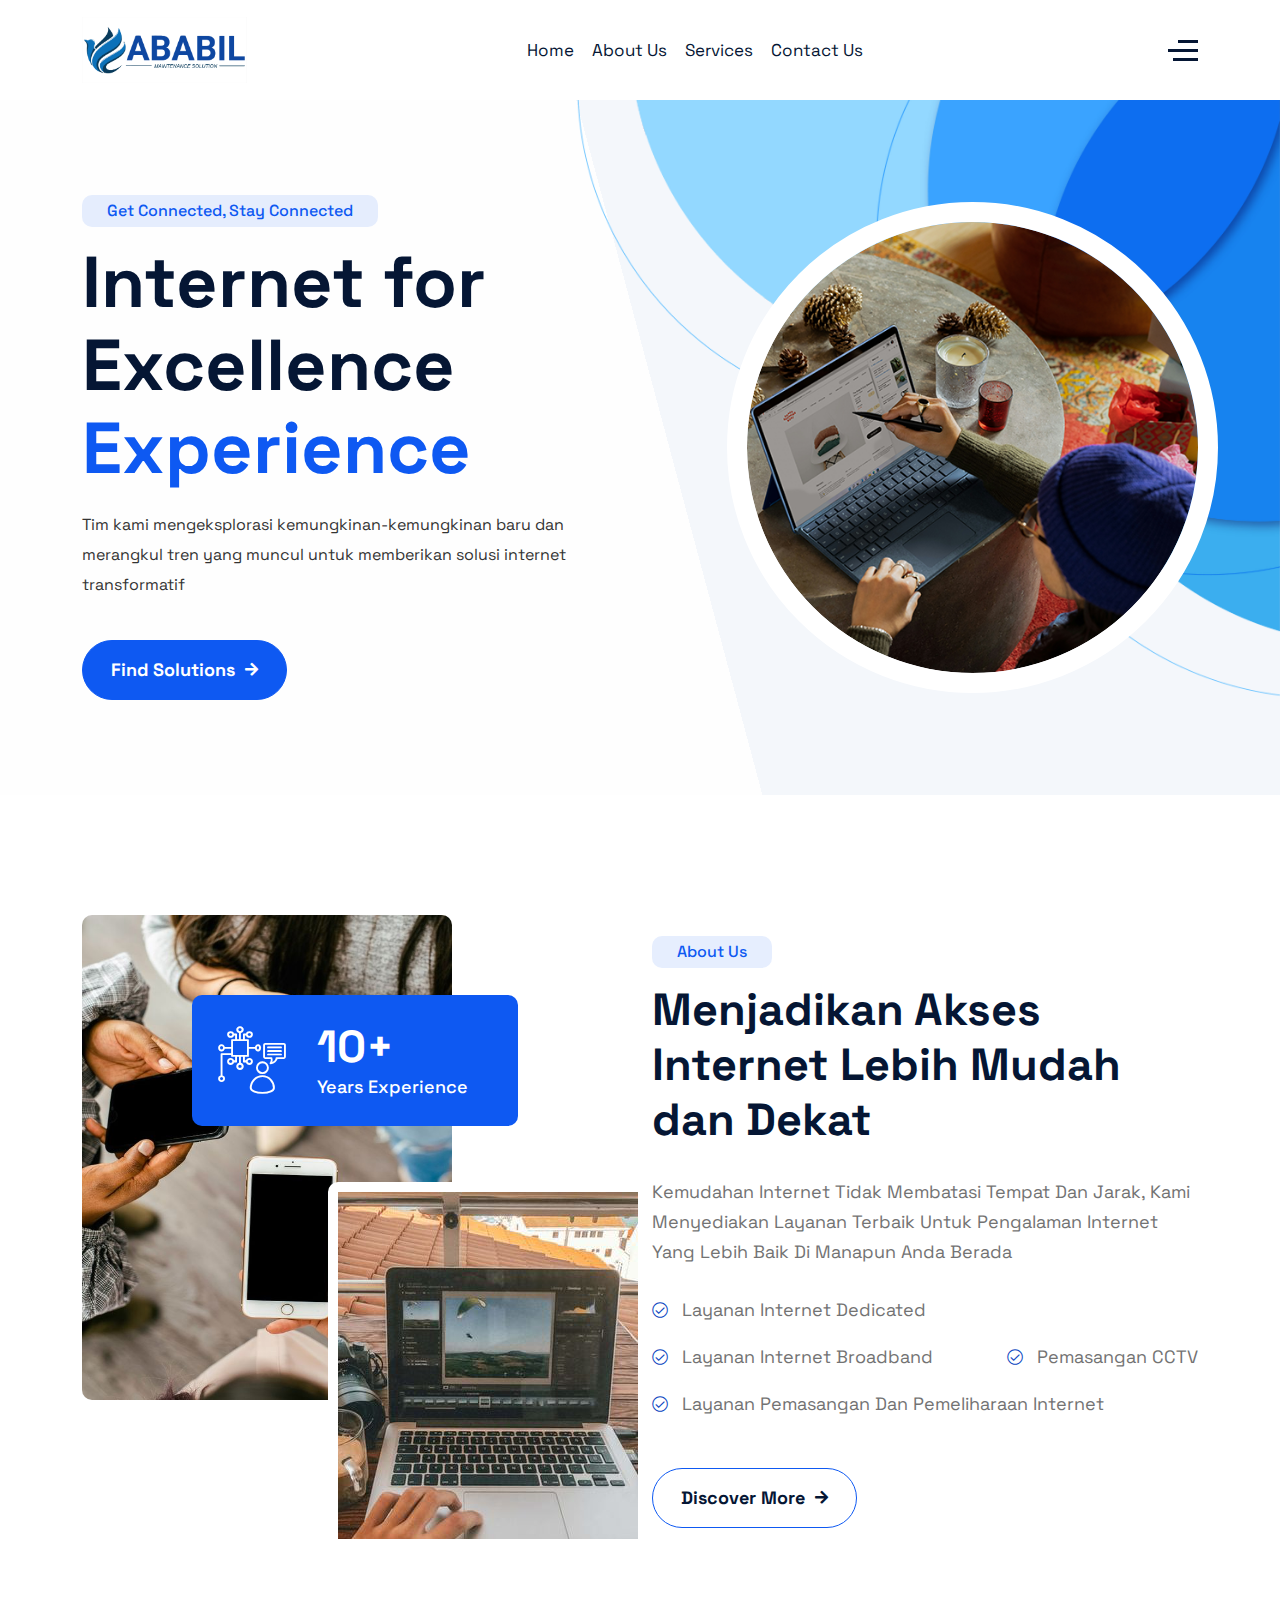
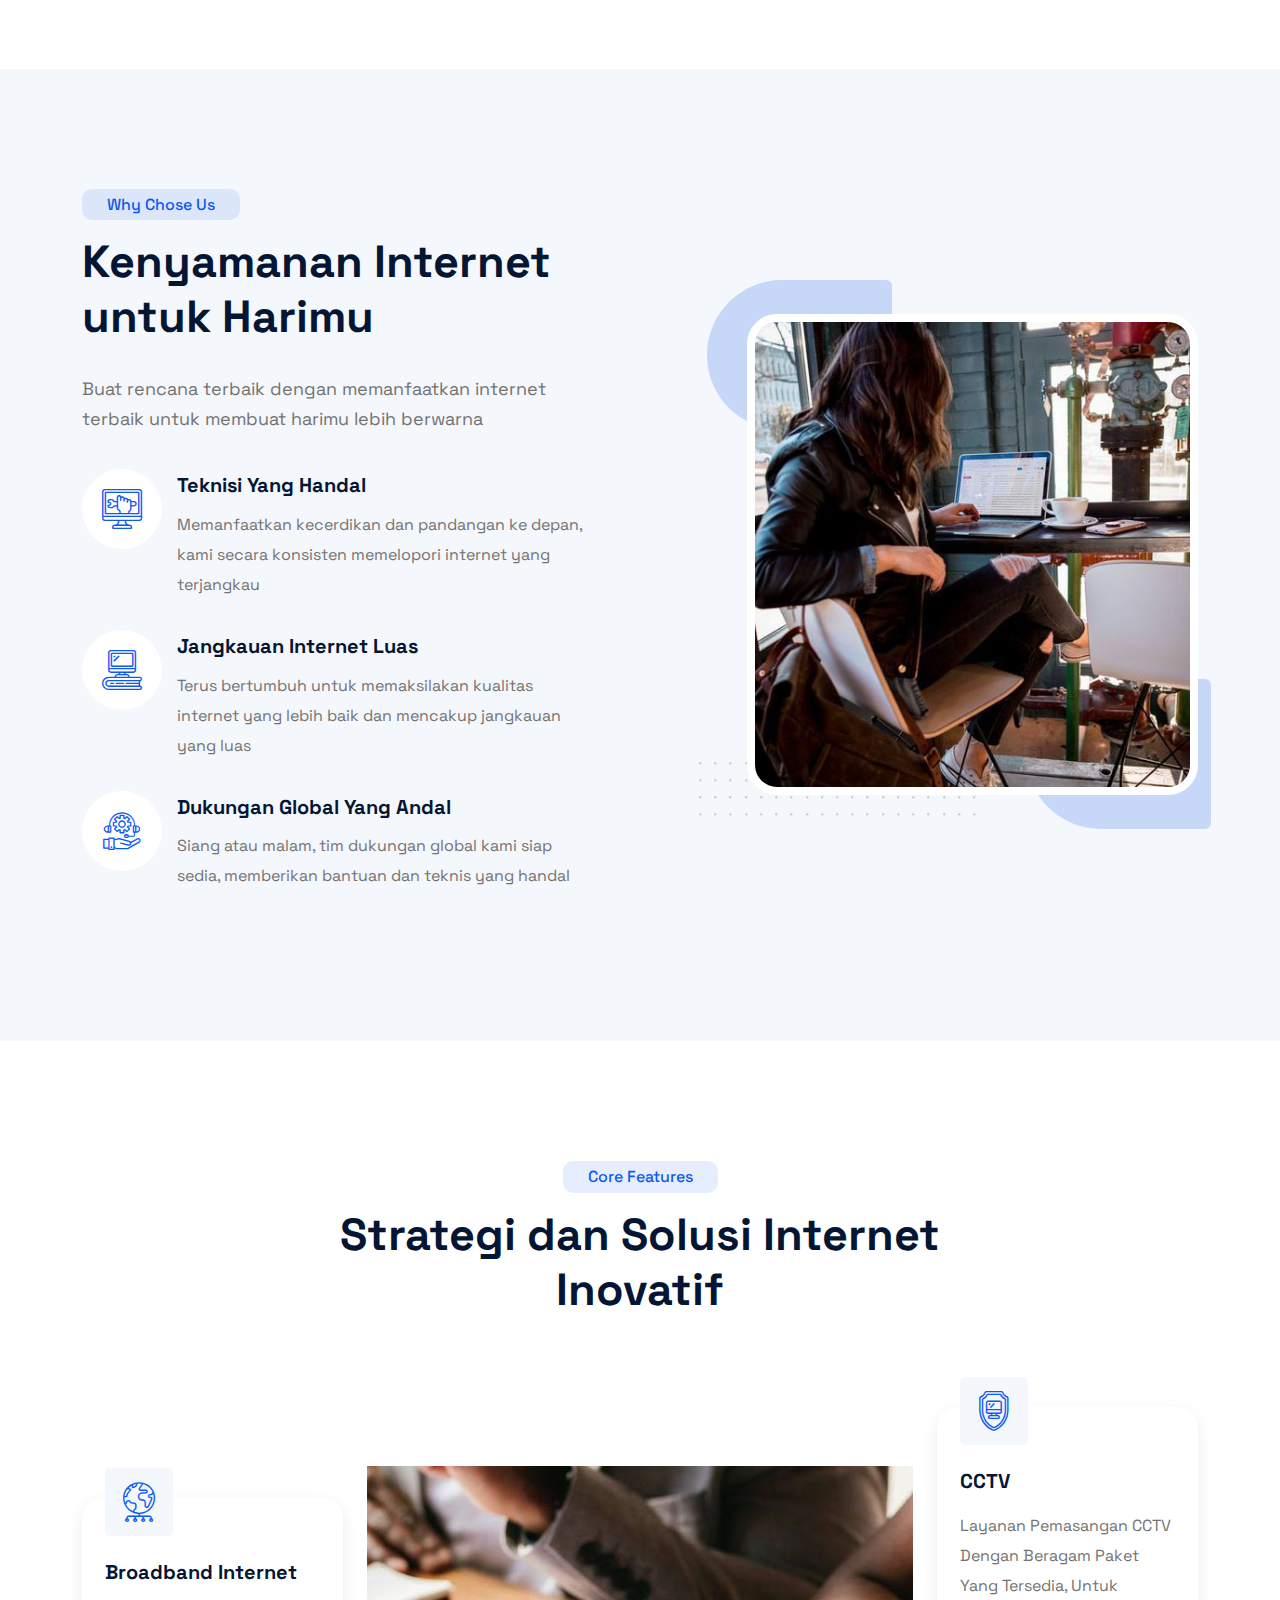
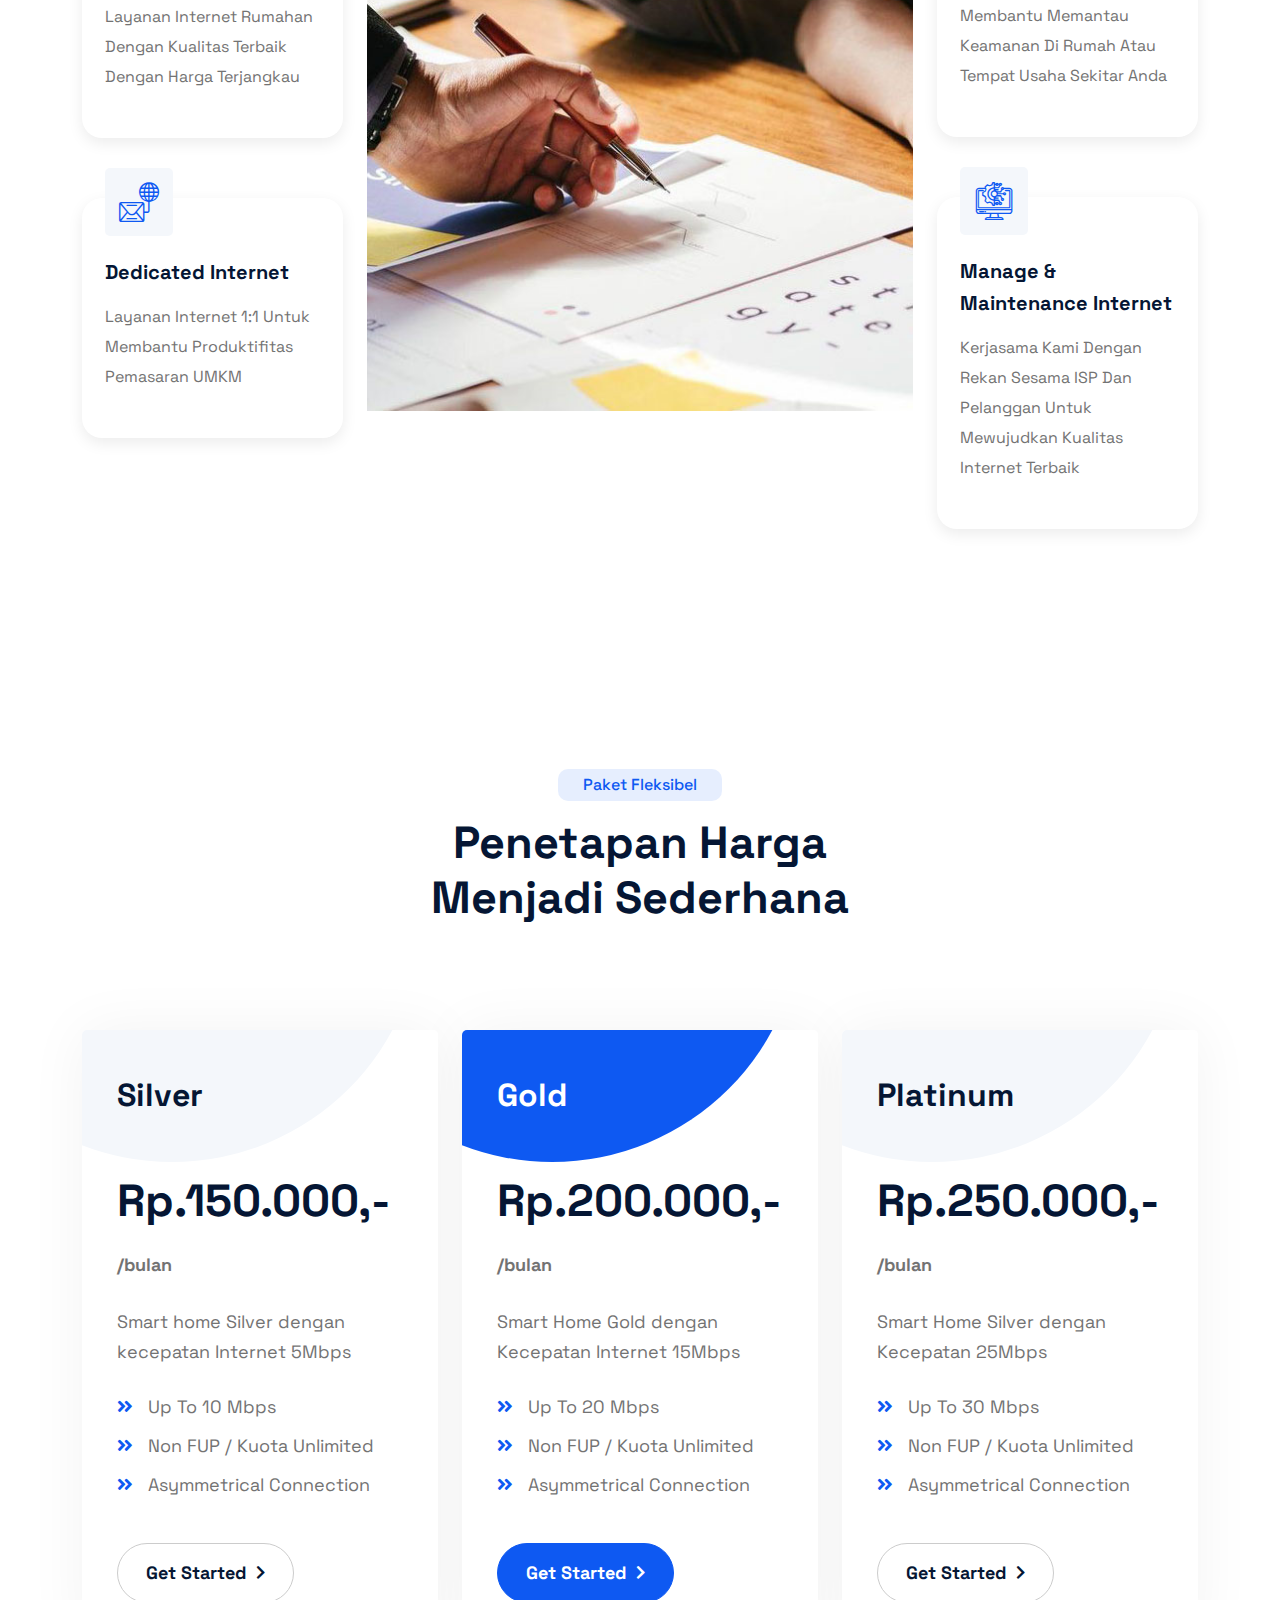
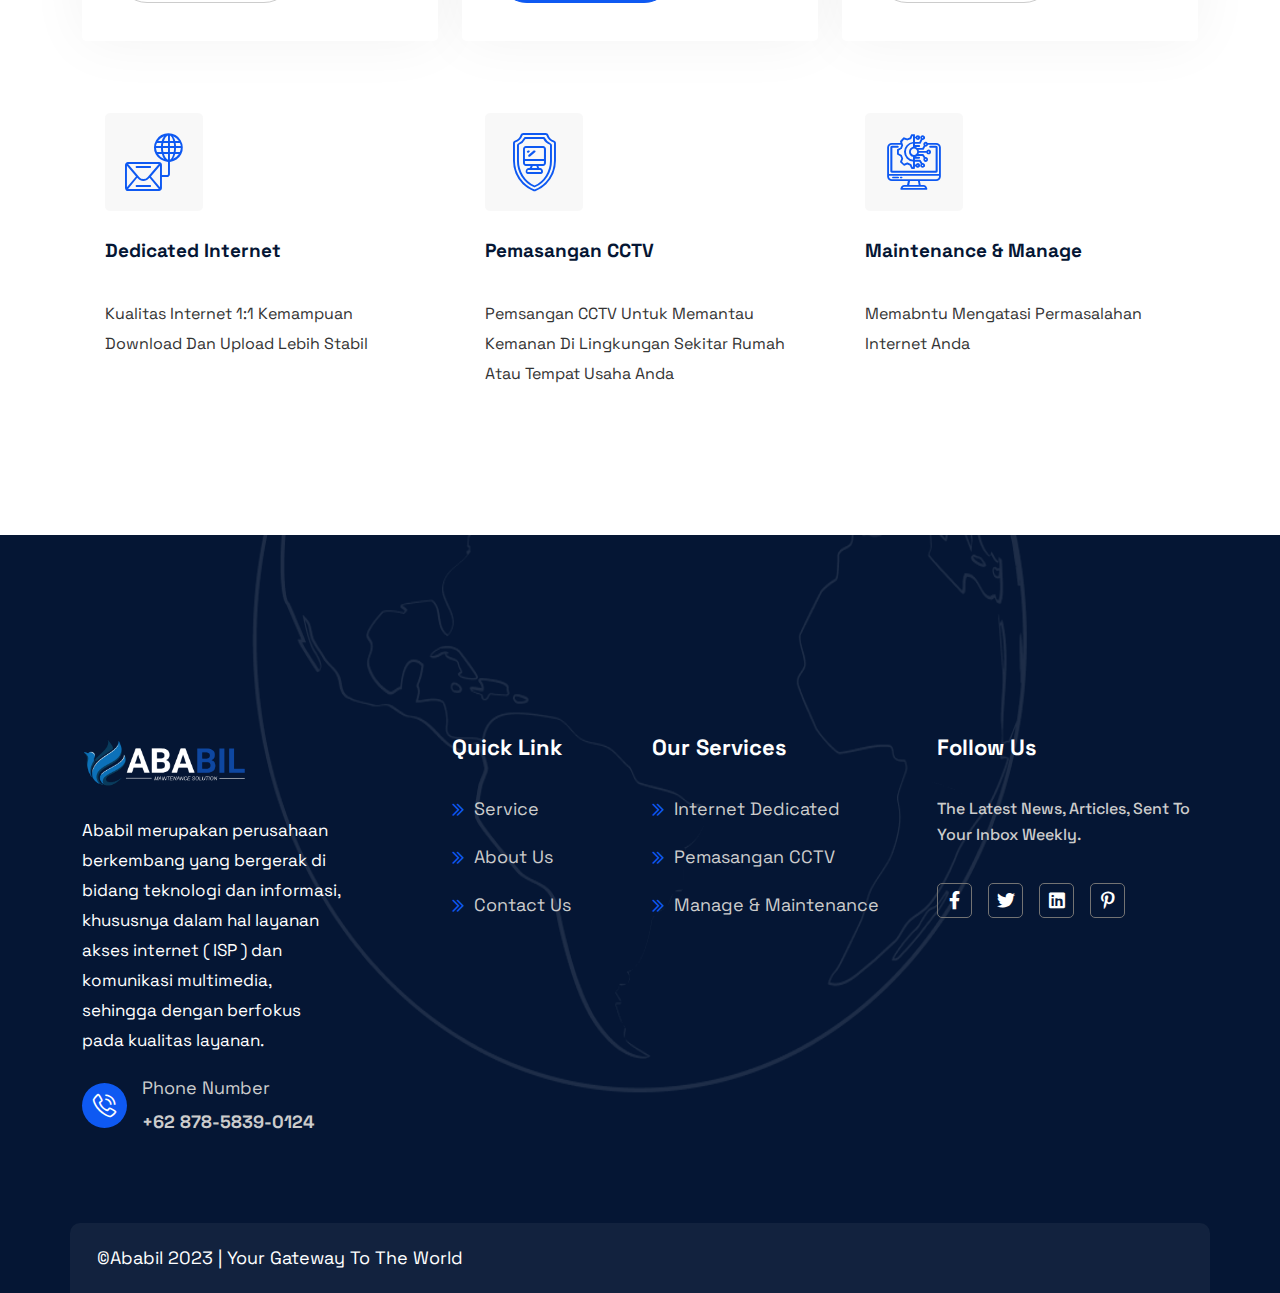
<file: index.html>
<!DOCTYPE html>
<html lang="en">

<head>
	<!-- Start Meta -->
	<meta charset="UTF-8">
	<meta http-equiv="X-UA-Compatible" content="IE=edge">
	<meta name="description" content="Ababil - IT Service & Technology HTML5 Template">
	<meta name="keywords" content="Creative, Digital, multipage, landing, freelancer template">
	<meta name="author" content="ThemeOri">
	<meta name="viewport" content="width=device-width, initial-scale=1">
	<!-- Title of Site -->
	<title>Ababil - Internet Service Provider</title>
	<!-- Favicons -->
	<link rel="icon" type="image/png" href="assets/img/Ababil-logo.png">
	<!-- Bootstrap CSS -->
	<link rel="stylesheet" href="assets/css/bootstrap.min.css">
	<!-- Font Awesome CSS -->
	<link rel="stylesheet" href="assets/css/all.css">
	<!-- Flat Icon CSS -->
	<link rel="stylesheet" href="assets/webfonts/flat-icon/flaticon_bantec.css">
	<!-- Animate CSS -->
	<link rel="stylesheet" href="assets/css/animate.css">
	<!-- Swiper Bundle CSS -->
	<link rel="stylesheet" href="assets/css/swiper-bundle.min.css">
	<!-- Slick CSS -->
	<link rel="stylesheet" href="assets/css/slick.css">
	<!-- Magnific Popup CSS -->
	<link rel="stylesheet" href="assets/css/magnific-popup.css">
	<!-- Mean Menu CSS -->
	<link rel="stylesheet" href="assets/css/meanmenu.min.css">
	<!-- Custom CSS -->
	<link rel="stylesheet" href="assets/sass/style.css"> 
</head>

<body>
	<!-- Preloader Start -->
	 <div class="loader">
		 <span class="loader-container"></span>
	 </div>
	
	<!-- Header Area Start -->
	<div class="header__area header__sticky">
        <div class="container">
            <div class="header__area-menubar">
                <div class="header__area-menubar-left">
                    <div class="header__area-menubar-left-logo">
                        <a href="index.html"><img class="dark-n" src="assets/img/Ababil-blue.jpg" alt="image"></a>
                    </div>
                </div>
				<div class="header__area-menubar-center">
                    <div class="header__area-menubar-center-menu menu-responsive">						
                        <ul id="mobilemenu">
                            <li class="menu-item-has-children"><a href="#">Home</a></li>                            
							<li class="menu-item-has-children"><a href="about.html">About Us</a></li>
							<li class="menu-item-has-children"><a href="service.html">Services</a></li>
                            <li class="menu-item-has-children"><a href="contact.html">Contact Us</a></li>
							<!--<li class="menu-item-has-children"><a href="sign-in.html"><button class="btn-three">Login</button></a></li>-->
                        </ul>
                    </div>
				</div>
                <div class="header__area-menubar-right">
                    <div class="header__area-menubar-right-box">
                        <div class="header__area-menubar-right-box-search">
							<div class="header__area-menubar-right-box-search-box">
								<form>
									<input type="search" placeholder="Search Here.....">
									<button type="submit"><i class="flaticon-loupe"></i>
									</button>
								</form> <span class="header__area-menubar-right-box-search-box-icon"><i class="fal fa-times"></i></span>
							</div>
						</div>
                        <div class="header__area-menubar-right-box-sidebar">
                            <div class="header__area-menubar-right-box-sidebar-popup-icon">
								<span class="bar-1"></span>
								<span class="bar-2"></span>
								<span class="bar-3"></span>
							</div>
                        </div>
					
                        <!-- sidebar Menu Start -->
                        <div class="header__area-menubar-right-sidebar-popup">
                            <div class="sidebar-close-btn"><i class="fal fa-times"></i></div>
                            <div class="header__area-menubar-right-sidebar-popup-logo">
                                <a href="index.html"> <img src="assets/img/Ababil.png" alt="image"> </a>
                            </div>
                            <p>Ababil merupakan perusahaan berkembang yang bergerak di bidang teknologi dan informasi, khususnya dalam hal layanan akses internet ( ISP ) dan komunikasi multimedia, sehingga dengan berfokus pada kualitas layanan, kami berusaha untuk dapat memberikan solusi dan layanan terbaik kepada customer kami.</p>
							<div class="header__area-menubar-right-sidebar-popup-contact">
								<h4 class="mb-30">Get In Touch</h4>
								<div class="header__area-menubar-right-sidebar-popup-contact-item">
									<div class="header__area-menubar-right-sidebar-popup-contact-item-icon">
										<i class="fal fa-phone-alt icon-animation"></i>
									</div>
									<div class="header__area-menubar-right-sidebar-popup-contact-item-content">
										<span>Call Now</span>
										<h6><a href="tel:+125(895)658568">+62 878-5839-0124</a></h6>
									</div>
								</div>
								<div class="header__area-menubar-right-sidebar-popup-contact-item">
									<div class="header__area-menubar-right-sidebar-popup-contact-item-icon">
										<i class="fal fa-envelope"></i>
									</div>
									<div class="header__area-menubar-right-sidebar-popup-contact-item-content">
										<span>Quick Email</span>
										<h6><a href="mailto:info.help@gmail.com">ekosupriyanto180@gmail.com</a></h6>
									</div>
								</div>
								<div class="header__area-menubar-right-sidebar-popup-contact-item">
									<div class="header__area-menubar-right-sidebar-popup-contact-item-icon">
										<i class="fal fa-map-marker-alt"></i>
									</div>
									<div class="header__area-menubar-right-sidebar-popup-contact-item-content">
										<span>Office Address</span>
										<h6><a href="https://www.google.com/maps">Karanganyar, Jawa Tengah</a></h6>
									</div>
								</div>
							</div>
							<div class="header__area-menubar-right-sidebar-popup-social">
								<ul>
									<li><a href="https://facebook.com" target="_blank"><i class="fab fa-facebook-f"></i></a></li>
									<li><a href="https://twitter.com" target="_blank"><i class="fab fa-twitter"></i></a></li>
									<li><a href="https://behance.net" target="_blank"><i class="fab fa-behance"></i></a></li>
									<li><a href="https://linkedin.com" target="_blank"><i class="fab fa-linkedin-in"></i></a></li>
								</ul>							
							</div>
                        </div>
                        <div class="sidebar-overlay"></div>
                        <!-- sidebar Menu Start -->
                    </div>
					<div class="responsive-menu"></div>
                </div>
            </div>
        </div>
    </div>    
	<!-- Header Area End -->	

	<!-- Banner Area Start -->
	<div class="banner__one"> 
		<div class="banner-shape">
			<img class="shape banner-shape-5" src="assets/img/shape/round_shape_right.png"  width="55%" alt="image">
		</div>
		<div class="container">
			<div class="row align-items-center gy-4 justify-content-center">
				<div class="col-xl-6 col-lg-6">
					<div class="banner__one-content">
						<span class="subtitle-one">Get connected, stay connected</span>
						<h2>Internet for Excellence <span>Experience</span></h2>
						<p>Tim kami mengeksplorasi kemungkinan-kemungkinan baru dan merangkul tren yang muncul untuk memberikan solusi internet transformatif</p>
						<a href="service.html" class="btn-two">Find Solutions
							<i class="fas fa-arrow-right"></i>
						</a>
					</div>
				</div>
				<div class="col-xl-5 offset-xl-1 col-lg-6 col-md-9">
					<div class="banner__one-image">
						<div class="banner__one-image-wrapper">
							<!--<div class="banner__one-image-wrapper-shapes animate-rotate">
								<div class="shape shape-1"></div>
								<div class="shape shape-2"></div>
							</div>-->
							<img src="assets/img/banner/person-1.png" alt="image">
						</div>
					</div>
				</div>
			</div>
		</div>
	</div>
	<!-- Banner Area End -->

	<!-- About Area Start -->
	<div class="about__one section-padding">
		<div class="container">
			<div class="row align-items-center flex-wrap-reverse gy-4">
				<div class="col-xl-6 col-lg-5">
					<div class="about__one-image">
						<div class="experience-bar animate-y-axis-slider">
							<i class="flaticon-consultant"></i>
							<div class="experience-bar-right">
								<div class="experience-bar-counter">
									<h4 class="counter">10</h4>
									<span>+</span>
								</div>
								<span>Years Experience</span>
							</div>
						</div>
						<div class="about__one-image-wrapper">
							<img src="assets/img/about/baner1.jpg" alt="" class="image-1">
							<img src="assets/img/about/baner3.png" alt="" class="image-2">
						</div>
					</div>
				</div>
				<div class="col-xl-6 col-lg-7 col-md-9">
					<div class="about__one-content">
						<span class="subtitle-one">About us</span>
						<h2>Menjadikan Akses Internet Lebih Mudah dan Dekat</h2>
						<p>Kemudahan internet tidak membatasi tempat dan jarak, kami menyediakan layanan terbaik untuk pengalaman internet yang lebih baik di manapun anda berada</p>
						<div class="about__one-content-service">
							<div class="service">
								<i class="far fa-check-circle"></i>
								<span>Layanan Internet Dedicated</span>
							</div>
							<div class="service">
								<i class="far fa-check-circle"></i>
								<span>Layanan Internet Broadband</span>
							</div>
							<div class="service">
								<i class="far fa-check-circle"></i>
								<span>Pemasangan CCTV</span>
							</div>
							<div class="service">
								<i class="far fa-check-circle"></i>
								<span>Layanan Pemasangan dan Pemeliharaan Internet</span>
							</div>
						</div>
						<a href="about.html" class="btn-one">Discover More
							<i class="fas fa-arrow-right"></i>
						</a>
					</div>
				</div>
			</div>
		</div>
	</div>
	<!-- About Area End -->

	<!-- Why Choose us Area Start -->
	<div class="why-choose-us__one section-padding">
		<div class="container">
			<div class="row gy-4 align-items-center">
				<div class="col-xl-6 col-lg-7 col-md-9">
					<div class="why-choose-us__one-left">
						<div class="why-choose-us__one-title">
							<span class="subtitle-one">Why Chose Us</span>
							<h2>Kenyamanan Internet untuk Harimu</h2>
							<p>Buat rencana terbaik dengan memanfaatkan internet terbaik  untuk membuat harimu lebih berwarna</p>
						</div>
						<div class="why-choose-us__one-quality">
							<div class="why-choose-us__one-quality-single">
								<div class="icon">
									<i class="flaticon-machine-repair"></i>
								</div>
								<div class="why-choose-us__one-quality-single-content">
									<h4>Teknisi yang Handal</h4>
									<p>Memanfaatkan kecerdikan dan pandangan ke depan, kami secara konsisten memelopori internet yang terjangkau</p>
								</div>
							</div>
							<div class="why-choose-us__one-quality-single">
								<div class="icon">
									<i class="flaticon-web-research"></i>
								</div>
								<div class="why-choose-us__one-quality-single-content">
									<h4>Jangkauan Internet Luas</h4>
									<p>Terus bertumbuh untuk memaksilakan kualitas internet yang lebih baik dan mencakup jangkauan yang luas</p>
								</div>
							</div>
							<div class="why-choose-us__one-quality-single">
								<div class="icon">
									<i class="flaticon-technical-support"></i>
								</div>
								<div class="why-choose-us__one-quality-single-content">
									<h4>Dukungan Global yang Andal</h4>
									<p>Siang atau malam, tim dukungan global kami siap sedia, memberikan bantuan dan teknis yang handal</p>
								</div>
							</div>
						</div>
					</div>
				</div>
				<div class="col-xl-5 offset-xl-1 col-lg-6 col-md-10">
					<div class="why-choose-us__one-image">
						<div class="why-choose-us__one-image-shape">
							<div class="shape shape-1 animate-x-axis"></div>
							<div class="shape shape-2 animate-x-axis"></div>
							<img src="assets/img/shape/why-choose-shape.png" alt="" class="shape shape-3 animate-y-axis">
						</div>
						<img src="assets/img/why-choose-us/porto.jpg" alt="image">
					</div>
				</div>
			</div>
		</div>
	</div>
	<!-- Why choose us Area End -->

	<!-- Services Area Start -->
	<div class="services__one section-padding">
		<div class="container">
			<div class="row justify-content-center text-center">
				<div class="col-xl-7 col-lg-7 col-md-9 services__one-title">
					<span class="subtitle-one">Core Features</span>
					<h2>Strategi dan Solusi Internet Inovatif</h2>
				</div>
			</div>
			<div class="row align-items-center justify-content-center">
				<div class="col-xl-3">
					<div class="row">
						<div class="col-xl-12 col-md-6">
							<div class="single-service">
								<div class="services__one-single-service-icon">
									<i class="flaticon-global-network"></i>
								</div>
								<div class="services__one-single-service-content">
									<h4>Broadband Internet</h4>
									<p>Layanan internet rumahan dengan kualitas terbaik dengan harga terjangkau</p>
								</div>
							</div>
						</div>
						<div class="col-xl-12 col-md-6 xl-mb-30">
							<div class="single-service">
								<div class="services__one-single-service-icon">
									<i class="flaticon-email"></i>
								</div>
								<div class="services__one-single-service-content">
									<h4>Dedicated Internet</h4>
									<p>Layanan Internet 1:1 untuk membantu produktifitas pemasaran UMKM</p>
								</div>
							</div>
						</div>
					</div>
				</div>
				<div class="col-xl-6 col-lg-7">
					<div class="services-image-wrapper">
						<img src="assets/img/service/porto2.jpg" alt="image">
					</div>
				</div>
				<div class="col-xl-3">
					<div class="row">
						<div class="col-xl-12 col-md-6">
							<div class="single-service">
								<div class="services__one-single-service-icon">
									<i class="flaticon-online-security"></i>
								</div>
								<div class="services__one-single-service-content">
									<h4>CCTV</h4>
									<p>Layanan pemasangan CCTV dengan beragam paket yang tersedia, untuk membantu memantau keamanan di rumah atau tempat usaha sekitar anda</p>
								</div>
							</div>
						</div>
						<div class="col-xl-12 col-md-6">
							<div class="single-service">
								<div class="services__one-single-service-icon">
									<i class="flaticon-it"></i>
								</div>
								<div class="services__one-single-service-content">
									<h4>Manage & Maintenance Internet</h4>
									<p>Kerjasama kami dengan rekan sesama ISP dan pelanggan untuk mewujudkan kualitas internet terbaik</p>
								</div>
							</div>
						</div>
					</div>
				</div>
			</div>
		</div>
	</div>
	<!-- Services Area End -->

	<!-- Pricing Plan Area Start -->
	<div class="pricing-plan__one section-padding">
		<div class="container">
			<div class="row justify-content-center text-center">
				<div class="col-xl-6 col-lg-7 col-md-8">
					<div class="pricing-plan__one-title">
						<span class="subtitle-one">Paket Fleksibel</span>
						<h2 class="mb-40">Penetapan Harga Menjadi Sederhana</h2>
						<ul class="nav nav-pills mb-65 justify-content-center" id="pills-tab" role="tablist">
							<!--<li class="nav-item" role="presentation">
							  <button class="nav-link active" id="monthly-pricing-tab" data-bs-toggle="pill" data-bs-target="#monthly-pricing" type="button" role="tab" aria-controls="monthly-pricing" aria-selected="true">Monthly</button>
							</li>
							<li class="nav-item" role="presentation">
							  <button class="nav-link" id="yearly-pricing-tab" data-bs-toggle="pill" data-bs-target="#yearly-pricing" type="button" role="tab" aria-controls="yearly-pricing" aria-selected="false">Yearly</button>
							</li>-->
						</ul>
					</div>
				</div>
			</div>
			<div class="pricing-plans tab-content">
				<div class="row justify-content-center gy-4 tab-pane fade show active" id="monthly-pricing" role="tabpanel" aria-labelledby="monthly-pricing-tab">
					<div class="col-xl-4 col-lg-4 col-md-6">
						<div class="pricing-plan__one-single-pricing-wrapper">
							<div class="pricing-plan__one-single-pricing-plan">
								<h3 class="pricing-plan__one-single-pricing-plan-title">Silver</h3>
								<h2 class="pricing-plan__one-single-pricing-plan-price">Rp.150.000,-
									<span>/bulan</span>
								</h2>
								<p>Smart home Silver dengan kecepatan Internet 5Mbps</p>
								<div class="pricing-plan__one-single-pricing-plan-benefits">
									<span>
										<i class="fas fa-angle-double-right"></i>
										Up to 10 Mbps
									</span>
									<span>
										<i class="fas fa-angle-double-right"></i>
										Non FUP / Kuota Unlimited
									</span>
									<span>
										<i class="fas fa-angle-double-right"></i>
										Asymmetrical Connection
									</span>
								</div>
								<a href="service.html" class="btn-one">Get Started
									<i class="fas fa-chevron-right"></i>
								</a>
							</div>
						</div>
					</div>
					<div class="col-xl-4 col-lg-4 col-md-6">
						<div class="pricing-plan__one-single-pricing-wrapper">
							<div class="pricing-plan__one-single-pricing-plan active">
								<h3 class="pricing-plan__one-single-pricing-plan-title">Gold</h3>
								<h2 class="pricing-plan__one-single-pricing-plan-price">Rp.200.000,-
									<span>/bulan</span>
								</h2>
								<p>Smart Home Gold dengan Kecepatan Internet 15Mbps</p>
								<div class="pricing-plan__one-single-pricing-plan-benefits">
									<span>
										<i class="fas fa-angle-double-right"></i>
										Up to 20 Mbps
									</span>
									<span>
										<i class="fas fa-angle-double-right"></i>
										Non FUP / Kuota Unlimited
									</span>
									<span>
										<i class="fas fa-angle-double-right"></i>
										Asymmetrical Connection
									</span>
								</div>
								<a href="service.html" class="btn-two">Get Started
									<i class="fas fa-chevron-right"></i>
								</a>
							</div>
						</div>
					</div>
					<div class="col-xl-4 col-lg-4 col-md-6">
						<div class="pricing-plan__one-single-pricing-wrapper">
							<div class="pricing-plan__one-single-pricing-plan">
								<h3 class="pricing-plan__one-single-pricing-plan-title">Platinum</h3>
								<h2 class="pricing-plan__one-single-pricing-plan-price">Rp.250.000,-
									<span>/bulan</span>
								</h2>
								<p>Smart Home Silver dengan Kecepatan 25Mbps</p>
								<div class="pricing-plan__one-single-pricing-plan-benefits">
									<span>
										<i class="fas fa-angle-double-right"></i>
										Up to 30 Mbps
									</span>
									<span>
										<i class="fas fa-angle-double-right"></i>
										Non FUP / Kuota Unlimited
									</span>
									<span>
										<i class="fas fa-angle-double-right"></i>
										Asymmetrical Connection
									</span>
								</div>
								<a href="service.html" class="btn-one">Get Started
									<i class="fas fa-chevron-right"></i>
								</a>
							</div>
						</div>
					</div>
				</div>
				<br></br>
				<div class="row gy-4 justify-content-center">
					<div class="col-xl-4 col-lg-4 col-md-6">
						<div class="services__two-single-service">
							<div class="services__two-single-service-icon">
								<i class="flaticon-email"></i>
							</div>
							<div class="services__two-single-service-content">
								<h4>Dedicated Internet</h4>
								<!--<a href="#" class="btn-three">read more
									<i class="fas fa-chevron-right"></i>
								</a>-->
								<p>Kualitas Internet 1:1 kemampuan download dan upload lebih stabil</p>
							</div>
						</div>
					</div>
					<div class="col-xl-4 col-lg-4 col-md-6">
						<div class="services__two-single-service">
							<div class="services__two-single-service-icon">
								<i class="flaticon-online-security"></i>
							</div>
							<div class="services__two-single-service-content">
								<h4>Pemasangan CCTV</h4>
								<!--<a href="#" class="btn-three">read more
									<i class="fas fa-chevron-right"></i>
								</a>-->
								<p clas>Pemsangan CCTV untuk memantau kemanan di lingkungan sekitar rumah atau tempat usaha anda</p>
							</div>
						</div>
					</div>
					<div class="col-xl-4 col-lg-4 col-md-6">
						<div class="services__two-single-service">
							<div class="services__two-single-service-icon">
								<i class="flaticon-it"></i>
							</div>
							<div class="services__two-single-service-content">
								<h4>Maintenance & Manage</h4>
								<!--<a href="#" class="btn-three">read more
									<i class="fas fa-chevron-right"></i>
								</a>-->
								<p>Memabntu mengatasi permasalahan internet anda</p>
							</div>
						</div>
					</div>
				</div>
			</div>
		</div>
	</div>
	<!-- Pricing Plan Area End -->

	<!-- Footer Two Area Start -->
	<div class="footer__two">
		<img class="footer__two-shape" src="assets/img/shape/footer-bg.png" alt="image">
		<div class="container">
			<div class="row gy-4 justify-content-between">
				<div class="col-xl-3 col-lg-4 col-md-6 col-sm-6">
					<div class="footer__two-widget">
						<div class="footer__two-widget-about">
							<a href="#"><img src="assets/img/Ababil.png" alt="image"></a>
							<p>Ababil merupakan perusahaan berkembang yang bergerak di bidang teknologi dan informasi, khususnya dalam hal layanan akses internet ( ISP ) dan komunikasi multimedia, sehingga dengan berfokus pada kualitas layanan.</p>
							<div class="footer__two-widget-about-location">
								<div class="footer__two-widget-about-location-item">
									<div class="footer__two-widget-about-location-item-icon">
										<i class="flaticon-telephone-call"></i>
									</div>
									<div class="footer__two-widget-about-location-item-info">
										<span>Phone Number</span>
										<a href="tel:(307)555-0133">+62 878-5839-0124</a>
									</div>
								</div>
							</div>
						</div>
					</div>
				</div>
				<div class="col-xl-3 col-lg-4 col-md-6 col-sm-6">
					<div class="footer__two-widget ml-85">
						<h4>Quick Link</h4>
						<div class="footer__two-widget-solution">
							<ul>
								<li><a href="service.html"><i class="far fa-chevron-double-right"></i>Service</a></li>
								<!--<li><a href="faq.html"><i class="far fa-chevron-double-right"></i>FAQ</a></li>-->
								<!--<li><a href="testimonial.html"><i class="far fa-chevron-double-right"></i>Testimonial</a></li>-->
								<li><a href="about.html"><i class="far fa-chevron-double-right"></i>About Us</a></li>
								<li><a href="contact.html"><i class="far fa-chevron-double-right"></i>Contact Us</a></li>
							</ul>
						</div>
					</div>
				</div>
				<div class="col-xl-3 col-lg-4 col-md-6 col-sm-6">
					<div class="footer__two-widget">
						<h4>Our Services</h4>
						<div class="footer__two-widget-solution">
							<ul>
								<li><a href="service-details.html"><i class="far fa-chevron-double-right"></i>Internet Dedicated</a></li>
								<li><a href="service-details.html"><i class="far fa-chevron-double-right"></i>Pemasangan CCTV</a></li>
								<li><a href="service-details.html"><i class="far fa-chevron-double-right"></i>Manage & Maintenance</a></li>
								<!--<li><a href="service-details.html"><i class="far fa-chevron-double-right"></i>Data Recovery</a></li>-->
							</ul>
						</div>
					</div>
				</div>
				<div class="col-xl-3 col-lg-4 col-md-6 col-sm-6">
					<div class="footer__two-widget">
						<h4>Follow Us</h4>
						<div class="footer__two-widget-subscribe">
							<p>The latest news, articles, sent to your inbox weekly.</p>
							 <div class="footer__two-widget-social">	
								<ul>
									<li><a href="https://www.facebook.com"><i class="fab fa-facebook-f"></i></a></li>
									<li><a href="https://www.twitter.com"><i class="fab fa-twitter"></i></a></li>
									<li><a href="https://www.linkedin.com"><i class="fab fa-linkedin"></i></a></li>
									<li><a href="https://www.pinterest.com"><i class="fab fa-pinterest-p"></i></a></li>
								</ul>
							</div>
						</div>
					</div>
				</div>
			</div>
		</div>
		<div class="copyright__one">
			<div class="container">
				<div class="row justify-content-between copyright__one-container-area">
					<div class="col-xl-5 col-lg-6"> 
						<div class="copyright__one-left">
							<p>©Ababil 2023 | Your gateway to the world</p>
						</div>
					</div>
					<!--<div class="col-xl-5 col-lg-6">
						<div class="copyright__one-right">
							<a href="about.html">Privacy Policy</a>
							<a href="contact.html">Contact Us</a>
						</div>-->
					</div>
				</div>
			</div>
		</div>
	</div>
	<!-- Footer Two Area End -->
	
	<!-- Scroll Btn Start -->
	<div class="scroll-up">
		<svg class="scroll-circle svg-content" width="100%" height="100%" viewBox="-1 -1 102 102"><path d="M50,1 a49,49 0 0,1 0,98 a49,49 0 0,1 0,-98" /> </svg>
	</div>
	<!-- Scroll Btn End -->
	<!-- Main JS -->
	<script src="assets/js/jquery-3.6.0.min.js"></script>
	<!-- Bootstrap JS -->
	<script src="assets/js/bootstrap.min.js"></script>
	<!-- Counter Up JS -->
	<script src="assets/js/jquery.counterup.min.js"></script>
	<!-- Popper JS -->
	<script src="assets/js/popper.min.js"></script>
	<!-- Progressbar JS -->
	<script src="assets/js/progressbar.min.js"></script>
	<!-- Magnific Popup JS -->
	<script src="assets/js/jquery.magnific-popup.min.js"></script>
	<!-- Swiper Bundle JS -->
	<script src="assets/js/swiper-bundle.min.js"></script>
	<!-- Slick JS -->
	<script src="assets/js/slick.min.js"></script>
    <!-- Isotope JS -->
	<script src="assets/js/isotope.pkgd.min.js"></script>
	<!-- Waypoints JS -->
	<script src="assets/js/jquery.waypoints.min.js"></script>
	<!-- Mean Menu JS -->
	<script src="assets/js/jquery.meanmenu.min.js"></script>
	<!-- Custom JS -->
	<script src="assets/js/custom.js"></script>
</body>
</html>
</file>
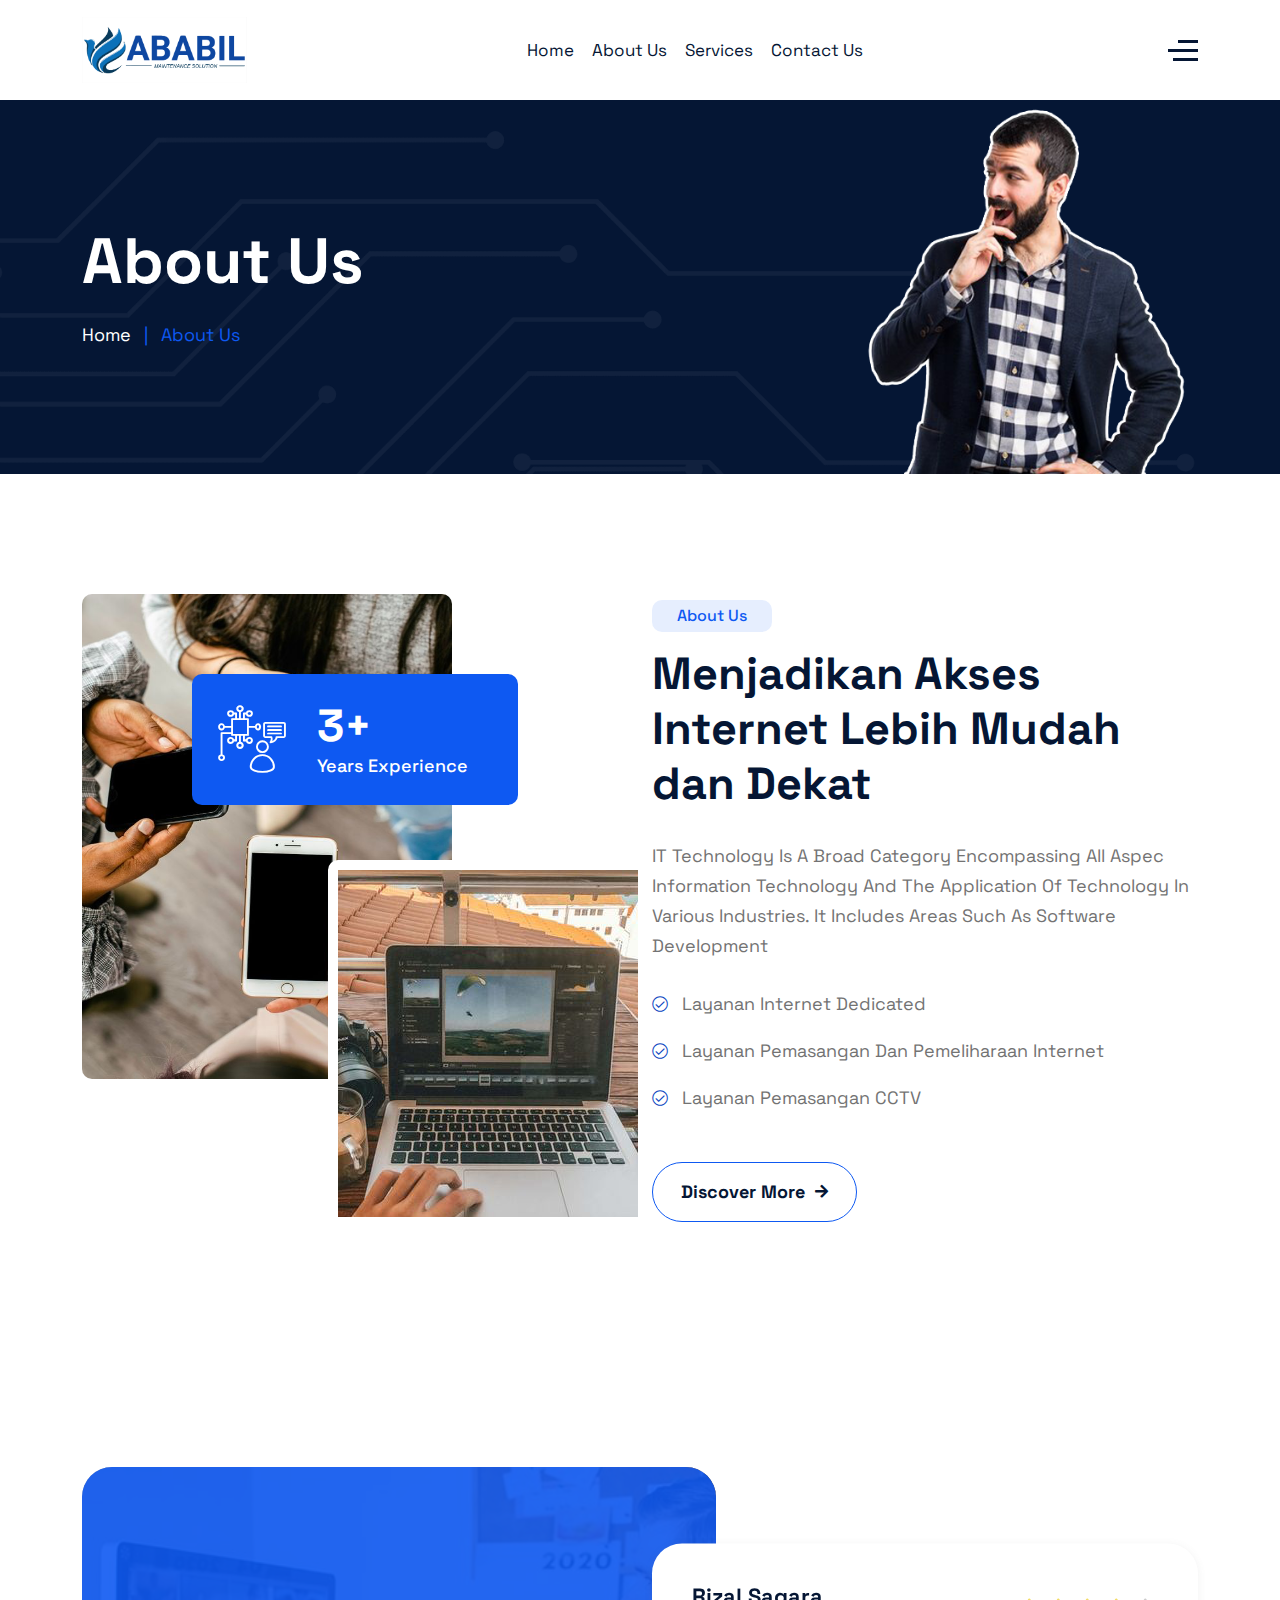
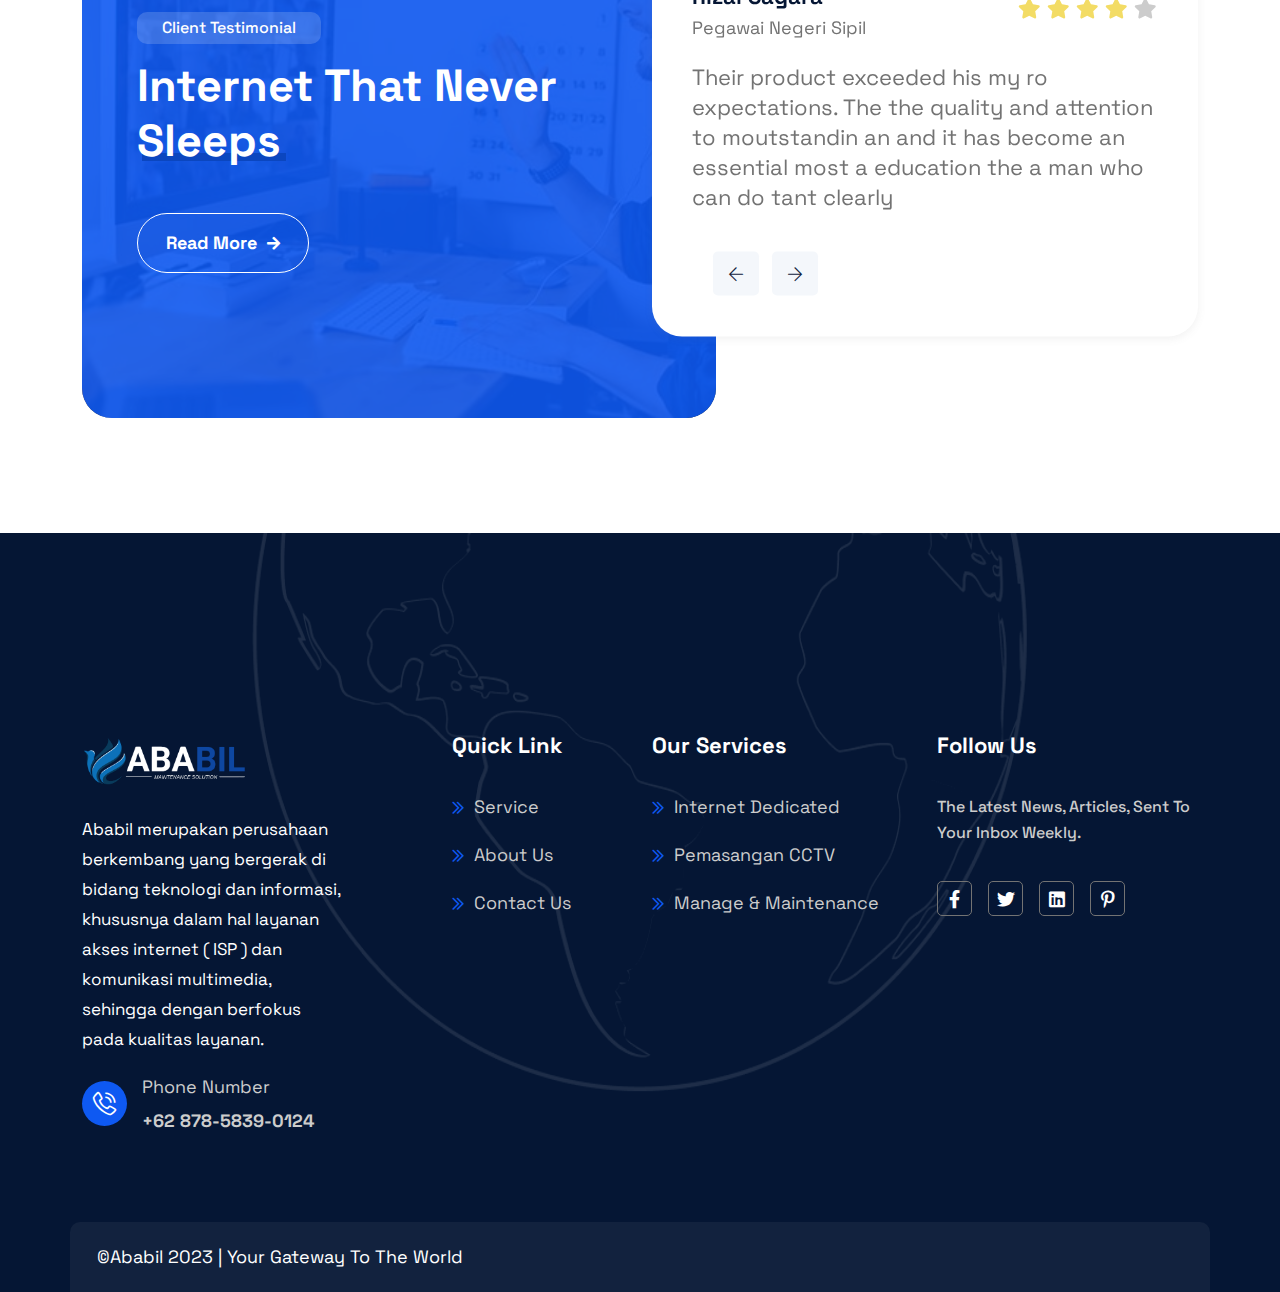
<file: about.html>
<!DOCTYPE html>
<html lang="en">

<head>
	<!-- Start Meta -->
	<meta charset="UTF-8">
	<meta http-equiv="X-UA-Compatible" content="IE=edge">
	<meta name="description" content="Ababil - IT Service & Technology HTML5 Template">
	<meta name="keywords" content="Creative, Digital, multipage, landing, freelancer template">
	<meta name="author" content="ThemeOri">
	<meta name="viewport" content="width=device-width, initial-scale=1">
	<!-- Title of Site -->
	<title>Ababil - Internet Service Provider</title>
	<!-- Favicons -->
	<link rel="icon" type="image/png" href="assets/img/Ababil-logo.png">
	<!-- Bootstrap CSS -->
	<link rel="stylesheet" href="assets/css/bootstrap.min.css">
	<!-- Font Awesome CSS -->
	<link rel="stylesheet" href="assets/css/all.css">
	<!-- Flat Icon CSS -->
	<link rel="stylesheet" href="assets/webfonts/flat-icon/flaticon_bantec.css">
	<!-- Animate CSS -->
	<link rel="stylesheet" href="assets/css/animate.css">
	<!-- Swiper Bundle CSS -->
	<link rel="stylesheet" href="assets/css/swiper-bundle.min.css">
	<!-- Slick CSS -->
	<link rel="stylesheet" href="assets/css/slick.css">
	<!-- Magnific Popup CSS -->
	<link rel="stylesheet" href="assets/css/magnific-popup.css">
	<!-- Mean Menu CSS -->
	<link rel="stylesheet" href="assets/css/meanmenu.min.css">
	<!-- Custom CSS -->
	<link rel="stylesheet" href="assets/sass/style.css"> 
</head>

<body>
	<!-- Preloader Start -->
	 <div class="loader">
		 <span class="loader-container"></span>
	 </div>
	<!-- Preloader End -->

	<!-- Header Area Start -->
	<div class="header__area header__sticky">
        <div class="container">
            <div class="header__area-menubar">
                <div class="header__area-menubar-left">
                    <div class="header__area-menubar-left-logo">
                        <a href="index.html"><img class="dark-n" src="assets/img/Ababil-blue.jpg" alt="image"></a>
                    </div>
                </div>
				<div class="header__area-menubar-center">
                    <div class="header__area-menubar-center-menu menu-responsive">						
                        <ul id="mobilemenu">
                            <li class="menu-item-has-children"><a href="index.html">Home</a></li>                            
							<li class="menu-item-has-children"><a href="about.html">About Us</a></li>
							<li class="menu-item-has-children"><a href="service.html">Services</a></li>
                            <li class="menu-item-has-children"><a href="contact.html">Contact Us</a></li>
                        </ul>
                    </div>
				</div>
                <div class="header__area-menubar-right">
                    <div class="header__area-menubar-right-box">
                        <div class="header__area-menubar-right-box-search">
							<!--<div class="search">	
								<span class="header__area-menubar-right-box-search-icon open"><i class="flaticon-loupe"></i></span>
							</div>-->
							<div class="header__area-menubar-right-box-search-box">
								<form>
									<input type="search" placeholder="Search Here.....">
									<button type="submit"><i class="flaticon-loupe"></i>
									</button>
								</form> <span class="header__area-menubar-right-box-search-box-icon"><i class="fal fa-times"></i></span>
							</div>
						</div>
                        <div class="header__area-menubar-right-box-sidebar">
                            <div class="header__area-menubar-right-box-sidebar-popup-icon">
								<span class="bar-1"></span>
								<span class="bar-2"></span>
								<span class="bar-3"></span>
							</div>
                        </div>
						<!--<div class="header__area-menubar-right-box-btn">
							<a class="btn-one" href="request-quote.html">Get Quote<i class="fas fa-arrow-right"></i></a>
						</div>-->
                        <!-- sidebar Menu Start -->
                        <div class="header__area-menubar-right-sidebar-popup">
                            <div class="sidebar-close-btn"><i class="fal fa-times"></i></div>
                            <div class="header__area-menubar-right-sidebar-popup-logo">
                                <a href="index.html"> <img src="assets/img/Ababil.png" alt="image"> </a>
                            </div>
                            <p>Ababil merupakan perusahaan berkembang yang bergerak di bidang teknologi dan informasi, khususnya dalam hal layanan akses internet ( ISP ) dan komunikasi multimedia, sehingga dengan berfokus pada kualitas layanan, kami berusaha untuk dapat memberikan solusi dan layanan terbaik kepada customer kami.</p>
							<div class="header__area-menubar-right-sidebar-popup-contact">
								<h4 class="mb-30">Get In Touch</h4>
								<div class="header__area-menubar-right-sidebar-popup-contact-item">
									<div class="header__area-menubar-right-sidebar-popup-contact-item-icon">
										<i class="fal fa-phone-alt icon-animation"></i>
									</div>
									<div class="header__area-menubar-right-sidebar-popup-contact-item-content">
										<span>Call Now</span>
										<h6><a href="tel:+125(895)658568">+62 878-5839-0124</a></h6>
									</div>
								</div>
								<div class="header__area-menubar-right-sidebar-popup-contact-item">
									<div class="header__area-menubar-right-sidebar-popup-contact-item-icon">
										<i class="fal fa-envelope"></i>
									</div>
									<div class="header__area-menubar-right-sidebar-popup-contact-item-content">
										<span>Quick Email</span>
										<h6><a href="mailto:info.help@gmail.com">ekosupriyanto180@gmail.com</a></h6>
									</div>
								</div>
								<div class="header__area-menubar-right-sidebar-popup-contact-item">
									<div class="header__area-menubar-right-sidebar-popup-contact-item-icon">
										<i class="fal fa-map-marker-alt"></i>
									</div>
									<div class="header__area-menubar-right-sidebar-popup-contact-item-content">
										<span>Office Address</span>
										<h6><a href="https://www.google.com/maps">Karanganyar, Jawa Tengah</a></h6>
									</div>
								</div>
							</div>
							<div class="header__area-menubar-right-sidebar-popup-social">
								<ul>
									<li><a href="https://facebook.com" target="_blank"><i class="fab fa-facebook-f"></i></a></li>
									<li><a href="https://twitter.com" target="_blank"><i class="fab fa-twitter"></i></a></li>
									<li><a href="https://behance.net" target="_blank"><i class="fab fa-behance"></i></a></li>
									<li><a href="https://linkedin.com" target="_blank"><i class="fab fa-linkedin-in"></i></a></li>
								</ul>							
							</div>
                        </div>
                        <div class="sidebar-overlay"></div>
                        <!-- sidebar Menu Start -->
                    </div>
					<div class="responsive-menu"></div>
                </div>
            </div>
        </div>
    </div>   
	<!-- Header Area End -->

	<!-- Banner Area Start -->
	<div class="page__banner">
		<div class="page__banner-shape">
			<img src="assets/img/shape/footer-two-bg.png" alt="image">
		</div>
		<div class="container">
			<div class="row justify-content-between align-items-center">
				<div class="col-xl-6 col-lg-7">
					<div class="page__banner-content">
						<h2>About Us</h2>
						<span><a href="index.html">Home</a>
							<span>|</span>
							About Us
						</span>
					</div>
				</div>
				<div class="col-xl-4 col-lg-5">
					<div class="page__banner-img">
						<img src="assets/img/banner/aboutusbanner.png" alt="image">
					</div>
				</div>
			</div>
		</div>
	</div>
	<!-- Banner Area End -->
	
	<!-- About Area Start -->
	<div class="about__one section-padding">
		<div class="container">
			<div class="row align-items-center flex-wrap-reverse gy-4">
				<div class="col-xl-6 col-lg-5">
					<div class="about__one-image">
						<div class="experience-bar animate-y-axis-slider">
							<i class="flaticon-consultant"></i>
							<div class="experience-bar-right">
								<div class="experience-bar-counter">
									<h4 class="counter">10</h4>
									<span>+</span>
								</div>
								<span>Years Experience</span>
							</div>
						</div>
						<div class="about__one-image-wrapper">
							<img src="assets/img/about/baner1.jpg" alt="" class="image-1">
							<img src="assets/img/about/baner3.png" alt="" class="image-2">
						</div>
					</div>
				</div>
				<div class="col-xl-6 col-lg-7 col-md-9">
					<div class="about__one-content">
						<span class="subtitle-one">About us</span>
						<h2>Menjadikan Akses Internet Lebih Mudah dan Dekat</h2>
						<p>IT Technology is a broad category encompassing all aspec information technology and the application of technology in various industries. It includes areas such as software development</p>
						<div class="about__one-content-service">
							<div class="service">
								<i class="far fa-check-circle"></i>
								<span>Layanan Internet Dedicated</span>
							</div>
							<!--<div class="service">
								<i class="far fa-check-circle"></i>
								<span>Layanan Pemasangan CCTV</span>
							</div>-->
							<div class="service">
								<i class="far fa-check-circle"></i>
								<span>Layanan Pemasangan dan Pemeliharaan Internet</span>
							</div>
							<div class="service">
								<i class="far fa-check-circle"></i>
								<span>Layanan Pemasangan CCTV</span>
							</div>
						</div>
						<a href="about.html" class="btn-one">Discover More
							<i class="fas fa-arrow-right"></i>
						</a>
					</div>
				</div>
			</div>
		</div>
	</div>
	<!-- About Area End -->

	<!-- Testimonial Area Start -->
	<div class="testimonial__one section-padding">
		<div class="container">
			<div class="row">
				<div class="col-xl-6 col-lg-6">
					<div class="testimonial__one-left" style="background-image: url(assets/img/testimonial/testimoni.jpg);">
						<div class="testimonial__one-left-title">
							<span class="subtitle-one">Client Testimonial</span>
							<h2>Internet That Never <span class="highlighted">Sleeps</span> </h2>
							<a href="#" class="btn-one">Read More
								<i class="fas fa-arrow-right"></i>
							</a>
						</div>
					</div>
				</div>
				<div class="col-xl-6 col-lg-6">
					<div class="testimonial__one-right">
						<div class="swiper testimonial__one-slider-active">
							<div class="swiper-wrapper">
								<div class="single-slider swiper-slide">
									<div class="single-slider-user">
										<div class="single-slider-user-name">
											<h4>Rizal Sagara </h4>
											<span>Pegawai Negeri Sipil</span>
										</div>
										<div class="single-slider-user-rating">
											<i class="fas fa-star"></i>
											<i class="fas fa-star"></i>
											<i class="fas fa-star"></i>
											<i class="fas fa-star"></i>
											<i class="fas fa-star not-rated"></i>
										</div>
									</div>
									<p>Their product exceeded his my ro expectations. The the quality and attention to  moutstandin an  and it has become an essential most a education the a man who can do tant clearly</p>
								</div>
								<div class="single-slider swiper-slide">
									<div class="single-slider-user">
										<div class="single-slider-user-name">
											<h4>Suproyono Eko </h4>
											<span>Pegawai Koperasi Mekar</span>
										</div>
										<div class="single-slider-user-rating">
											<i class="fas fa-star"></i>
											<i class="fas fa-star"></i>
											<i class="fas fa-star"></i>
											<i class="fas fa-star"></i>
											<i class="fas fa-star not-rated"></i>
										</div>
									</div>
									<p>Their product exceeded his my ro expectations. The the quality and attention to  moutstandin an  and it has become an essential most a education the a man who can do tant clearly</p>
								</div>
								<div class="single-slider swiper-slide">
									<div class="single-slider-user">
										<div class="single-slider-user-name">
											<h4>Reza Amirudin </h4>
											<span>Sekertaris Desa A</span>
										</div>
										<div class="single-slider-user-rating">
											<i class="fas fa-star"></i>
											<i class="fas fa-star"></i>
											<i class="fas fa-star"></i>
											<i class="fas fa-star"></i>
											<i class="fas fa-star not-rated"></i>
										</div>
									</div>
									<p>Their product exceeded his my ro expectations. The the quality and attention to  moutstandin an  and it has become an essential most a education the a man who can do tant clearly</p>
								</div>
							</div>
						</div>
						<div class="testimonial__one-right-bottom">
							<div class="slider-arrow">
								<i class="swiper-button-prev fas fa-arrow-left"></i>
        						<i class="swiper-button-next fas fa-arrow-right"></i>
							</div>
						</div>
					</div>
				</div>
			</div>
		</div>
	</div>
	<!-- Testimonial Area End -->

	<!-- Footer Two Area Start -->
	<div class="footer__two">
		<img class="footer__two-shape" src="assets/img/shape/footer-bg.png" alt="image">
		<div class="container">
			<div class="row gy-4 justify-content-between">
				<div class="col-xl-3 col-lg-4 col-md-6 col-sm-6">
					<div class="footer__two-widget">
						<div class="footer__two-widget-about">
							<a href="#"><img src="assets/img/Ababil.png" alt="image"></a>
							<p>Ababil merupakan perusahaan berkembang yang bergerak di bidang teknologi dan informasi, khususnya dalam hal layanan akses internet ( ISP ) dan komunikasi multimedia, sehingga dengan berfokus pada kualitas layanan.</p>
							<div class="footer__two-widget-about-location">
								<div class="footer__two-widget-about-location-item">
									<div class="footer__two-widget-about-location-item-icon">
										<i class="flaticon-telephone-call"></i>
									</div>
									<div class="footer__two-widget-about-location-item-info">
										<span>Phone Number</span>
										<a href="tel:(307)555-0133">+62 878-5839-0124</a>
									</div>
								</div>
							</div>
						</div>
					</div>
				</div>
				<div class="col-xl-3 col-lg-4 col-md-6 col-sm-6">
					<div class="footer__two-widget ml-85">
						<h4>Quick Link</h4>
						<div class="footer__two-widget-solution">
							<ul>
								<li><a href="service.html"><i class="far fa-chevron-double-right"></i>Service</a></li>
								<!--<li><a href="faq.html"><i class="far fa-chevron-double-right"></i>FAQ</a></li>-->
								<!--<li><a href="testimonial.html"><i class="far fa-chevron-double-right"></i>Testimonial</a></li>-->
								<li><a href="about.html"><i class="far fa-chevron-double-right"></i>About Us</a></li>
								<li><a href="contact.html"><i class="far fa-chevron-double-right"></i>Contact Us</a></li>
							</ul>
						</div>
					</div>
				</div>
				<div class="col-xl-3 col-lg-4 col-md-6 col-sm-6">
					<div class="footer__two-widget">
						<h4>Our Services</h4>
						<div class="footer__two-widget-solution">
							<ul>
								<li><a href="service-details.html"><i class="far fa-chevron-double-right"></i>Internet Dedicated</a></li>
								<li><a href="service-details.html"><i class="far fa-chevron-double-right"></i>Pemasangan CCTV</a></li>
								<li><a href="service-details.html"><i class="far fa-chevron-double-right"></i>Manage & Maintenance</a></li>
								<!--<li><a href="service-details.html"><i class="far fa-chevron-double-right"></i>Data Recovery</a></li>-->
							</ul>
						</div>
					</div>
				</div>
				<div class="col-xl-3 col-lg-4 col-md-6 col-sm-6">
					<div class="footer__two-widget">
						<h4>Follow Us</h4>
						<div class="footer__two-widget-subscribe">
							<p>The latest news, articles, sent to your inbox weekly.</p>
							 <div class="footer__two-widget-social">	
								<ul>
									<li><a href="https://www.facebook.com"><i class="fab fa-facebook-f"></i></a></li>
									<li><a href="https://www.twitter.com"><i class="fab fa-twitter"></i></a></li>
									<li><a href="https://www.linkedin.com"><i class="fab fa-linkedin"></i></a></li>
									<li><a href="https://www.pinterest.com"><i class="fab fa-pinterest-p"></i></a></li>
								</ul>
							</div>
						</div>
					</div>
				</div>
			</div>
		</div>
		<div class="copyright__one">
			<div class="container">
				<div class="row justify-content-between copyright__one-container-area">
					<div class="col-xl-5 col-lg-6"> 
						<div class="copyright__one-left">
							<p>©Ababil 2023 | Your gateway to the world</p>
						</div>
					</div>
					<!--<div class="col-xl-5 col-lg-6">
						<div class="copyright__one-right">
							<a href="about.html">Privacy Policy</a>
							<a href="contact.html">Contact Us</a>
						</div>-->
					</div>
				</div>
			</div>
		</div>
	</div>
	<!-- Footer Two Area End -->

	<!-- Scroll Btn Start -->
	<div class="scroll-up">
		<svg class="scroll-circle svg-content" width="100%" height="100%" viewBox="-1 -1 102 102"><path d="M50,1 a49,49 0 0,1 0,98 a49,49 0 0,1 0,-98" /> </svg>
	</div>
	<!-- Scroll Btn End -->
	<!-- Main JS -->
	<script src="assets/js/jquery-3.6.0.min.js"></script>
	<!-- Bootstrap JS -->
	<script src="assets/js/bootstrap.min.js"></script>
	<!-- Counter Up JS -->
	<script src="assets/js/jquery.counterup.min.js"></script>
	<!-- Popper JS -->
	<script src="assets/js/popper.min.js"></script>
	<!-- Progressbar JS -->
	<script src="assets/js/progressbar.min.js"></script>
	<!-- Magnific Popup JS -->
	<script src="assets/js/jquery.magnific-popup.min.js"></script>
	<!-- Swiper Bundle JS -->
	<script src="assets/js/swiper-bundle.min.js"></script>
	<!-- Slick JS -->
	<script src="assets/js/slick.min.js"></script>
    <!-- Isotope JS -->
	<script src="assets/js/isotope.pkgd.min.js"></script>
	<!-- Waypoints JS -->
	<script src="assets/js/jquery.waypoints.min.js"></script>
	<!-- Mean Menu JS -->
	<script src="assets/js/jquery.meanmenu.min.js"></script>
	<!-- Custom JS -->
	<script src="assets/js/custom.js"></script>
</body>
</html>
</file>
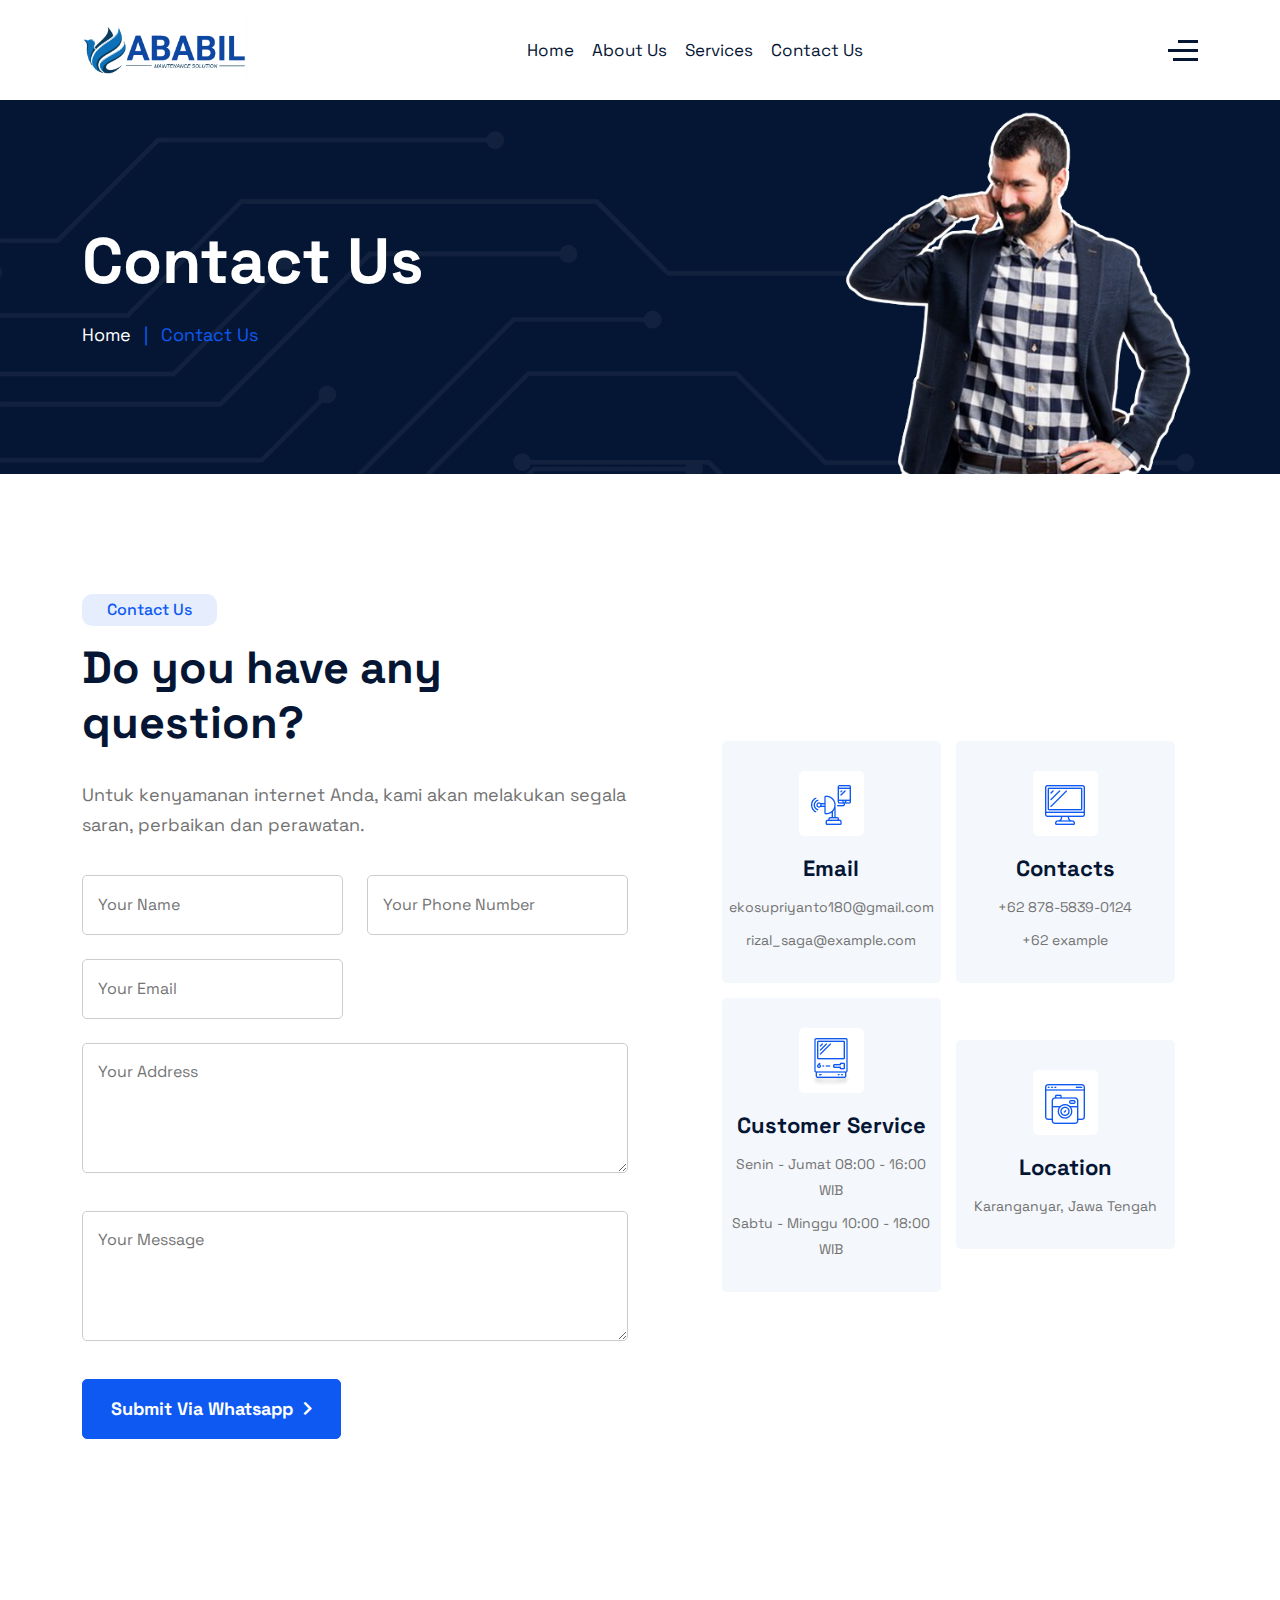
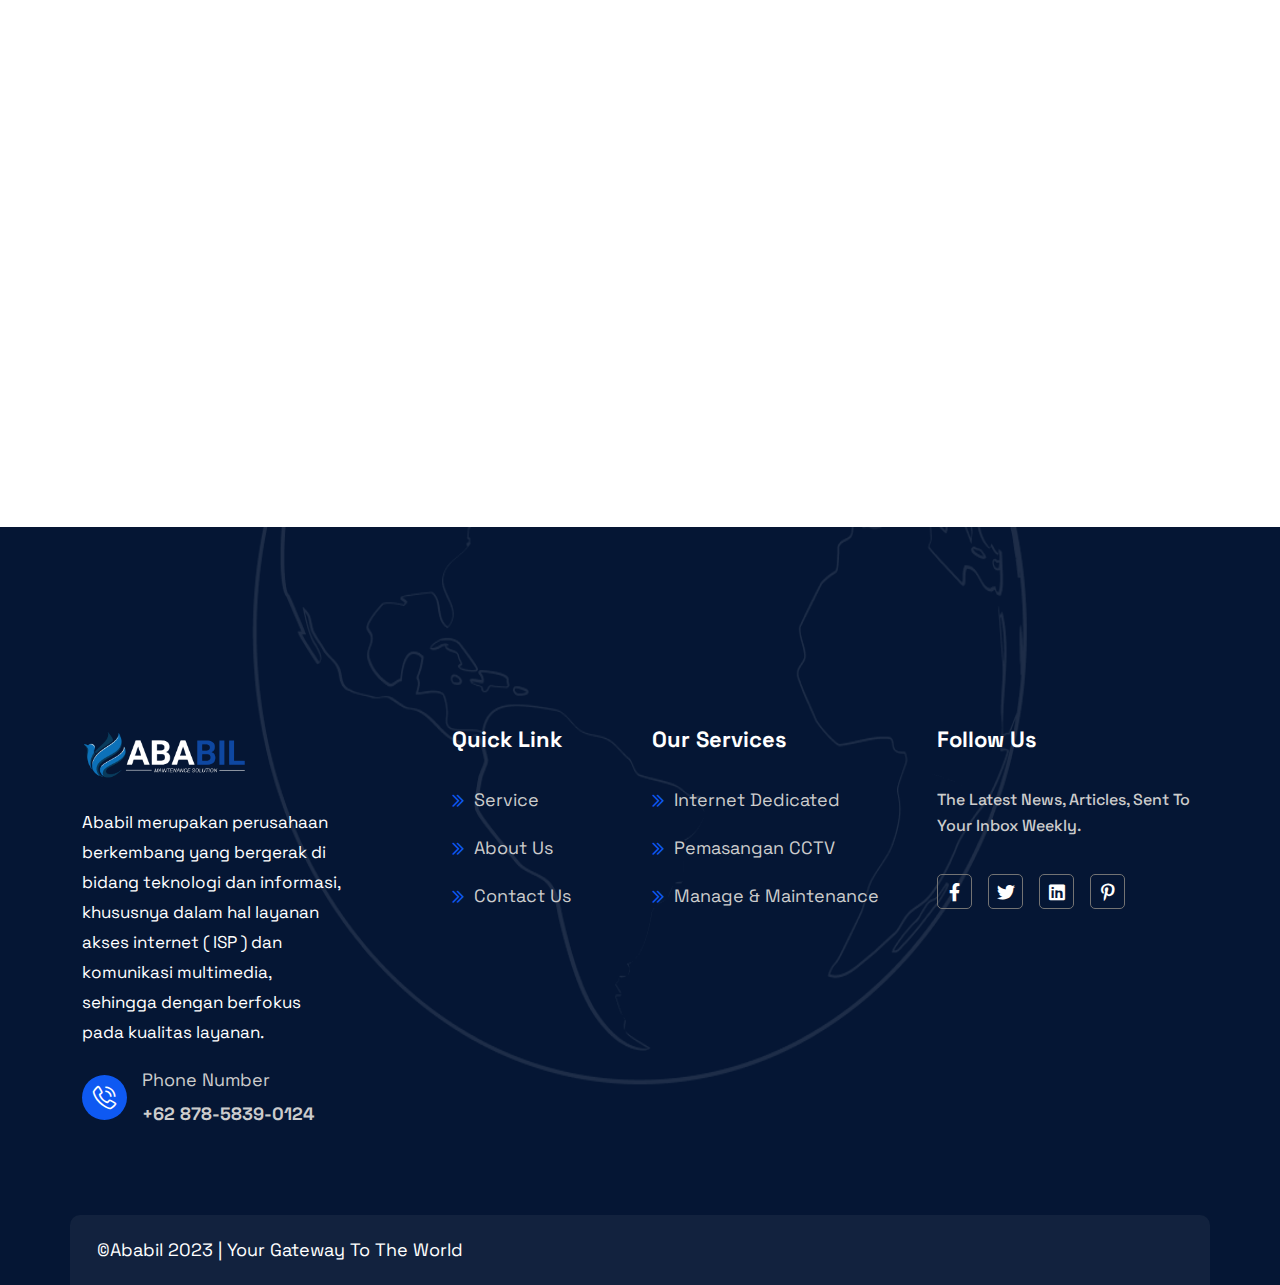
<file: contact.html>
<!DOCTYPE html>
<html lang="en">

<head>
	<!-- Start Meta -->
	<meta charset="UTF-8">
	<meta http-equiv="X-UA-Compatible" content="IE=edge">
	<meta name="description" content="Ababil - IT Service & Technology HTML5 Template">
	<meta name="keywords" content="Creative, Digital, multipage, landing, freelancer template">
	<meta name="author" content="ThemeOri">
	<meta name="viewport" content="width=device-width, initial-scale=1">
	<!-- Title of Site -->
	<title>Ababil - Internet Service Provider</title>
	<!-- Favicons -->
	<link rel="icon" type="image/png" href="assets/img/Ababil-logo.png">
	<!-- Bootstrap CSS -->
	<link rel="stylesheet" href="assets/css/bootstrap.min.css">
	<!-- Font Awesome CSS -->
	<link rel="stylesheet" href="assets/css/all.css">
	<!-- Flat Icon CSS -->
	<link rel="stylesheet" href="assets/webfonts/flat-icon/flaticon_bantec.css">
	<!-- Animate CSS -->
	<link rel="stylesheet" href="assets/css/animate.css">
	<!-- Swiper Bundle CSS -->
	<link rel="stylesheet" href="assets/css/swiper-bundle.min.css">
	<!-- Slick CSS -->
	<link rel="stylesheet" href="assets/css/slick.css">
	<!-- Magnific Popup CSS -->
	<link rel="stylesheet" href="assets/css/magnific-popup.css">
	<!-- Mean Menu CSS -->
	<link rel="stylesheet" href="assets/css/meanmenu.min.css">
	<!-- Custom CSS -->
	<link rel="stylesheet" href="assets/sass/style.css"> 
</head>

<body>
	<!-- Preloader Start -->
	 <div class="loader">
		 <span class="loader-container"></span>
	 </div>
	<!-- Preloader End -->

	<!-- Header Area Start -->
	<div class="header__area header__sticky">
        <div class="container">
            <div class="header__area-menubar">
                <div class="header__area-menubar-left">
                    <div class="header__area-menubar-left-logo">
                        <a href="index.html"><img class="dark-n" src="assets/img/Ababil-blue.jpg" alt="image"></a>
                    </div>
                </div>
				<div class="header__area-menubar-center">
                    <div class="header__area-menubar-center-menu menu-responsive">						
                        <ul id="mobilemenu">
                            <li class="menu-item-has-children"><a href="index.html">Home</a></li>                            
							<li class="menu-item-has-children"><a href="about.html">About Us</a></li>
							<li class="menu-item-has-children"><a href="service.html">Services</a></li>
                            <li class="menu-item-has-children"><a href="contact.html">Contact Us</a></li>
                        </ul>
                    </div>
				</div>
                <div class="header__area-menubar-right">
                    <div class="header__area-menubar-right-box">
                        <div class="header__area-menubar-right-box-search">
							<!--<div class="search">	
								<span class="header__area-menubar-right-box-search-icon open"><i class="flaticon-loupe"></i></span>
							</div>-->
							<div class="header__area-menubar-right-box-search-box">
								<form>
									<input type="search" placeholder="Search Here.....">
									<button type="submit"><i class="flaticon-loupe"></i>
									</button>
								</form> <span class="header__area-menubar-right-box-search-box-icon"><i class="fal fa-times"></i></span>
							</div>
						</div>
                        <div class="header__area-menubar-right-box-sidebar">
                            <div class="header__area-menubar-right-box-sidebar-popup-icon">
								<span class="bar-1"></span>
								<span class="bar-2"></span>
								<span class="bar-3"></span>
							</div>
                        </div>
						<!--<div class="header__area-menubar-right-box-btn">
							<a class="btn-one" href="request-quote.html">Get Quote<i class="fas fa-arrow-right"></i></a>
						</div>-->
                        <!-- sidebar Menu Start -->
                        <div class="header__area-menubar-right-sidebar-popup">
                            <div class="sidebar-close-btn"><i class="fal fa-times"></i></div>
                            <div class="header__area-menubar-right-sidebar-popup-logo">
                                <a href="index.html"> <img src="assets/img/Ababil.png" alt="image"> </a>
                            </div>
                            <p>Ababil merupakan perusahaan berkembang yang bergerak di bidang teknologi dan informasi, khususnya dalam hal layanan akses internet ( ISP ) dan komunikasi multimedia, sehingga dengan berfokus pada kualitas layanan, kami berusaha untuk dapat memberikan solusi dan layanan terbaik kepada customer kami.</p>
							<div class="header__area-menubar-right-sidebar-popup-contact">
								<h4 class="mb-30">Get In Touch</h4>
								<div class="header__area-menubar-right-sidebar-popup-contact-item">
									<div class="header__area-menubar-right-sidebar-popup-contact-item-icon">
										<i class="fal fa-phone-alt icon-animation"></i>
									</div>
									<div class="header__area-menubar-right-sidebar-popup-contact-item-content">
										<span>Call Now</span>
										<h6><a href="tel:+125(895)658568">+62 878-5839-0124</a></h6>
									</div>
								</div>
								<div class="header__area-menubar-right-sidebar-popup-contact-item">
									<div class="header__area-menubar-right-sidebar-popup-contact-item-icon">
										<i class="fal fa-envelope"></i>
									</div>
									<div class="header__area-menubar-right-sidebar-popup-contact-item-content">
										<span>Quick Email</span>
										<h6><a href="mailto:info.help@gmail.com">ekosupriyanto180@gmail.com</a></h6>
									</div>
								</div>
								<div class="header__area-menubar-right-sidebar-popup-contact-item">
									<div class="header__area-menubar-right-sidebar-popup-contact-item-icon">
										<i class="fal fa-map-marker-alt"></i>
									</div>
									<div class="header__area-menubar-right-sidebar-popup-contact-item-content">
										<span>Office Address</span>
										<h6><a href="https://www.google.com/maps">Karanganyar, Jawa Tengah</a></h6>
									</div>
								</div>
							</div>
							<div class="header__area-menubar-right-sidebar-popup-social">
								<ul>
									<li><a href="https://facebook.com" target="_blank"><i class="fab fa-facebook-f"></i></a></li>
									<li><a href="https://twitter.com" target="_blank"><i class="fab fa-twitter"></i></a></li>
									<li><a href="https://behance.net" target="_blank"><i class="fab fa-behance"></i></a></li>
									<li><a href="https://linkedin.com" target="_blank"><i class="fab fa-linkedin-in"></i></a></li>
								</ul>							
							</div>
                        </div>
                        <div class="sidebar-overlay"></div>
                        <!-- sidebar Menu Start -->
                    </div>
					<div class="responsive-menu"></div>
                </div>
            </div>
        </div>
    </div>  
	<!-- Header Area End -->	

	<!-- Banner Area Start -->

	<div class="page__banner">
		<div class="page__banner-shape">
			<img src="assets/img/shape/footer-two-bg.png" alt="image">
		</div>
		<div class="container">
			<div class="row justify-content-between align-items-center">
				<div class="col-xl-6 col-lg-7">
					<div class="page__banner-content">
						<h2>Contact Us</h2>
						<span><a href="index.html">Home</a>
							<span>|</span>
							Contact Us
						</span>
					</div>
				</div>
				<div class="col-xl-4 col-lg-5">
					<div class="page__banner-img">
						<img src="assets/img/banner/contactbanner.png" alt="image">
					</div>
				</div>
			</div>
		</div>
	</div>

	<!-- Banner Area End -->

	<!-- Contact Two Start -->

	<div class="contact__two section-padding">
		<div class="container">
			<div class="row gy-4 align-items-center">
				<div class="col-xl-6">
					<div class="contact__two-content">
						<div class="contact__two-title">
							<span class="subtitle-one">Contact us</span>
							<h2>Do you have any question? </h2>
							<p>Untuk kenyamanan internet Anda, kami akan melakukan segala saran, perbaikan dan perawatan.</p>
						</div>
						<div class="contact__two-form">
							<form action="#">
								<div class="row gy-4 mb-4">
									<div class="col-xl-6">
										<input type="text" placeholder="Your Name">
									</div>

									<div class="col-xl-6">
										<input type="tel" placeholder="Your Phone Number">
									</div>
									
									<div class="col-xl-6">
										<input type="text" placeholder="Your Email">
									</div>

									<!--<div class="col-xl-6">
										<select id="service">
											<option value="" disabled selected hidden>Services Type</option>
											<option value="Platinum">Silver</option>
											<option value="Platinum">Gold</option>
											<option value="Platinum">Platinum</option>
											<option value="Platinum">Dedicated</option>
											<option value="Platinum">CCTV</option>
											<option value="Platinum">Maintenance & Manage</option>
										</select>
									</div>-->
								</div>
								<textarea placeholder="Your Address"></textarea>
								<textarea placeholder="Your Message"></textarea>
								<button type="submit" class="btn-two" onclick="sendWhatsapp();">
									Submit Via Whatsapp
									<i class="fas fa-chevron-right"></i>
								</button>
							</form>
						</div>
					</div>
				</div>
				<div class="col-xl-6">
					<div class="contact__two-contact-info">
						<div class="contact__two-single-info">
							<div class="contact__two-single-info-icon">
								<img src="assets/img/icon//service-1.png" alt="image">
							</div>
							<div class="contact__two-single-info-content">
								<h4>Email</h4>
								<span>ekosupriyanto180@gmail.com</span>
								<span>rizal_saga@example.com</span>
							</div>
						</div>
						<div class="contact__two-single-info">
							<div class="contact__two-single-info-icon">
								<img src="assets/img/icon//service-2.png" alt="image">
							</div>
							<div class="contact__two-single-info-content">
								<h4>Contacts</h4>
								<span>+62 878-5839-0124</span>
								<span>+62 example</span>
							</div>
						</div>
						<div class="contact__two-single-info">
							<div class="contact__two-single-info-icon">
								<img src="assets/img/icon//service-3.png" alt="image">
							</div>
							<div class="contact__two-single-info-content">
								<h4>Customer Service</h4>
								<span>Senin - Jumat 08:00 - 16:00 WIB</span>
								<span>Sabtu - Minggu 10:00 - 18:00 WIB</span>
							</div>
						</div>
						<div class="contact__two-single-info">
							<div class="contact__two-single-info-icon">
								<img src="assets/img/icon/service-4.png" alt="image">
							</div>
							<div class="contact__two-single-info-content">
								<h4>Location</h4>
								<span>Karanganyar, Jawa Tengah</span>
							</div>    
						</div>
					</div>
				</div>
			</div>
		</div>
	</div>

	<!-- Contact Two End -->

	<!-- Contact Location Start -->

	<div class="location-map">
		<iframe src="https://www.google.com/maps/embed?pb=!1m18!1m12!1m3!1d3954.810382975203!2d110.93741774756725!3d-7.595605443411241!2m3!1f0!2f0!3f0!3m2!1i1024!2i768!4f13.1!3m3!1m2!1s0x2e7a2035c7d55189%3A0xa0859d6cd954ba5c!2sAlun-Alun%20Karanganyar!5e0!3m2!1sid!2sid!4v1722487959508!5m2!1sid!2sid" width="600" height="450" style="border:0;" allowfullscreen="" loading="lazy" referrerpolicy="no-referrer-when-downgrade"></iframe>
	</div>

	<!-- Contact Location Start -->
	
		<!-- Footer Two Area Start -->
		<div class="footer__two">
			<img class="footer__two-shape" src="assets/img/shape/footer-bg.png" alt="image">
			<div class="container">
				<div class="row gy-4 justify-content-between">
					<div class="col-xl-3 col-lg-4 col-md-6 col-sm-6">
						<div class="footer__two-widget">
							<div class="footer__two-widget-about">
								<a href="#"><img src="assets/img/Ababil.png" alt="image"></a>
								<p>Ababil merupakan perusahaan berkembang yang bergerak di bidang teknologi dan informasi, khususnya dalam hal layanan akses internet ( ISP ) dan komunikasi multimedia, sehingga dengan berfokus pada kualitas layanan.</p>
								<div class="footer__two-widget-about-location">
									<div class="footer__two-widget-about-location-item">
										<div class="footer__two-widget-about-location-item-icon">
											<i class="flaticon-telephone-call"></i>
										</div>
										<div class="footer__two-widget-about-location-item-info">
											<span>Phone Number</span>
											<a href="tel:(307)555-0133">+62 878-5839-0124</a>
										</div>
									</div>
								</div>
							</div>
						</div>
					</div>
					<div class="col-xl-3 col-lg-4 col-md-6 col-sm-6">
						<div class="footer__two-widget ml-85">
							<h4>Quick Link</h4>
							<div class="footer__two-widget-solution">
								<ul>
									<li><a href="service.html"><i class="far fa-chevron-double-right"></i>Service</a></li>
									<!--<li><a href="faq.html"><i class="far fa-chevron-double-right"></i>FAQ</a></li>-->
									<!--<li><a href="testimonial.html"><i class="far fa-chevron-double-right"></i>Testimonial</a></li>-->
									<li><a href="about.html"><i class="far fa-chevron-double-right"></i>About Us</a></li>
									<li><a href="contact.html"><i class="far fa-chevron-double-right"></i>Contact Us</a></li>
								</ul>
							</div>
						</div>
					</div>
					<div class="col-xl-3 col-lg-4 col-md-6 col-sm-6">
						<div class="footer__two-widget">
							<h4>Our Services</h4>
							<div class="footer__two-widget-solution">
								<ul>
									<li><a href="service-details.html"><i class="far fa-chevron-double-right"></i>Internet Dedicated</a></li>
									<li><a href="service-details.html"><i class="far fa-chevron-double-right"></i>Pemasangan CCTV</a></li>
									<li><a href="service-details.html"><i class="far fa-chevron-double-right"></i>Manage & Maintenance</a></li>
									<!--<li><a href="service-details.html"><i class="far fa-chevron-double-right"></i>Data Recovery</a></li>-->
								</ul>
							</div>
						</div>
					</div>
					<div class="col-xl-3 col-lg-4 col-md-6 col-sm-6">
						<div class="footer__two-widget">
							<h4>Follow Us</h4>
							<div class="footer__two-widget-subscribe">
								<p>The latest news, articles, sent to your inbox weekly.</p>
								 <div class="footer__two-widget-social">	
									<ul>
										<li><a href="https://www.facebook.com"><i class="fab fa-facebook-f"></i></a></li>
										<li><a href="https://www.twitter.com"><i class="fab fa-twitter"></i></a></li>
										<li><a href="https://www.linkedin.com"><i class="fab fa-linkedin"></i></a></li>
										<li><a href="https://www.pinterest.com"><i class="fab fa-pinterest-p"></i></a></li>
									</ul>
								</div>
							</div>
						</div>
					</div>
				</div>
			</div>
			<div class="copyright__one">
				<div class="container">
					<div class="row justify-content-between copyright__one-container-area">
						<div class="col-xl-5 col-lg-6"> 
							<div class="copyright__one-left">
								<p>©Ababil 2023 | Your gateway to the world</p>
							</div>
						</div>
						<!--<div class="col-xl-5 col-lg-6">
							<div class="copyright__one-right">
								<a href="about.html">Privacy Policy</a>
								<a href="contact.html">Contact Us</a>
							</div>-->
						</div>
					</div>
				</div>
			</div>
		</div>
		<!-- Footer Two Area End -->

	<!-- Scroll Btn Start -->
	<div class="scroll-up">
		<svg class="scroll-circle svg-content" width="100%" height="100%" viewBox="-1 -1 102 102"><path d="M50,1 a49,49 0 0,1 0,98 a49,49 0 0,1 0,-98" /> </svg>
	</div>
	<!-- Scroll Btn End -->
	<!-- Main JS -->
	<script src="assets/js/jquery-3.6.0.min.js"></script>
	<!-- Bootstrap JS -->
	<script src="assets/js/bootstrap.min.js"></script>
	<!-- Counter Up JS -->
	<script src="assets/js/jquery.counterup.min.js"></script>
	<!-- Popper JS -->
	<script src="assets/js/popper.min.js"></script>
	<!-- Progressbar JS -->
	<script src="assets/js/progressbar.min.js"></script>
	<!-- Magnific Popup JS -->
	<script src="assets/js/jquery.magnific-popup.min.js"></script>
	<!-- Swiper Bundle JS -->
	<script src="assets/js/swiper-bundle.min.js"></script>
    <!-- Isotope JS -->
	<script src="assets/js/isotope.pkgd.min.js"></script>
	<!-- Waypoints JS -->
	<script src="assets/js/jquery.waypoints.min.js"></script>
	<!-- Mean Menu JS -->
	<script src="assets/js/jquery.meanmenu.min.js"></script>
	<!-- Custom JS -->
	<script src="assets/js/custom.js"></script>

	<!-- whatsapp script -->
	 <script>
		function sendWhatsapp(){
			var phonenumber = "+6285729512815";

			var name = document.querySelector('.name').value;
			var phone = document.querySelector('.name').value;
			var service = document.querySelector('.name').value;
			var address = document.querySelector('.name').value;
			var message = document.querySelector('.name').value;

			var url = "https://wa.me/" + phonenumber + "?text="
			+"*Name :* " +name+"%0a"
			+"*Phone :* " +phone+"%0a"
			+"*Services :* " +service+"%0a"
			+"*Address :* " +address+"%0a"
			+"*Message :* " +message+"%0a"
			+"Hallo tim Ababil, bisa dibantu info Service Layanan yang di sediakan? sepertinya saya tertarik untuk menggunakan jasa dari Ababil :D";

			window.open(url, '_blank').focus();
		}
	 </script>
</body>
</html>
</file>
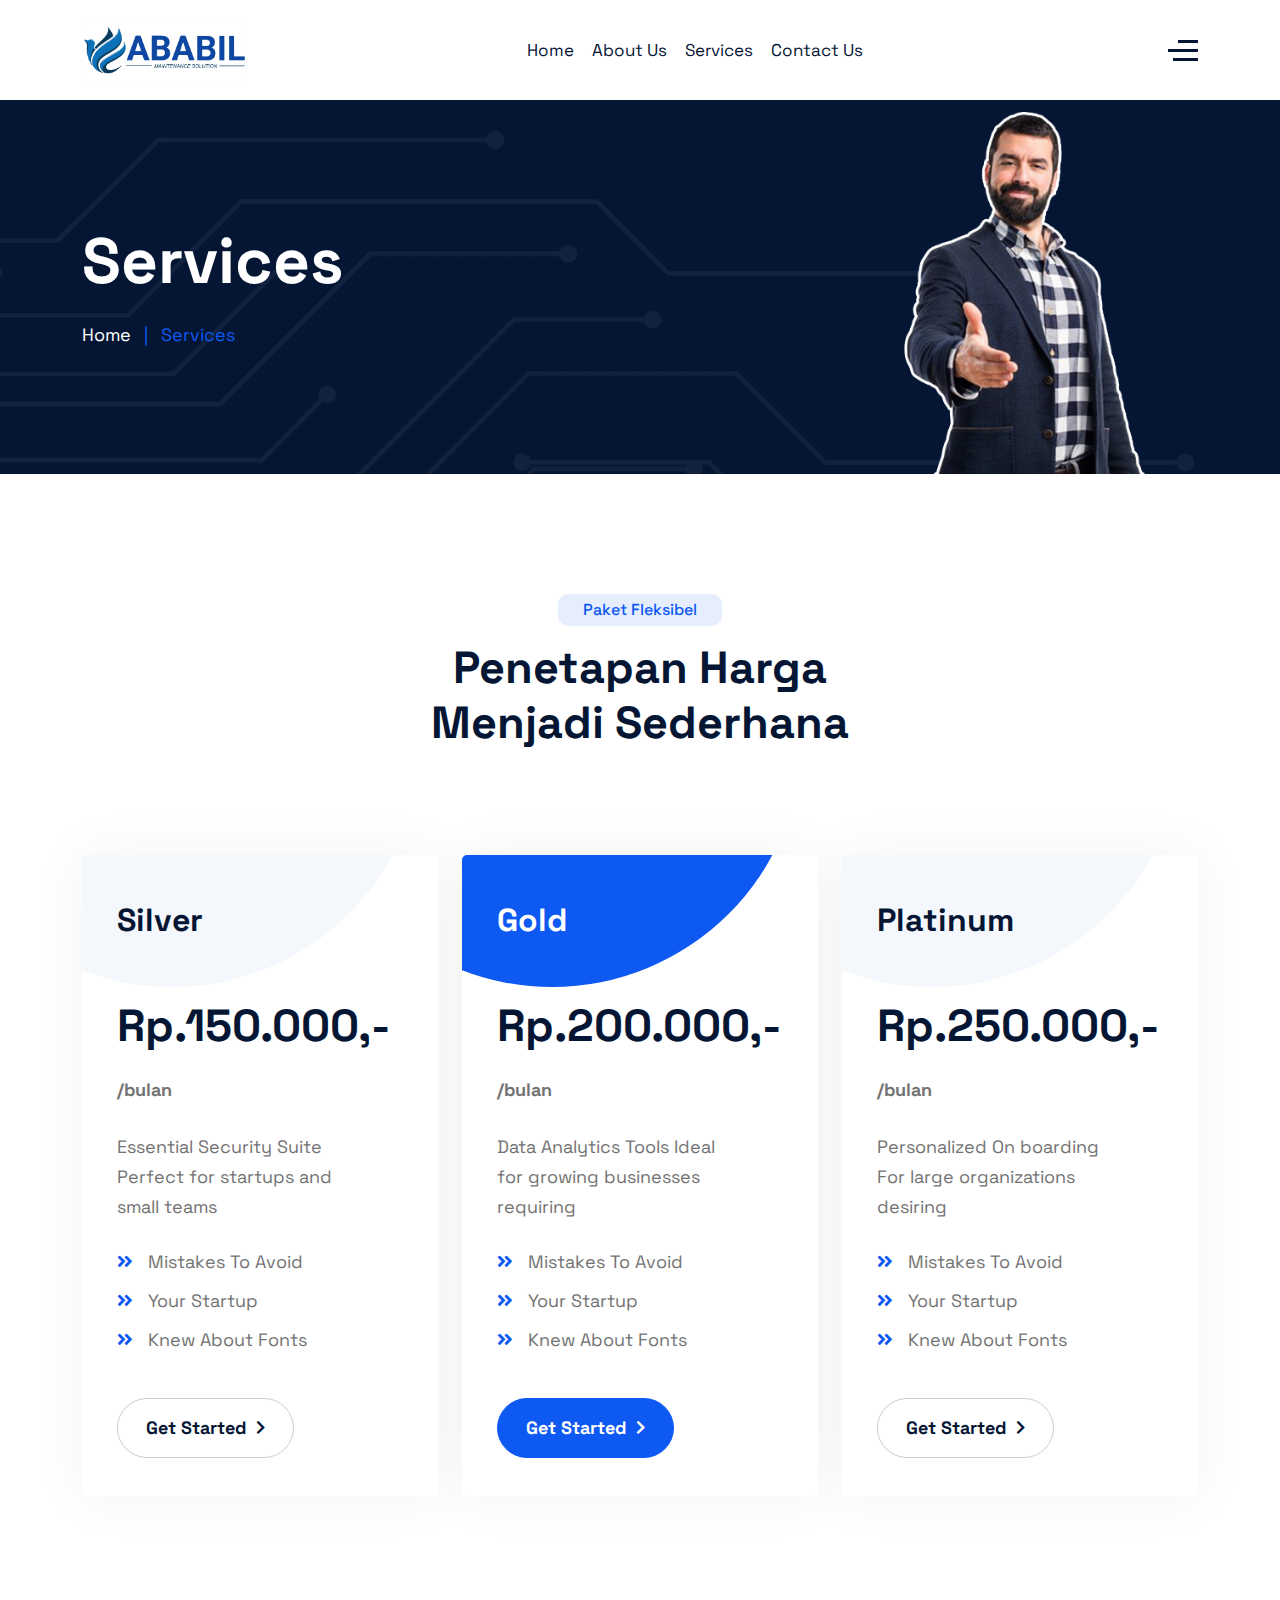
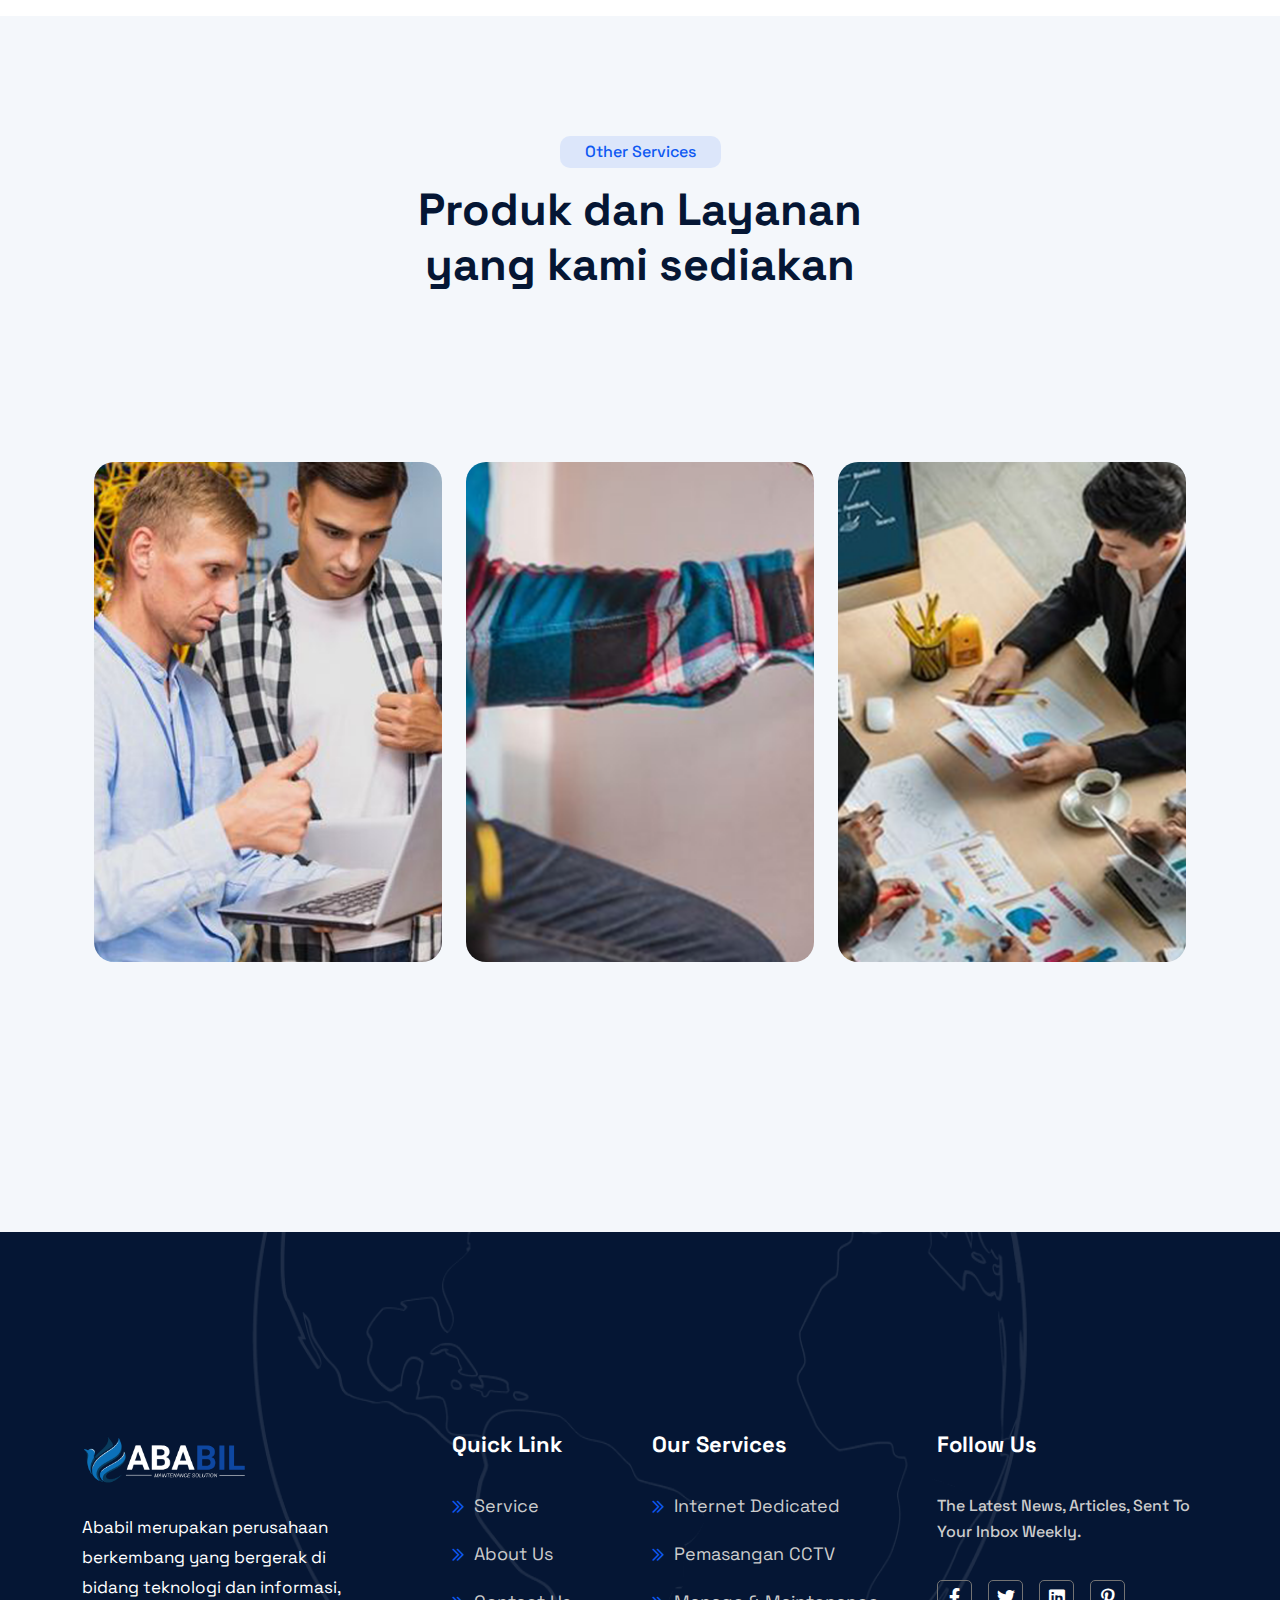
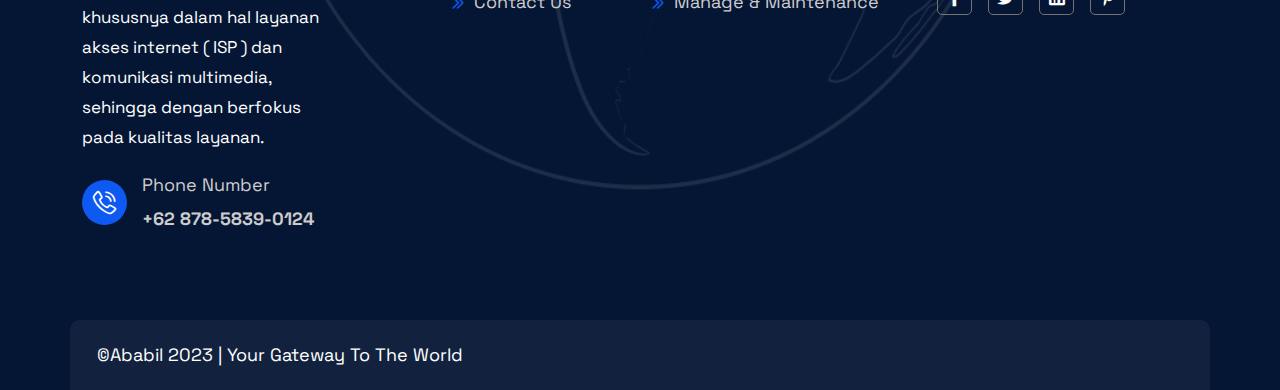
<file: service.html>
<!DOCTYPE html>
<html lang="en">

<head>
	<!-- Start Meta -->
	<meta charset="UTF-8">
	<meta http-equiv="X-UA-Compatible" content="IE=edge">
	<meta name="description" content="Ababil - IT Service & Technology HTML5 Template">
	<meta name="keywords" content="Creative, Digital, multipage, landing, freelancer template">
	<meta name="author" content="ThemeOri">
	<meta name="viewport" content="width=device-width, initial-scale=1">
	<!-- Title of Site -->
	<title>Ababil - Internet Service Provider</title>
	<!-- Favicons -->
	<link rel="icon" type="image/png" href="assets/img/Ababil-logo.png">
	<!-- Bootstrap CSS -->
	<link rel="stylesheet" href="assets/css/bootstrap.min.css">
	<!-- Font Awesome CSS -->
	<link rel="stylesheet" href="assets/css/all.css">
	<!-- Flat Icon CSS -->
	<link rel="stylesheet" href="assets/webfonts/flat-icon/flaticon_bantec.css">
	<!-- Animate CSS -->
	<link rel="stylesheet" href="assets/css/animate.css">
	<!-- Swiper Bundle CSS -->
	<link rel="stylesheet" href="assets/css/swiper-bundle.min.css">
	<!-- Slick CSS -->
	<link rel="stylesheet" href="assets/css/slick.css">
	<!-- Magnific Popup CSS -->
	<link rel="stylesheet" href="assets/css/magnific-popup.css">
	<!-- Mean Menu CSS -->
	<link rel="stylesheet" href="assets/css/meanmenu.min.css">
	<!-- Custom CSS -->
	<link rel="stylesheet" href="assets/sass/style.css"> 
</head>

<body>
	<!-- Preloader Start -->
	 <div class="loader">
		 <span class="loader-container"></span>
	 </div>
	<!-- Preloader End -->

	<!-- Header Area Start -->
	<div class="header__area header__sticky">
        <div class="container">
            <div class="header__area-menubar">
                <div class="header__area-menubar-left">
                    <div class="header__area-menubar-left-logo">
                        <a href="index.html"><img class="dark-n" src="assets/img/Ababil-blue.jpg" alt="image"></a>
                    </div>
                </div>
				<div class="header__area-menubar-center">
                    <div class="header__area-menubar-center-menu menu-responsive">						
                        <ul id="mobilemenu">
                            <li class="menu-item-has-children"><a href="index.html">Home</a></li>                            
							<li class="menu-item-has-children"><a href="about.html">About Us</a></li>
							<li class="menu-item-has-children"><a href="service.html">Services</a></li>
                            <li class="menu-item-has-children"><a href="contact.html">Contact Us</a></li>
                        </ul>
                    </div>
				</div>
                <div class="header__area-menubar-right">
                    <div class="header__area-menubar-right-box">
                        <div class="header__area-menubar-right-box-search">
							<!--<div class="search">	
								<span class="header__area-menubar-right-box-search-icon open"><i class="flaticon-loupe"></i></span>
							</div>-->
							<div class="header__area-menubar-right-box-search-box">
								<form>
									<input type="search" placeholder="Search Here.....">
									<button type="submit"><i class="flaticon-loupe"></i>
									</button>
								</form> <span class="header__area-menubar-right-box-search-box-icon"><i class="fal fa-times"></i></span>
							</div>
						</div>
                        <div class="header__area-menubar-right-box-sidebar">
                            <div class="header__area-menubar-right-box-sidebar-popup-icon">
								<span class="bar-1"></span>
								<span class="bar-2"></span>
								<span class="bar-3"></span>
							</div>
                        </div>
						<!--<div class="header__area-menubar-right-box-btn">
							<a class="btn-one" href="request-quote.html">Get Quote<i class="fas fa-arrow-right"></i></a>
						</div>-->
                        <!-- sidebar Menu Start -->
                        <div class="header__area-menubar-right-sidebar-popup">
                            <div class="sidebar-close-btn"><i class="fal fa-times"></i></div>
                            <div class="header__area-menubar-right-sidebar-popup-logo">
                                <a href="index.html"> <img src="assets/img/Ababil.png" alt="image"> </a>
                            </div>
                            <p>Ababil merupakan perusahaan berkembang yang bergerak di bidang teknologi dan informasi, khususnya dalam hal layanan akses internet ( ISP ) dan komunikasi multimedia, sehingga dengan berfokus pada kualitas layanan, kami berusaha untuk dapat memberikan solusi dan layanan terbaik kepada customer kami.</p>
							<div class="header__area-menubar-right-sidebar-popup-contact">
								<h4 class="mb-30">Get In Touch</h4>
								<div class="header__area-menubar-right-sidebar-popup-contact-item">
									<div class="header__area-menubar-right-sidebar-popup-contact-item-icon">
										<i class="fal fa-phone-alt icon-animation"></i>
									</div>
									<div class="header__area-menubar-right-sidebar-popup-contact-item-content">
										<span>Call Now</span>
										<h6><a href="tel:+125(895)658568">+62 878-5839-0124</a></h6>
									</div>
								</div>
								<div class="header__area-menubar-right-sidebar-popup-contact-item">
									<div class="header__area-menubar-right-sidebar-popup-contact-item-icon">
										<i class="fal fa-envelope"></i>
									</div>
									<div class="header__area-menubar-right-sidebar-popup-contact-item-content">
										<span>Quick Email</span>
										<h6><a href="mailto:info.help@gmail.com">ekosupriyanto180@gmail.com</a></h6>
									</div>
								</div>
								<div class="header__area-menubar-right-sidebar-popup-contact-item">
									<div class="header__area-menubar-right-sidebar-popup-contact-item-icon">
										<i class="fal fa-map-marker-alt"></i>
									</div>
									<div class="header__area-menubar-right-sidebar-popup-contact-item-content">
										<span>Office Address</span>
										<h6><a href="https://www.google.com/maps">Karanganyar, Jawa Tengah</a></h6>
									</div>
								</div>
							</div>
							<div class="header__area-menubar-right-sidebar-popup-social">
								<ul>
									<li><a href="https://facebook.com" target="_blank"><i class="fab fa-facebook-f"></i></a></li>
									<li><a href="https://twitter.com" target="_blank"><i class="fab fa-twitter"></i></a></li>
									<li><a href="https://behance.net" target="_blank"><i class="fab fa-behance"></i></a></li>
									<li><a href="https://linkedin.com" target="_blank"><i class="fab fa-linkedin-in"></i></a></li>
								</ul>							
							</div>
                        </div>
                        <div class="sidebar-overlay"></div>
                        <!-- sidebar Menu Start -->
                    </div>
					<div class="responsive-menu"></div>
                </div>
            </div>
        </div>
    </div>  
	<!-- Header Area End -->	

	<!-- Banner Area Start -->
	<div class="page__banner">
		<div class="page__banner-shape">
			<img src="assets/img/shape/footer-two-bg.png" alt="image">
		</div>
		<div class="container">
			<div class="row justify-content-between align-items-center">
				<div class="col-xl-6 col-lg-7">
					<div class="page__banner-content">
						<h2>Services</h2>
						<span><a href="index.html">Home</a>
							<span>|</span>
							Services
						</span>
					</div>
				</div>
				<div class="col-xl-4 col-lg-5">
					<div class="page__banner-img">
						<img src="assets/img/banner/serviceusbanner.png" alt="image">
					</div>
				</div>
			</div>
		</div>
	</div>
	<!-- Banner Area End -->
	
	<!-- Services Two Area Start -->
	<div class="pricing-plan__one section-padding">
		<div class="container">
			<div class="row justify-content-center text-center">
				<div class="col-xl-6 col-lg-7 col-md-8">
					<div class="pricing-plan__one-title">
						<span class="subtitle-one">Paket Fleksibel</span>
						<h2 class="mb-40">Penetapan Harga Menjadi Sederhana</h2>
						<ul class="nav nav-pills mb-65 justify-content-center" id="pills-tab" role="tablist">
							<!--<li class="nav-item" role="presentation">
							  <button class="nav-link active" id="monthly-pricing-tab" data-bs-toggle="pill" data-bs-target="#monthly-pricing" type="button" role="tab" aria-controls="monthly-pricing" aria-selected="true">Monthly</button>
							</li>
							<li class="nav-item" role="presentation">
							  <button class="nav-link" id="yearly-pricing-tab" data-bs-toggle="pill" data-bs-target="#yearly-pricing" type="button" role="tab" aria-controls="yearly-pricing" aria-selected="false">Yearly</button>
							</li>-->
						</ul>
					</div>
				</div>
			</div>
			<div class="pricing-plans tab-content">
				<div class="row justify-content-center gy-4 tab-pane fade show active" id="monthly-pricing" role="tabpanel" aria-labelledby="monthly-pricing-tab">
					<div class="col-xl-4 col-lg-4 col-md-6">
						<div class="pricing-plan__one-single-pricing-wrapper">
							<div class="pricing-plan__one-single-pricing-plan">
								<h3 class="pricing-plan__one-single-pricing-plan-title">Silver</h3>
								<h2 class="pricing-plan__one-single-pricing-plan-price">Rp.150.000,-
									<span>/bulan</span>
								</h2>
								<p>Essential Security Suite Perfect for startups and small teams</p>
								<div class="pricing-plan__one-single-pricing-plan-benefits">
									<span>
										<i class="fas fa-angle-double-right"></i>
										Mistakes To Avoid
									</span>
									<span>
										<i class="fas fa-angle-double-right"></i>
										Your Startup
									</span>
									<span>
										<i class="fas fa-angle-double-right"></i>
										Knew About Fonts
									</span>
								</div>
								<a href="#" class="btn-one">Get Started
									<i class="fas fa-chevron-right"></i>
								</a>
							</div>
						</div>
					</div>
					<div class="col-xl-4 col-lg-4 col-md-6">
						<div class="pricing-plan__one-single-pricing-wrapper">
							<div class="pricing-plan__one-single-pricing-plan active">
								<h3 class="pricing-plan__one-single-pricing-plan-title">Gold</h3>
								<h2 class="pricing-plan__one-single-pricing-plan-price">Rp.200.000,-
									<span>/bulan</span>
								</h2>
								<p>Data Analytics Tools Ideal for growing businesses requiring</p>
								<div class="pricing-plan__one-single-pricing-plan-benefits">
									<span>
										<i class="fas fa-angle-double-right"></i>
										Mistakes To Avoid
									</span>
									<span>
										<i class="fas fa-angle-double-right"></i>
										Your Startup
									</span>
									<span>
										<i class="fas fa-angle-double-right"></i>
										Knew About Fonts
									</span>
								</div>
								<a href="#" class="btn-two">Get Started
									<i class="fas fa-chevron-right"></i>
								</a>
							</div>
						</div>
					</div>
					<div class="col-xl-4 col-lg-4 col-md-6">
						<div class="pricing-plan__one-single-pricing-wrapper">
							<div class="pricing-plan__one-single-pricing-plan">
								<h3 class="pricing-plan__one-single-pricing-plan-title">Platinum</h3>
								<h2 class="pricing-plan__one-single-pricing-plan-price">Rp.250.000,-
									<span>/bulan</span>
								</h2>
								<p>Personalized On boarding For large organizations desiring</p>
								<div class="pricing-plan__one-single-pricing-plan-benefits">
									<span>
										<i class="fas fa-angle-double-right"></i>
										Mistakes To Avoid
									</span>
									<span>
										<i class="fas fa-angle-double-right"></i>
										Your Startup
									</span>
									<span>
										<i class="fas fa-angle-double-right"></i>
										Knew About Fonts
									</span>
								</div>
								<a href="#" class="btn-one">Get Started
									<i class="fas fa-chevron-right"></i>
								</a>
							</div>
						</div>
					</div>
				</div>
			</div>
		</div>
	</div>

	<div class="services__two section-padding">
		<div class="container"> 
			<div class="row justify-content-center text-center">
				<div class="col-xl-6 col-lg-7 col-md-8">
					<div class="pricing-plan__one-title">
						<span class="subtitle-one">Other Services</span>
						<h2 class="mb-40">Produk dan Layanan yang kami sediakan</h2>
						<!--<ul class="nav nav-pills mb-65 justify-content-center" id="pills-tab" role="tablist">
							<li class="nav-item" role="presentation">
							  <button class="nav-link active" id="monthly-pricing-tab" data-bs-toggle="pill" data-bs-target="#monthly-pricing" type="button" role="tab" aria-controls="monthly-pricing" aria-selected="true">Monthly</button>
							</li>
							<li class="nav-item" role="presentation">
							  <button class="nav-link" id="yearly-pricing-tab" data-bs-toggle="pill" data-bs-target="#yearly-pricing" type="button" role="tab" aria-controls="yearly-pricing" aria-selected="false">Yearly</button>
							</li>
						</ul>-->
					</div>
				</div>
			</div>
			<div class="portfolio__two section-padding three-columns">
				<div class="container">
					<div class="row">
						<div class="col-xl-4">
							<div class="portfolio__two-single-item">
								<div class="portfolio__two-single-item-img-wrapper">
									<img src="assets/img/gallery/dedicated.png" alt="image">
								</div>
								<div class="portfolio__two-single-item-content">
									<div class="portfolio__two-single-item-content-left">
										<h3>Internet Dedicated</h3>
										<p>Layanan Internte 1:1</p>
									</div>
									<div class="portfolio__two-single-item-content-right">
										<a href="#">
											<i class="fas fa-arrow-right"></i>
										</a>
									</div>
								</div>
							</div>
						</div>
						<div class="col-xl-4">
							<div class="portfolio__two-single-item">
								<div class="portfolio__two-single-item-img-wrapper">
									<img src="assets/img/gallery/cctv.png" alt="image">
								</div>
								<div class="portfolio__two-single-item-content">
									<div class="portfolio__two-single-item-content-left">
										<h3>Pemasangan CCTV</h3>
										<p>Pemasangan CCTV</p>
									</div>
									<div class="portfolio__two-single-item-content-right">
										<a href="#">
											<i class="fas fa-arrow-right"></i>
										</a>
									</div>
								</div>
							</div>
						</div>
						<div class="col-xl-4">
							<div class="portfolio__two-single-item">
								<div class="portfolio__two-single-item-img-wrapper">
									<img src="assets/img/gallery/vendor.png" alt="image">
								</div>
								<div class="portfolio__two-single-item-content">
									<div class="portfolio__two-single-item-content-left">
										<h3>Manage & Maintenance</h3>
										<p>Vendor Pemasangan dan Instalasi Infrastructur Internet</p>
									</div>
									<div class="portfolio__two-single-item-content-right">
										<a href="#">
											<i class="fas fa-arrow-right"></i>
										</a>
									</div>
								</div>
							</div>
						</div>
					</div>
				</div>
			</div>
		</div>
	</div>
	<!-- Services Two Area End -->

	<!-- Footer Two Area Start -->
	<div class="footer__two">
		<img class="footer__two-shape" src="assets/img/shape/footer-bg.png" alt="image">
		<div class="container">
			<div class="row gy-4 justify-content-between">
				<div class="col-xl-3 col-lg-4 col-md-6 col-sm-6">
					<div class="footer__two-widget">
						<div class="footer__two-widget-about">
							<a href="#"><img src="assets/img/Ababil.png" alt="image"></a>
							<p>Ababil merupakan perusahaan berkembang yang bergerak di bidang teknologi dan informasi, khususnya dalam hal layanan akses internet ( ISP ) dan komunikasi multimedia, sehingga dengan berfokus pada kualitas layanan.</p>
							<div class="footer__two-widget-about-location">
								<div class="footer__two-widget-about-location-item">
									<div class="footer__two-widget-about-location-item-icon">
										<i class="flaticon-telephone-call"></i>
									</div>
									<div class="footer__two-widget-about-location-item-info">
										<span>Phone Number</span>
										<a href="tel:(307)555-0133">+62 878-5839-0124</a>
									</div>
								</div>
							</div>
						</div>
					</div>
				</div>
				<div class="col-xl-3 col-lg-4 col-md-6 col-sm-6">
					<div class="footer__two-widget ml-85">
						<h4>Quick Link</h4>
						<div class="footer__two-widget-solution">
							<ul>
								<li><a href="service.html"><i class="far fa-chevron-double-right"></i>Service</a></li>
								<!--<li><a href="faq.html"><i class="far fa-chevron-double-right"></i>FAQ</a></li>-->
								<!--<li><a href="testimonial.html"><i class="far fa-chevron-double-right"></i>Testimonial</a></li>-->
								<li><a href="about.html"><i class="far fa-chevron-double-right"></i>About Us</a></li>
								<li><a href="contact.html"><i class="far fa-chevron-double-right"></i>Contact Us</a></li>
							</ul>
						</div>
					</div>
				</div>
				<div class="col-xl-3 col-lg-4 col-md-6 col-sm-6">
					<div class="footer__two-widget">
						<h4>Our Services</h4>
						<div class="footer__two-widget-solution">
							<ul>
								<li><a href="service-details.html"><i class="far fa-chevron-double-right"></i>Internet Dedicated</a></li>
								<li><a href="service-details.html"><i class="far fa-chevron-double-right"></i>Pemasangan CCTV</a></li>
								<li><a href="service-details.html"><i class="far fa-chevron-double-right"></i>Manage & Maintenance</a></li>
								<!--<li><a href="service-details.html"><i class="far fa-chevron-double-right"></i>Data Recovery</a></li>-->
							</ul>
						</div>
					</div>
				</div>
				<div class="col-xl-3 col-lg-4 col-md-6 col-sm-6">
					<div class="footer__two-widget">
						<h4>Follow Us</h4>
						<div class="footer__two-widget-subscribe">
							<p>The latest news, articles, sent to your inbox weekly.</p>
							 <div class="footer__two-widget-social">	
								<ul>
									<li><a href="https://www.facebook.com"><i class="fab fa-facebook-f"></i></a></li>
									<li><a href="https://www.twitter.com"><i class="fab fa-twitter"></i></a></li>
									<li><a href="https://www.linkedin.com"><i class="fab fa-linkedin"></i></a></li>
									<li><a href="https://www.pinterest.com"><i class="fab fa-pinterest-p"></i></a></li>
								</ul>
							</div>
						</div>
					</div>
				</div>
			</div>
		</div>
		<div class="copyright__one">
			<div class="container">
				<div class="row justify-content-between copyright__one-container-area">
					<div class="col-xl-5 col-lg-6"> 
						<div class="copyright__one-left">
							<p>©Ababil 2023 | Your gateway to the world</p>
						</div>
					</div>
					<!--<div class="col-xl-5 col-lg-6">
						<div class="copyright__one-right">
							<a href="about.html">Privacy Policy</a>
							<a href="contact.html">Contact Us</a>
						</div>-->
					</div>
				</div>
			</div>
		</div>
	</div>
	<!-- Footer Two Area End -->

	<!-- Scroll Btn Start -->
	<div class="scroll-up">
		<svg class="scroll-circle svg-content" width="100%" height="100%" viewBox="-1 -1 102 102"><path d="M50,1 a49,49 0 0,1 0,98 a49,49 0 0,1 0,-98" /> </svg>
	</div>
	<!-- Scroll Btn End -->
	<!-- Main JS -->
	<script src="assets/js/jquery-3.6.0.min.js"></script>
	<!-- Bootstrap JS -->
	<script src="assets/js/bootstrap.min.js"></script>
	<!-- Counter Up JS -->
	<script src="assets/js/jquery.counterup.min.js"></script>
	<!-- Popper JS -->
	<script src="assets/js/popper.min.js"></script>
	<!-- Progressbar JS -->
	<script src="assets/js/progressbar.min.js"></script>
	<!-- Magnific Popup JS -->
	<script src="assets/js/jquery.magnific-popup.min.js"></script>
	<!-- Swiper Bundle JS -->
	<script src="assets/js/swiper-bundle.min.js"></script>
	<!-- Slick JS -->
	<script src="assets/js/slick.min.js"></script>
    <!-- Isotope JS -->
	<script src="assets/js/isotope.pkgd.min.js"></script>
	<!-- Waypoints JS -->
	<script src="assets/js/jquery.waypoints.min.js"></script>
	<!-- Mean Menu JS -->
	<script src="assets/js/jquery.meanmenu.min.js"></script>
	<!-- Custom JS -->
	<script src="assets/js/custom.js"></script>
</body>
</html>
</file>
<file: assets/webfonts/flat-icon/flaticon_bantec.css>
@font-face {
  font-family: "flaticon_bantec";
  src: url("./flaticon_bantec.woff2?14164428dd7751f4c89e1bd0dd0324df") format("woff2"), url("./flaticon_bantec.woff?14164428dd7751f4c89e1bd0dd0324df") format("woff"), url("./flaticon_bantec.eot?14164428dd7751f4c89e1bd0dd0324df#iefix") format("embedded-opentype"), url("./flaticon_bantec.ttf?14164428dd7751f4c89e1bd0dd0324df") format("truetype"), url("./flaticon_bantec.svg?14164428dd7751f4c89e1bd0dd0324df#flaticon_bantec") format("svg");
}
i[class^=flaticon-]:before, i[class*=" flaticon-"]:before {
  font-family: flaticon_bantec !important;
  font-style: normal;
  font-weight: normal !important;
  font-variant: normal;
  text-transform: none;
  line-height: 1;
  -webkit-font-smoothing: antialiased;
  -moz-osx-font-smoothing: grayscale;
}

.flaticon-menu:before {
  content: "\f101";
}

.flaticon-loupe:before {
  content: "\f102";
}

.flaticon-placeholder:before {
  content: "\f103";
}

.flaticon-envelope:before {
  content: "\f104";
}

.flaticon-phone-call:before {
  content: "\f105";
}

.flaticon-telephone-call:before {
  content: "\f106";
}

.flaticon-mail:before {
  content: "\f107";
}

.flaticon-location:before {
  content: "\f108";
}

.flaticon-menu-1:before {
  content: "\f109";
}

.flaticon-menu-2:before {
  content: "\f10a";
}

.flaticon-hamburger:before {
  content: "\f10b";
}

.flaticon-twitter:before {
  content: "\f10c";
}

.flaticon-hashtag:before {
  content: "\f10d";
}

.flaticon-right-up:before {
  content: "\f10e";
}

.flaticon-close:before {
  content: "\f10f";
}

.flaticon-check:before {
  content: "\f110";
}

.flaticon-phone-call-1:before {
  content: "\f111";
}

.flaticon-monitoring-software:before {
  content: "\f112";
}

.flaticon-aggregate:before {
  content: "\f113";
}

.flaticon-mobile-app:before {
  content: "\f114";
}

.flaticon-consultant:before {
  content: "\f115";
}

.flaticon-it:before {
  content: "\f116";
}

.flaticon-satellite:before {
  content: "\f117";
}

.flaticon-mobile-app-1:before {
  content: "\f118";
}

.flaticon-it-service:before {
  content: "\f119";
}

.flaticon-antenna:before {
  content: "\f11a";
}

.flaticon-cyber-security:before {
  content: "\f11b";
}

.flaticon-data-scientist:before {
  content: "\f11c";
}

.flaticon-quote:before {
  content: "\f11d";
}

.flaticon-technical-support:before {
  content: "\f11e";
}

.flaticon-assistant:before {
  content: "\f11f";
}

.flaticon-coding:before {
  content: "\f120";
}

.flaticon-ux-design:before {
  content: "\f121";
}

.flaticon-cyber-security-1:before {
  content: "\f122";
}

.flaticon-desktop-pc:before {
  content: "\f123";
}

.flaticon-machine-repair:before {
  content: "\f124";
}

.flaticon-newspaper:before {
  content: "\f125";
}

.flaticon-machine-repair-1:before {
  content: "\f126";
}

.flaticon-laptop:before {
  content: "\f127";
}

.flaticon-open-laptop:before {
  content: "\f128";
}

.flaticon-imac-computer:before {
  content: "\f129";
}

.flaticon-iphone:before {
  content: "\f12a";
}

.flaticon-macintosh:before {
  content: "\f12b";
}

.flaticon-instagram:before {
  content: "\f12c";
}

.flaticon-radio-tower:before {
  content: "\f12d";
}

.flaticon-good-feedback:before {
  content: "\f12e";
}

.flaticon-imac:before {
  content: "\f12f";
}

.flaticon-iphone-1:before {
  content: "\f130";
}

.flaticon-mobile-data:before {
  content: "\f131";
}

.flaticon-emoji:before {
  content: "\f132";
}

.flaticon-incoming-message:before {
  content: "\f133";
}

.flaticon-mobile-data-1:before {
  content: "\f134";
}

.flaticon-mobile-phone:before {
  content: "\f135";
}

.flaticon-online-security:before {
  content: "\f136";
}

.flaticon-cloud-storage:before {
  content: "\f137";
}

.flaticon-global-network:before {
  content: "\f138";
}

.flaticon-web-research:before {
  content: "\f139";
}

.flaticon-laptop-1:before {
  content: "\f13a";
}

.flaticon-computer-mouse:before {
  content: "\f13b";
}

.flaticon-mobile-phone-1:before {
  content: "\f13c";
}

.flaticon-satellite-signal:before {
  content: "\f13d";
}

.flaticon-video-call:before {
  content: "\f13e";
}

.flaticon-email:before {
  content: "\f13f";
}

.flaticon-next:before {
  content: "\f140";
}

.flaticon-back:before {
  content: "\f141";
}

.flaticon-plus:before {
  content: "\f142";
}

.flaticon-remove:before {
  content: "\f143";
}

.flaticon-down-arrow:before {
  content: "\f144";
}

.flaticon-down-arrow-1:before {
  content: "\f145";
}

.flaticon-down:before {
  content: "\f146";
}

.flaticon-right-arrow:before {
  content: "\f147";
}

.flaticon-right-arrow-1:before {
  content: "\f148";
}

.flaticon-app-development:before {
  content: "\f149";
}

.flaticon-growth:before {
  content: "\f14a";
}

.flaticon-solution:before {
  content: "\f14b";
}

.flaticon-idea:before {
  content: "\f14c";
}

.flaticon-creativity:before {
  content: "\f14d";
}

.flaticon-analytics:before {
  content: "\f14e";
}

.flaticon-monitor:before {
  content: "\f14f";
}

.flaticon-right:before {
  content: "\f150";
}

.flaticon-delete:before {
  content: "\f151";
}

.flaticon-check-1:before {
  content: "\f152";
}

.flaticon-check-button:before {
  content: "\f153";
}

.flaticon-check-2:before {
  content: "\f154";
}

.flaticon-close-button:before {
  content: "\f155";
}

.flaticon-software:before {
  content: "\f156";
}

.flaticon-software-development:before {
  content: "\f157";
}

.flaticon-management:before {
  content: "\f158";
}

.flaticon-seo:before {
  content: "\f159";
}


.flaticon-content-marketing:before {
  content: "\f15a";
}/*# sourceMappingURL=flaticon_bantec.css.map */
</file>
<file: assets/sass/style.css>
/*------------------------------------------------------------------------

Template Name:  Bantec - IT Service & Technology HTML5 Template
Author:  ThemeOri
Author URI: http://themeori.com
Version: 1.0.2
Description: This Template is created for web template

--------------------------------------------------------------------------
TABLE OF CONTENTS
--------------------------------------------------------------------------

* Google Fonts
* Common CSS
* Form CSS
* Hedging CSS
* Bantec Button And Title Styles CSS
Highlighted Text Styles
* Scroll Top CSS
* Preloader CSS
* Animation CSS
* Bantec Color CSS
* Space And Container CSS
* Top Bar CSS
* Menu Bar Sticky CSS
* Menu Bar CSS
* Menu Sidebar CSS
* Banner One CSS
* Banner Two CSS
* Banner Three CSS
* Banner Four CSS
* Banner Five CSS
* Page Banner CSS
* About Area One CSS
* About Area Two CSS
* About Area Three CSS
* About Area Four CSS
* About Area Five CSS
* Brand Area CSS
* Skill Style 1 Area Style
* Skill Style 1 Area Style
* Services One Style
* Services Two Style
* Services Three Style
* Service One Style
* Service Five Style
* Service Details CSS
* Portfolio One Style
* Portfolio Two CSS
* Project Details CSS
* Team One Style
* Team Two Style
* Horizontal Scroll Animation
* Contact One CSS
* Contact Two CSS
Contact Location Map 
* Why Choose Us Style 
* Why Choose Us two CSS
* Why Choose Us three Style
* Why Choose Us four Style
* Pricing Plan One CSS
* Pricing Plan Two CSS
* Work Process One Style
* Work Process Two style 
* Work Process Three style 
* Work Process Four style 
* Counter One Style
* FAQ Style One
* FAQ Style Two
* FAQ Style Three
* Blog One Style
* Blog Two Style
* Blog Three Style
* Blog Four Style
* Blog With Sidebar Style
* Blog Sidebar Style
* Blog Five Style
* Blog Details Style
* Testimonial One Style
* Testimonial Two Style
* Testimonial Three Style
* Testimonial Four Style
* Testimonial Five Style
* Testimonial Six Style
* Video One Start Here
* About Area Five CSS
* Subscribe One, Two Three CSS
* Footer One CSS
* Footer Two CSS
* Footer Three CSS
* Footer Four CSS
* Footer Five CSS
* Footer Copyright CSS
* 404 CSS

/*==========================================================================
* Google Fonts
==========================================================================*/
@import url("https://fonts.googleapis.com/css2?family=Space+Grotesk:wght@400;500;700&display=swap");
/*==========================================================================
* Common CSS
==========================================================================*/
body {
  font-family: var(--body-font);
  color: var(--body-color);
  font-size: 16px;
  line-height: 26px;
  font-weight: 400;
  text-transform: capitalize;
}

img {
  max-width: 100%;
  height: auto;
  transition: 0.4s;
}

a {
  outline: none;
  color: inherit;
  text-decoration: none;
}

a,
button,
i {
  text-decoration: none;
  color: inherit;
}

a:focus,
a:hover {
  text-decoration: none;
  color: inherit;
}

.section-padding {
  padding: 120px 0px;
}

@media (max-width: 991px) {
  .section-padding {
    padding: 80px 0px;
  }
}
@media (max-width: 575px) {
  .section-padding {
    padding: 60px 0px;
  }
}
.display-none {
  display: none;
}

.display-block {
  display: block;
}

.filter img {
  filter: grayscale(100%);
}

.img__full {
  width: 100%;
}

/*==========================================================================
* Form CSS
==========================================================================*/
button,
input[type=button],
input[type=reset],
input[type=submit] {
  border: 1px solid var(--border-color-2);
  border-color: transparent;
  border-radius: 6px;
  background: var(--primary-color-1);
  color: var(--text-white);
  padding: 17px 40px;
}

button:hover,
input[type=button]:hover,
input[type=reset]:hover,
input[type=submit]:hover {
  border-color: transparent;
}

button:active,
button:focus,
input[type=button]:active,
input[type=button]:focus,
input[type=reset]:active,
input[type=reset]:focus,
input[type=submit]:active,
input[type=submit]:focus {
  border-color: transparent;
}

input[type=text],
input[type=email],
input[type=url],
input[type=password],
input[type=search],
input[type=number],
input[type=tel],
input[type=range],
input[type=date],
input[type=month],
input[type=week],
input[type=time],
input[type=datetime],
input[type=datetime-local],
input[type=color],
textarea {
  color: var(--body-color);
  border-radius: 5px;
  width: 100%;
  height: 60px;
  border: 1px solid var(--color-4);
  padding: 0 15px;
  background: var(--bg-white);
}

input[type=text]:focus,
input[type=email]:focus,
input[type=url]:focus,
input[type=password]:focus,
input[type=search]:focus,
input[type=number]:focus,
input[type=tel]:focus,
input[type=range]:focus,
input[type=date]:focus,
input[type=month]:focus,
input[type=week]:focus,
input[type=time]:focus,
input[type=datetime]:focus,
input[type=datetime-local]:focus,
input[type=color]:focus,
textarea:focus {
  color: var(--text-heading-color);
  outline: none;
  box-shadow: none;
  border-color: var(--primary-color-1);
}

select {
  border: 1px solid var(--border-color-2);
}

textarea {
  width: 100%;
  height: 150px;
  padding-top: 15px;
}

button,
button:hover,
button:focus {
  box-shadow: none;
  border: none;
  outline: none;
}

/*==========================================================================
* Hedging CSS
==========================================================================*/
h1 {
  font-size: 70px;
  line-height: 1.3;
  padding: 0;
  margin: 0;
  color: var(--text-heading-color);
  font-family: var(--heading-font);
  font-weight: 700;
}

h2 {
  font-size: 60px;
  line-height: 1.13;
  padding: 0;
  margin: 0;
  color: var(--text-heading-color);
  font-family: var(--heading-font);
  font-weight: 700;
}

h3 {
  font-size: 32px;
  line-height: 1.25;
  padding: 0;
  margin: 0;
  color: var(--text-heading-color);
  font-family: var(--heading-font);
  font-weight: 700;
}

h4 {
  font-size: 22px;
  line-height: 1.63;
  padding: 0;
  margin: 0;
  color: var(--text-heading-color);
  font-family: var(--heading-font);
  font-weight: 700;
}

h5 {
  font-size: 18px;
  line-height: 1.66;
  padding: 0;
  margin: 0;
  color: var(--text-heading-color);
  font-family: var(--heading-font);
  font-weight: 700;
}

h6 {
  font-size: 22px;
  line-height: 32px;
  padding: 0;
  margin: 0;
  color: var(--text-heading-color);
  font-family: var(--heading-font);
  font-weight: 700;
}

p {
  font-size: 18px;
  line-height: 30px;
  padding: 0;
  margin: 0;
}

.t-left {
  text-align: left;
}

.t-center {
  text-align: center;
}

.t-right {
  text-align: right;
}

@media (max-width: 1399px) {
  h2 {
    font-size: 45px;
    line-height: 55px;
  }
}
@media (max-width: 767px) {
  h2 {
    font-size: 38px;
    line-height: 50px;
  }
}
@media (max-width: 420px) {
  h2 {
    font-size: 31px;
    line-height: 41px;
  }
  h3 {
    font-size: 28px;
    line-height: 38px;
  }
}
@media (max-width: 359px) {
  h2 {
    font-size: 27px;
    line-height: 37px;
  }
  h3 {
    font-size: 24px;
    line-height: 34px;
  }
  h4 {
    font-size: 21px;
    line-height: 31px;
  }
  h5 {
    font-size: 20px;
    line-height: 30px;
  }
  h6 {
    font-size: 18px;
    line-height: 28px;
  }
}
/*==========================================================================
* Bantec Button And Title Styles CSS
==========================================================================*/
.subtitle-one,
.subtitle-two,
.subtitle-three,
.subtitle-four {
  position: relative;
  text-transform: capitalize;
  font-family: var(--heading-font);
  color: var(--primary-color-1);
  font-weight: 500;
  font-size: 16px;
  line-height: 1.87;
  display: inline-block;
  margin-bottom: 14px;
  background: rgba(14, 89, 242, 0.1019607843);
  padding: 1px 25px;
  border-radius: 10px;
}

.subtitle-two {
  background: rgba(14, 89, 242, 0.2392156863);
}

.subtitle-three::before {
  content: "";
  width: 25px;
  height: 1px;
  position: absolute;
  background: var(--primary-color-1);
  right: -35px;
  top: 15px;
}

.subtitle-four::after {
  content: "";
  width: 25px;
  height: 1px;
  position: absolute;
  background: var(--primary-color-1);
  left: -35px;
  top: 15px;
}
.subtitle-four::before {
  content: "";
  width: 25px;
  height: 1px;
  position: absolute;
  background: var(--primary-color-1);
  right: -35px;
  top: 15px;
}
.btn-login,
.btn-one,
.btn-two,
.btn-three,
.btn-four,
.btn-five,
.btn-six,
.btn-seven,
.btn-eight,
.btn-nine {
  background: transparent;
  color: var(--text-heading-color);
  display: inline-flex;
  align-items: center;
  font-size: 18px;
  line-height: 26px;
  padding: 16px 28px;
  text-align: center;
  font-weight: 700;
  font-family: var(--heading-font);
  z-index: 3;
  position: relative;
  transition: 0.4s;
  text-transform: capitalize;
  overflow: hidden;
  border-radius: 50px;
  border: 1px solid var(--primary-color-1);
}
.btn-login i,
.btn-one i,
.btn-two i,
.btn-three i,
.btn-four i,
.btn-five i,
.btn-six i,
.btn-seven i,
.btn-eight i,
.btn-nine i {
  position: relative;
  top: 0px;
  margin-left: 10px;
  font-size: 15px;
  transition: 0.2s;
}
.btn-login:hover,
.btn-one:hover,
.btn-two:hover,
.btn-three:hover,
.btn-four:hover,
.btn-five:hover,
.btn-six:hover,
.btn-seven:hover,
.btn-eight:hover,
.btn-nine:hover {
  background-color: var(--primary-color-1);
  color: var(--text-white);
}
.btn-login:hover i,
.btn-one:hover i,
.btn-two:hover i,
.btn-three:hover i,
.btn-four:hover i,
.btn-five:hover i,
.btn-six:hover i,
.btn-seven:hover i,
.btn-eight:hover i,
.btn-nine:hover i {
  transform: translateX(2px);
  color: var(--text-white);
}

.btn-login {
  background: var(--primary-color-1);
  color: var(--text-white);
  text-transform: none;
  border-radius: 50px;
}
.btn-login:hover {
  background-color: transparent;
  color: var(--text-heading-color);
}
.btn-login:hover i {
  color: var(--text-heading-color);
}
.btn-two {
  background: var(--primary-color-1);
  color: var(--text-white);
  text-transform: none;
}
.btn-two:hover {
  background-color: transparent;
  color: var(--text-heading-color);
}
.btn-two:hover i {
  color: var(--text-heading-color);
}
.btn-three {
  background: transparent;
  border: 0;
  padding: 0;
  padding-right: 10px;
  border-radius: 0;
}
.btn-three:hover {
  background-color: transparent;
  color: var(--primary-color-1);
}
.btn-three:hover i {
  color: var(--primary-color-1);
}
.btn-four {
  background: var(--btn-heading-color);
}
.btn-four::before {
  background: var(--btn-white);
}
.btn-four:hover {
  color: var(--btn-heading-color);
}
.btn-five {
  background: var(--primary-color-2);
  color: var(--text-white);
  border-radius: 30px;
}
.btn-five::before {
  background: var(--btn-white);
}
.btn-five:hover {
  color: var(--btn-heading-color);
}
.btn-five:focus {
  color: var(--btn-heading-color);
}
.btn-six {
  background: transparent;
  border: 1px solid var(--primary-color-2);
  color: var(--primary-color-2);
  border-radius: 30px;
}
.btn-six:hover {
  border-color: var(--text-white);
}
.btn-six::before {
  background: var(--btn-white);
}
.btn-six:focus {
  color: var(--primary-color-2);
}
.btn-seven {
  background: var(--primary-color-3);
}
.btn-seven::before {
  background: var(--btn-heading-color);
}
.btn-eight {
  background: transparent;
  color: var(--primary-color-3);
  border: 1px solid var(--primary-color-3);
  padding: 16px 42px;
}
.btn-eight:hover {
  border-color: var(--btn-heading-color);
}
.btn-eight::before {
  background: var(--btn-heading-color);
}
.btn-eight:focus {
  color: var(--primary-color-3);
}
.btn-nine {
  background: var(--btn-white);
  color: var(--text-white);
}
.btn-nine:hover {
  color: var(--text-white);
}
.btn-nine::before {
  background: var(--btn-heading-color);
}
.btn-nine:focus {
  color: var(--primary-color-3);
}

.simple-btn-1,
.simple-btn-2,
.simple-btn-3 {
  color: var(--primary-color-1);
  display: inline-block;
  font-size: 16px;
  line-height: 26px;
  font-weight: 700;
  font-family: var(--heading-font);
  transition: 0.4s;
  text-transform: uppercase;
}
.simple-btn-1 i,
.simple-btn-2 i,
.simple-btn-3 i {
  position: relative;
  top: 0;
  margin-left: 15px;
  font-size: 13px;
}
.simple-btn-1:hover,
.simple-btn-2:hover,
.simple-btn-3:hover {
  color: var(--btn-heading-color);
}
.simple-btn-1:focus,
.simple-btn-2:focus,
.simple-btn-3:focus {
  color: var(--btn-heading-color);
}

.simple-btn-2 {
  color: var(--text-heading-color);
}
.simple-btn-2:hover {
  color: var(--primary-color-1);
}
.simple-btn-3 {
  color: var(--text-white);
}
.simple-btn-3:hover {
  color: var(--primary-color-1);
}

/*==========================================================================
* Highlighted Text Styles
==========================================================================*/
.highlighted {
  position: relative;
  z-index: 1;
  display: inline-block;
}
.highlighted::before {
  content: "";
  width: 100%;
  height: 8px;
  background: var(--primary-color-2);
  position: absolute;
  bottom: 13%;
  left: 5px;
  z-index: -1;
  animation: highlightAnimation 4s infinite;
}

@keyframes highlightAnimation {
  0% {
    width: 0;
  }
  15% {
    width: 100%;
  }
  85% {
    opacity: 1;
  }
  90% {
    width: 100%;
    opacity: 0;
  }
  to {
    width: 0;
    opacity: 0;
  }
}
.highlighted-two {
  position: relative;
  display: inline-block;
  color: var(--primary-color-1);
}
.highlighted-two::before {
  content: "";
  width: 108%;
  height: 60px;
  position: absolute;
  border: 2px solid transparent;
  border-top: 2px solid var(--primary-color-1);
  border-radius: 50%;
  top: 58px;
  left: -10px;
  z-index: 1;
}

@media (max-width: 480px) {
  .highlighted-two::before {
    top: 40px;
  }
}
/*==========================================================================
* Scroll Top CSS
==========================================================================*/
.scroll-up {
  cursor: pointer;
  display: block;
  border-radius: 50px;
  box-shadow: inset 0 0 0 2px var(--color-8);
  z-index: 10000;
  opacity: 0;
  visibility: hidden;
  transform: translateY(15px);
  position: fixed;
  right: 20px;
  bottom: 20px;
  height: 50px;
  width: 50px;
  transition: all 200ms linear;
}
.scroll-up::after {
  position: absolute;
  font-family: "Font Awesome 5 Pro";
  content: "\f176";
  text-align: center;
  line-height: 50px;
  font-size: 24px;
  color: var(--primary-color-1);
  left: 0;
  top: 0;
  font-size: 20px;
  height: 50px;
  width: 50px;
  cursor: pointer;
  display: block;
  z-index: 1;
  transition: all 200ms linear;
}
.scroll-up.active-scroll {
  opacity: 1;
  visibility: visible;
  transform: translateY(0);
}
.scroll-up svg path {
  fill: none;
}
.scroll-up svg.scroll-circle path {
  stroke: var(--primary-color-1);
  stroke-width: 4;
  box-sizing: border-box;
  transition: all 200ms linear;
}

.scroll-two::after {
  color: var(--primary-color-2);
}
.scroll-two svg.scroll-circle path {
  stroke: var(--primary-color-2);
}

.scroll-three::after {
  color: var(--primary-color-3);
}
.scroll-three svg.scroll-circle path {
  stroke: var(--primary-color-3);
}

/*==========================================================================
* Preloader CSS
==========================================================================*/
.loader {
  z-index: 9999999;
  position: fixed;
  width: 100%;
  height: 100%;
  background: #dbe5f1;
  display: flex;
  justify-content: center;
  align-items: center;
}

.loader-container, .loader-container:before, .loader-container:after {
  border-radius: 50%;
  width: 2.5em;
  height: 2.5em;
  animation-fill-mode: both;
  animation: bblFadInOut 1.8s infinite ease-in-out;
}

.loader-container {
  color: var(--primary-color-1);
  font-size: 7px;
  position: relative;
  text-indent: -9999em;
  transform: translateZ(0);
  animation-delay: -0.16s;
}

.loader-container:before,
.loader-container:after {
  content: "";
  position: absolute;
  top: 0;
}

.loader-container:before {
  left: -4.5em;
  animation-delay: -0.32s;
}

.loader-container:after {
  left: 4.5em;
}

@keyframes bblFadInOut {
  0%, 80%, 100% {
    box-shadow: 0 2.5em 0 -1.3em;
  }
  40% {
    box-shadow: 0 2.5em 0 0;
  }
}
/*==========================================================================
* Animation CSS
==========================================================================*/
.video {
  position: relative;
  text-align: center;
  display: inline-block;
  z-index: 4;
}
.video a {
  position: relative;
  color: var(--primary-color-2);
  font-size: 20px;
  z-index: 1;
  background: var(--bg-white);
  width: 90px;
  height: 90px;
  line-height: 90px;
  border-radius: 50%;
  display: block;
}

.video-pulse::after, .video-pulse::before {
  position: absolute;
  content: "";
  width: 100%;
  height: 100%;
  border: 1px solid var(--border-white);
  opacity: 0.3;
  left: 0;
  top: 0;
  border-radius: 50%;
  animation-duration: 2.5s;
  animation-timing-function: linear;
  animation-name: video-animation;
  animation-iteration-count: infinite;
}

.video-pulse::before {
  animation-delay: 1s;
}

@keyframes video-animation {
  0% {
    transform: scale(1);
  }
  50% {
    transform: scale(1.5);
  }
  100% {
    opacity: 0;
    transform: scale(2);
  }
}
/*============** Custom Animation **============*/
.animate-y-axis {
  animation-name: y-axis;
  animation-duration: 11s;
  animation-iteration-count: infinite;
  animation-timing-function: linear;
}
@keyframes y-axis {
  0% {
    transform: translateY(-30px);
  }
  50% {
    transform: translateY(-10px);
  }
  100% {
    transform: translateY(-30px);
  }
}
.animate-y-axis-slider {
  animation-name: y-axis-slider;
  animation-duration: 3s;
  animation-iteration-count: infinite;
  animation-timing-function: linear;
}
@keyframes y-axis-slider {
  0% {
    transform: translateY(-40px);
  }
  50% {
    transform: translateY(-20px);
  }
  100% {
    transform: translateY(-40px);
  }
}
/*==== Animation x-axis ==== */
.animate-x-axis {
  animation-name: x-axis;
  animation-duration: 2s;
  animation-iteration-count: infinite;
  animation-timing-function: linear;
}
@keyframes x-axis {
  0% {
    transform: translateX(-20px);
  }
  50% {
    transform: translateX(-10px);
  }
  100% {
    transform: translateX(-20px);
  }
}
/*==== Animation Rotate ==== */
.animate-rotate {
  animation-name: rotate;
  animation-duration: 24s;
  animation-iteration-count: infinite;
  animation-timing-function: linear;
  -webkit-animation-name: rotate;
  -webkit-animation-duration: 24s;
  -webkit-animation-iteration-count: infinite;
  -webkit-animation-timing-function: linear;
  -moz-animation-name: rotate;
  -moz-animation-duration: 24s;
  -moz-animation-iteration-count: infinite;
  -moz-animation-timing-function: linear;
  -ms-animation-name: rotate;
  -ms-animation-duration: 24s;
  -ms-animation-iteration-count: infinite;
  -ms-animation-timing-function: linear;
  -o-animation-name: rotate;
  -o-animation-duration: 24s;
  -o-animation-iteration-count: infinite;
  -o-animation-timing-function: linear;
}
@keyframes rotate {
  from {
    transform: rotate(0deg);
  }
  to {
    transform: rotate(360deg);
  }
}
/*==== Animate zoom-in-out  ====*/
.animate-zoom-in-out {
  animation-name: zoomInOut;
  animation-duration: 3s;
  animation-iteration-count: infinite;
  animation-timing-function: ease-in-out;
  -webkit-animation-name: zoomInOut;
  -webkit-animation-duration: 3s;
  -webkit-animation-iteration-count: infinite;
  -webkit-animation-timing-function: ease-in-out;
  -moz-animation-name: zoomInOut;
  -moz-animation-duration: 3s;
  -moz-animation-iteration-count: infinite;
  -moz-animation-timing-function: ease-in-out;
  -ms-animation-name: zoomInOut;
  -ms-animation-duration: 3s;
  -ms-animation-iteration-count: infinite;
  -ms-animation-timing-function: ease-in-out;
  -o-animation-name: zoomInOut;
  -o-animation-duration: 3s;
  -o-animation-iteration-count: infinite;
  -o-animation-timing-function: ease-in-out;
}
@keyframes zoomInOut {
  0% {
    transform: rotate(0deg) scale(0.7);
  }
  50% {
    transform: rotate(180deg) scale(1);
  }
  100% {
    transform: rotate(360deg) scale(0.7);
  }
}
.halfRotationAnimation {
  animation: halfRotationAnimation 5s infinite ease-in-out;
}

@keyframes halfRotationAnimation {
  0% {
    transform: rotate(-10deg);
  }
  50% {
    transform: rotate(-15deg);
  }
  100% {
    transform: rotate(-10deg);
  }
}
.swiper-button-prev::after {
  display: none;
}

.swiper-button-next::after {
  display: none;
}

/*==========================================================================
* Bantec Color CSS
==========================================================================*/
:root {
  --body-font: "Space Grotesk", sans-serif;
  --heading-font: "Space Grotesk", sans-serif;
  --text-white: #FFFFFF;
  --bg-white: #FFFFFF;
  --btn-white: #FFFFFF;
  --border-white: #FFFFFF;
  --black: #000000;
  --primary-color-1: #0E59F2;
  --primary-color-2: #F8E559;
  --primary-color-3: #406AFF;
  --bg-heading-color: #051634;
  --text-heading-color: #051634;
  --btn-heading-color: #131313;
  --body-color: #343434;
  --dark-one: #1C1E22;
  --dark-two: #222429;
  --color-1: #F4F7FB;
  --color-2: #737373;
  --color-3: #0B46BF;
  --color-4: #CCCCCC;
  --color-5: #12223e;
  --color-6: #864af942;
  --color-7: #07204D;
  --border-color-1: #E7E7E7;
  --border-color-2: #E9E9E8;
  --border-color-3: rgba(19, 19, 19, 0.1);
  --border-color-4: rgba(19, 19, 19, 0.06);
  --box-shadow-1: 0px 25px 70px rgba(0, 0, 0, 0.08);
  --box-shadow-2: 0px 10px 70px rgba(0, 0, 0, 0.1);
}

/*==========================================================================
* Space And Container CSS
==========================================================================*/
.custom__container {
  max-width: 1520px;
  margin: 0 auto;
  padding: 0 12px;
}

.auto__container {
  max-width: 1720px;
  margin: 0 auto;
  padding: 0 12px;
}

.mt-0 {
  margin-top: 0px;
}

.mb-0 {
  margin-bottom: 0px;
}

.ml-0 {
  margin-left: 0px;
}

.mr-0 {
  margin-right: 0px;
}

.pt-0 {
  padding-top: 0px;
}

.pb-0 {
  padding-bottom: 0px;
}

.pl-0 {
  padding-left: 0px;
}

.pr-0 {
  padding-right: 0px;
}

.mt-5 {
  margin-top: 5px;
}

.mb-5 {
  margin-bottom: 5px;
}

.ml-5 {
  margin-left: 5px;
}

.mr-5 {
  margin-right: 5px;
}

.pt-5 {
  padding-top: 5px;
}

.pb-5 {
  padding-bottom: 5px;
}

.pl-5 {
  padding-left: 5px;
}

.pr-5 {
  padding-right: 5px;
}

.mt-10 {
  margin-top: 10px;
}

.mb-10 {
  margin-bottom: 10px;
}

.ml-10 {
  margin-left: 10px;
}

.mr-10 {
  margin-right: 10px;
}

.pt-10 {
  padding-top: 10px;
}

.pb-10 {
  padding-bottom: 10px;
}

.pl-10 {
  padding-left: 10px;
}

.pr-10 {
  padding-right: 10px;
}

.mt-15 {
  margin-top: 15px;
}

.mb-15 {
  margin-bottom: 15px;
}

.ml-15 {
  margin-left: 15px;
}

.mr-15 {
  margin-right: 15px;
}

.pt-15 {
  padding-top: 15px;
}

.pb-15 {
  padding-bottom: 15px;
}

.pl-15 {
  padding-left: 15px;
}

.pr-15 {
  padding-right: 15px;
}

.mt-20 {
  margin-top: 20px;
}

.mb-20 {
  margin-bottom: 20px;
}

.ml-20 {
  margin-left: 20px;
}

.mr-20 {
  margin-right: 20px;
}

.pt-20 {
  padding-top: 20px;
}

.pb-20 {
  padding-bottom: 20px;
}

.pl-20 {
  padding-left: 20px;
}

.pr-20 {
  padding-right: 20px;
}

.mt-25 {
  margin-top: 25px;
}

.mb-25 {
  margin-bottom: 25px;
}

.ml-25 {
  margin-left: 25px;
}

.mr-25 {
  margin-right: 25px;
}

.pt-25 {
  padding-top: 25px;
}

.pb-25 {
  padding-bottom: 25px;
}

.pl-25 {
  padding-left: 25px;
}

.pr-25 {
  padding-right: 25px;
}

.mt-30 {
  margin-top: 30px;
}

.mb-30 {
  margin-bottom: 30px;
}

.ml-30 {
  margin-left: 30px;
}

.mr-30 {
  margin-right: 30px;
}

.pt-30 {
  padding-top: 30px;
}

.pb-30 {
  padding-bottom: 30px;
}

.pl-30 {
  padding-left: 30px;
}

.pr-30 {
  padding-right: 30px;
}

.mt-35 {
  margin-top: 35px;
}

.mb-35 {
  margin-bottom: 35px;
}

.ml-35 {
  margin-left: 35px;
}

.mr-35 {
  margin-right: 35px;
}

.pt-35 {
  padding-top: 35px;
}

.pb-35 {
  padding-bottom: 35px;
}

.pl-35 {
  padding-left: 35px;
}

.pr-35 {
  padding-right: 35px;
}

.mt-40 {
  margin-top: 40px;
}

.mb-40 {
  margin-bottom: 40px;
}

.ml-40 {
  margin-left: 40px;
}

.mr-40 {
  margin-right: 40px;
}

.pt-40 {
  padding-top: 40px;
}

.pb-40 {
  padding-bottom: 40px;
}

.pl-40 {
  padding-left: 40px;
}

.pr-40 {
  padding-right: 40px;
}

.mt-45 {
  margin-top: 45px;
}

.mb-45 {
  margin-bottom: 45px;
}

.ml-45 {
  margin-left: 45px;
}

.mr-45 {
  margin-right: 45px;
}

.pt-45 {
  padding-top: 45px;
}

.pb-45 {
  padding-bottom: 45px;
}

.pl-45 {
  padding-left: 45px;
}

.pr-45 {
  padding-right: 45px;
}

.mt-50 {
  margin-top: 50px;
}

.mb-50 {
  margin-bottom: 50px;
}

.ml-50 {
  margin-left: 50px;
}

.mr-50 {
  margin-right: 50px;
}

.pt-50 {
  padding-top: 50px;
}

.pb-50 {
  padding-bottom: 50px;
}

.pl-50 {
  padding-left: 50px;
}

.pr-50 {
  padding-right: 50px;
}

.mt-55 {
  margin-top: 55px;
}

.mb-55 {
  margin-bottom: 55px;
}

.ml-55 {
  margin-left: 55px;
}

.mr-55 {
  margin-right: 55px;
}

.pt-55 {
  padding-top: 55px;
}

.pb-55 {
  padding-bottom: 55px;
}

.pl-55 {
  padding-left: 55px;
}

.pr-55 {
  padding-right: 55px;
}

.mt-60 {
  margin-top: 60px;
}

.mb-60 {
  margin-bottom: 60px;
}

.ml-60 {
  margin-left: 60px;
}

.mr-60 {
  margin-right: 60px;
}

.pt-60 {
  padding-top: 60px;
}

.pb-60 {
  padding-bottom: 60px;
}

.pl-60 {
  padding-left: 60px;
}

.pr-60 {
  padding-right: 60px;
}

.mt-65 {
  margin-top: 65px;
}

.mb-65 {
  margin-bottom: 65px;
}

.ml-65 {
  margin-left: 65px;
}

.mr-65 {
  margin-right: 65px;
}

.pt-65 {
  padding-top: 65px;
}

.pb-65 {
  padding-bottom: 65px;
}

.pl-65 {
  padding-left: 65px;
}

.pr-65 {
  padding-right: 65px;
}

.mt-70 {
  margin-top: 70px;
}

.mb-70 {
  margin-bottom: 70px;
}

.ml-70 {
  margin-left: 70px;
}

.mr-70 {
  margin-right: 70px;
}

.pt-70 {
  padding-top: 70px;
}

.pb-70 {
  padding-bottom: 70px;
}

.pl-70 {
  padding-left: 70px;
}

.pr-70 {
  padding-right: 70px;
}

.mt-75 {
  margin-top: 75px;
}

.mb-75 {
  margin-bottom: 75px;
}

.ml-75 {
  margin-left: 75px;
}

.mr-75 {
  margin-right: 75px;
}

.pt-75 {
  padding-top: 75px;
}

.pb-75 {
  padding-bottom: 75px;
}

.pl-75 {
  padding-left: 75px;
}

.pr-75 {
  padding-right: 75px;
}

.mt-80 {
  margin-top: 80px;
}

.mb-80 {
  margin-bottom: 80px;
}

.ml-80 {
  margin-left: 80px;
}

.mr-80 {
  margin-right: 80px;
}

.pt-80 {
  padding-top: 80px;
}

.pb-80 {
  padding-bottom: 80px;
}

.pl-80 {
  padding-left: 80px;
}

.pr-80 {
  padding-right: 80px;
}

.mt-85 {
  margin-top: 85px;
}

.mb-85 {
  margin-bottom: 85px;
}

.ml-85 {
  margin-left: 85px;
}

.mr-85 {
  margin-right: 85px;
}

.pt-85 {
  padding-top: 85px;
}

.pb-85 {
  padding-bottom: 85px;
}

.pl-85 {
  padding-left: 85px;
}

.pr-85 {
  padding-right: 85px;
}

.mt-90 {
  margin-top: 90px;
}

.mb-90 {
  margin-bottom: 90px;
}

.ml-90 {
  margin-left: 90px;
}

.mr-90 {
  margin-right: 90px;
}

.pt-90 {
  padding-top: 90px;
}

.pb-90 {
  padding-bottom: 90px;
}

.pl-90 {
  padding-left: 90px;
}

.pr-90 {
  padding-right: 90px;
}

.mt-95 {
  margin-top: 95px;
}

.mb-95 {
  margin-bottom: 95px;
}

.ml-95 {
  margin-left: 95px;
}

.mr-95 {
  margin-right: 95px;
}

.pt-95 {
  padding-top: 95px;
}

.pb-95 {
  padding-bottom: 95px;
}

.pl-95 {
  padding-left: 95px;
}

.pr-95 {
  padding-right: 95px;
}

.mt-100 {
  margin-top: 100px;
}

.mb-100 {
  margin-bottom: 100px;
}

.ml-100 {
  margin-left: 100px;
}

.mr-100 {
  margin-right: 100px;
}

.pt-100 {
  padding-top: 100px;
}

.pb-100 {
  padding-bottom: 100px;
}

.pl-100 {
  padding-left: 100px;
}

.pr-100 {
  padding-right: 100px;
}

.mt-105 {
  margin-top: 105px;
}

.mb-105 {
  margin-bottom: 105px;
}

.ml-105 {
  margin-left: 105px;
}

.mr-105 {
  margin-right: 105px;
}

.pt-105 {
  padding-top: 105px;
}

.pb-105 {
  padding-bottom: 105px;
}

.pl-105 {
  padding-left: 105px;
}

.pr-105 {
  padding-right: 105px;
}

.mt-110 {
  margin-top: 110px;
}

.mb-110 {
  margin-bottom: 110px;
}

.ml-110 {
  margin-left: 110px;
}

.mr-110 {
  margin-right: 110px;
}

.pt-110 {
  padding-top: 110px;
}

.pb-110 {
  padding-bottom: 110px;
}

.pl-110 {
  padding-left: 110px;
}

.pr-110 {
  padding-right: 110px;
}

.mt-115 {
  margin-top: 115px;
}

.mb-115 {
  margin-bottom: 115px;
}

.ml-115 {
  margin-left: 115px;
}

.mr-115 {
  margin-right: 115px;
}

.pt-115 {
  padding-top: 115px;
}

.pb-115 {
  padding-bottom: 115px;
}

.pl-115 {
  padding-left: 115px;
}

.pr-115 {
  padding-right: 115px;
}

.mt-120 {
  margin-top: 120px;
}

.mb-120 {
  margin-bottom: 120px;
}

.ml-120 {
  margin-left: 120px;
}

.mr-120 {
  margin-right: 120px;
}

.pt-120 {
  padding-top: 120px;
}

.pb-120 {
  padding-bottom: 120px;
}

.pl-120 {
  padding-left: 120px;
}

.pr-120 {
  padding-right: 120px;
}

.display-n {
  display: none !important;
}

@media (max-width: 1199px) {
  .xl-pb-0 {
    padding-bottom: 0px;
  }
  .xl-pl-0 {
    padding-left: 0px;
  }
  .xl-pr-0 {
    padding-right: 0px;
  }
  .xl-mb-0 {
    margin-bottom: 0px;
  }
  .xl-ml-0 {
    margin-left: 0px;
  }
  .xl-mr-0 {
    margin-right: 0px;
  }
  .xl-pb-5 {
    padding-bottom: 5px;
  }
  .xl-pl-5 {
    padding-left: 5px;
  }
  .xl-pr-5 {
    padding-right: 5px;
  }
  .xl-mb-5 {
    margin-bottom: 5px;
  }
  .xl-ml-5 {
    margin-left: 5px;
  }
  .xl-mr-5 {
    margin-right: 5px;
  }
  .xl-pb-10 {
    padding-bottom: 10px;
  }
  .xl-pl-10 {
    padding-left: 10px;
  }
  .xl-pr-10 {
    padding-right: 10px;
  }
  .xl-mb-10 {
    margin-bottom: 10px;
  }
  .xl-ml-10 {
    margin-left: 10px;
  }
  .xl-mr-10 {
    margin-right: 10px;
  }
  .xl-pb-15 {
    padding-bottom: 15px;
  }
  .xl-pl-15 {
    padding-left: 15px;
  }
  .xl-pr-15 {
    padding-right: 15px;
  }
  .xl-mb-15 {
    margin-bottom: 15px;
  }
  .xl-ml-15 {
    margin-left: 15px;
  }
  .xl-mr-15 {
    margin-right: 15px;
  }
  .xl-pb-20 {
    padding-bottom: 20px;
  }
  .xl-pl-20 {
    padding-left: 20px;
  }
  .xl-pr-20 {
    padding-right: 20px;
  }
  .xl-mb-20 {
    margin-bottom: 20px;
  }
  .xl-ml-20 {
    margin-left: 20px;
  }
  .xl-mr-20 {
    margin-right: 20px;
  }
  .xl-pb-25 {
    padding-bottom: 25px;
  }
  .xl-pl-25 {
    padding-left: 25px;
  }
  .xl-pr-25 {
    padding-right: 25px;
  }
  .xl-mb-25 {
    margin-bottom: 25px;
  }
  .xl-ml-25 {
    margin-left: 25px;
  }
  .xl-mr-25 {
    margin-right: 25px;
  }
  .xl-pb-30 {
    padding-bottom: 30px;
  }
  .xl-pl-30 {
    padding-left: 30px;
  }
  .xl-pr-30 {
    padding-right: 30px;
  }
  .xl-mb-30 {
    margin-bottom: 30px;
  }
  .xl-ml-30 {
    margin-left: 30px;
  }
  .xl-mr-30 {
    margin-right: 30px;
  }
  .xl-pb-35 {
    padding-bottom: 35px;
  }
  .xl-pl-35 {
    padding-left: 35px;
  }
  .xl-pr-35 {
    padding-right: 35px;
  }
  .xl-mb-35 {
    margin-bottom: 35px;
  }
  .xl-ml-35 {
    margin-left: 35px;
  }
  .xl-mr-35 {
    margin-right: 35px;
  }
  .xl-pb-40 {
    padding-bottom: 40px;
  }
  .xl-pl-40 {
    padding-left: 40px;
  }
  .xl-pr-40 {
    padding-right: 40px;
  }
  .xl-mb-40 {
    margin-bottom: 40px;
  }
  .xl-ml-40 {
    margin-left: 40px;
  }
  .xl-mr-40 {
    margin-right: 40px;
  }
  .xl-pb-45 {
    padding-bottom: 45px;
  }
  .xl-pl-45 {
    padding-left: 45px;
  }
  .xl-pr-45 {
    padding-right: 45px;
  }
  .xl-mb-45 {
    margin-bottom: 45px;
  }
  .xl-ml-45 {
    margin-left: 45px;
  }
  .xl-mr-45 {
    margin-right: 45px;
  }
  .xl-pb-50 {
    padding-bottom: 50px;
  }
  .xl-pl-50 {
    padding-left: 50px;
  }
  .xl-pr-50 {
    padding-right: 50px;
  }
  .xl-mb-50 {
    margin-bottom: 50px;
  }
  .xl-ml-50 {
    margin-left: 50px;
  }
  .xl-mr-50 {
    margin-right: 50px;
  }
  .xl-pb-55 {
    padding-bottom: 55px;
  }
  .xl-pl-55 {
    padding-left: 55px;
  }
  .xl-pr-55 {
    padding-right: 55px;
  }
  .xl-mb-55 {
    margin-bottom: 55px;
  }
  .xl-ml-55 {
    margin-left: 55px;
  }
  .xl-mr-55 {
    margin-right: 55px;
  }
  .xl-pb-60 {
    padding-bottom: 60px;
  }
  .xl-pl-60 {
    padding-left: 60px;
  }
  .xl-pr-60 {
    padding-right: 60px;
  }
  .xl-mb-60 {
    margin-bottom: 60px;
  }
  .xl-ml-60 {
    margin-left: 60px;
  }
  .xl-mr-60 {
    margin-right: 60px;
  }
  .xl-pb-65 {
    padding-bottom: 65px;
  }
  .xl-pl-65 {
    padding-left: 65px;
  }
  .xl-pr-65 {
    padding-right: 65px;
  }
  .xl-mb-65 {
    margin-bottom: 65px;
  }
  .xl-ml-65 {
    margin-left: 65px;
  }
  .xl-mr-65 {
    margin-right: 65px;
  }
  .xl-pb-70 {
    padding-bottom: 70px;
  }
  .xl-pl-70 {
    padding-left: 70px;
  }
  .xl-pr-70 {
    padding-right: 70px;
  }
  .xl-mb-70 {
    margin-bottom: 70px;
  }
  .xl-ml-70 {
    margin-left: 70px;
  }
  .xl-mr-70 {
    margin-right: 70px;
  }
  .xl-pb-75 {
    padding-bottom: 75px;
  }
  .xl-pl-75 {
    padding-left: 75px;
  }
  .xl-pr-75 {
    padding-right: 75px;
  }
  .xl-mb-75 {
    margin-bottom: 75px;
  }
  .xl-ml-75 {
    margin-left: 75px;
  }
  .xl-mr-75 {
    margin-right: 75px;
  }
  .xl-pb-80 {
    padding-bottom: 80px;
  }
  .xl-pl-80 {
    padding-left: 80px;
  }
  .xl-pr-80 {
    padding-right: 80px;
  }
  .xl-mb-80 {
    margin-bottom: 80px;
  }
  .xl-ml-80 {
    margin-left: 80px;
  }
  .xl-mr-80 {
    margin-right: 80px;
  }
  .xl-pb-85 {
    padding-bottom: 85px;
  }
  .xl-pl-85 {
    padding-left: 85px;
  }
  .xl-pr-85 {
    padding-right: 85px;
  }
  .xl-mb-85 {
    margin-bottom: 85px;
  }
  .xl-ml-85 {
    margin-left: 85px;
  }
  .xl-mr-85 {
    margin-right: 85px;
  }
  .xl-pb-90 {
    padding-bottom: 90px;
  }
  .xl-pl-90 {
    padding-left: 90px;
  }
  .xl-pr-90 {
    padding-right: 90px;
  }
  .xl-mb-90 {
    margin-bottom: 90px;
  }
  .xl-ml-90 {
    margin-left: 90px;
  }
  .xl-mr-90 {
    margin-right: 90px;
  }
  .xl-pb-95 {
    padding-bottom: 95px;
  }
  .xl-pl-95 {
    padding-left: 95px;
  }
  .xl-pr-95 {
    padding-right: 95px;
  }
  .xl-mb-95 {
    margin-bottom: 95px;
  }
  .xl-ml-95 {
    margin-left: 95px;
  }
  .xl-mr-95 {
    margin-right: 95px;
  }
  .xl-t-left {
    text-align: left;
  }
  .xl-t-center {
    text-align: center;
  }
  .xl-t-right {
    text-align: right;
  }
  .xl-display-n {
    display: none !important;
  }
  .xl-display-b {
    display: block !important;
  }
}
@media (max-width: 991px) {
  .lg-mb-0 {
    margin-bottom: 0px;
  }
  .lg-mt-0 {
    margin-top: 0px;
  }
  .lg-ml-0 {
    margin-left: 0px;
  }
  .lg-pt-0 {
    padding-top: 0px;
  }
  .lg-pb-0 {
    padding-bottom: 0px;
  }
  .lg-pl-0 {
    padding-left: 0px;
  }
  .lg-pr-0 {
    padding-right: 0px;
  }
  .lg-mb-5 {
    margin-bottom: 5px;
  }
  .lg-mt-5 {
    margin-top: 5px;
  }
  .lg-ml-5 {
    margin-left: 5px;
  }
  .lg-pt-5 {
    padding-top: 5px;
  }
  .lg-pb-5 {
    padding-bottom: 5px;
  }
  .lg-pl-5 {
    padding-left: 5px;
  }
  .lg-pr-5 {
    padding-right: 5px;
  }
  .lg-mb-10 {
    margin-bottom: 10px;
  }
  .lg-mt-10 {
    margin-top: 10px;
  }
  .lg-ml-10 {
    margin-left: 10px;
  }
  .lg-pt-10 {
    padding-top: 10px;
  }
  .lg-pb-10 {
    padding-bottom: 10px;
  }
  .lg-pl-10 {
    padding-left: 10px;
  }
  .lg-pr-10 {
    padding-right: 10px;
  }
  .lg-mb-15 {
    margin-bottom: 15px;
  }
  .lg-mt-15 {
    margin-top: 15px;
  }
  .lg-ml-15 {
    margin-left: 15px;
  }
  .lg-pt-15 {
    padding-top: 15px;
  }
  .lg-pb-15 {
    padding-bottom: 15px;
  }
  .lg-pl-15 {
    padding-left: 15px;
  }
  .lg-pr-15 {
    padding-right: 15px;
  }
  .lg-mb-20 {
    margin-bottom: 20px;
  }
  .lg-mt-20 {
    margin-top: 20px;
  }
  .lg-ml-20 {
    margin-left: 20px;
  }
  .lg-pt-20 {
    padding-top: 20px;
  }
  .lg-pb-20 {
    padding-bottom: 20px;
  }
  .lg-pl-20 {
    padding-left: 20px;
  }
  .lg-pr-20 {
    padding-right: 20px;
  }
  .lg-mb-25 {
    margin-bottom: 25px;
  }
  .lg-mt-25 {
    margin-top: 25px;
  }
  .lg-ml-25 {
    margin-left: 25px;
  }
  .lg-pt-25 {
    padding-top: 25px;
  }
  .lg-pb-25 {
    padding-bottom: 25px;
  }
  .lg-pl-25 {
    padding-left: 25px;
  }
  .lg-pr-25 {
    padding-right: 25px;
  }
  .lg-mb-30 {
    margin-bottom: 30px;
  }
  .lg-mt-30 {
    margin-top: 30px;
  }
  .lg-ml-30 {
    margin-left: 30px;
  }
  .lg-pt-30 {
    padding-top: 30px;
  }
  .lg-pb-30 {
    padding-bottom: 30px;
  }
  .lg-pl-30 {
    padding-left: 30px;
  }
  .lg-pr-30 {
    padding-right: 30px;
  }
  .lg-mb-35 {
    margin-bottom: 35px;
  }
  .lg-mt-35 {
    margin-top: 35px;
  }
  .lg-ml-35 {
    margin-left: 35px;
  }
  .lg-pt-35 {
    padding-top: 35px;
  }
  .lg-pb-35 {
    padding-bottom: 35px;
  }
  .lg-pl-35 {
    padding-left: 35px;
  }
  .lg-pr-35 {
    padding-right: 35px;
  }
  .lg-mb-40 {
    margin-bottom: 40px;
  }
  .lg-mt-40 {
    margin-top: 40px;
  }
  .lg-ml-40 {
    margin-left: 40px;
  }
  .lg-pt-40 {
    padding-top: 40px;
  }
  .lg-pb-40 {
    padding-bottom: 40px;
  }
  .lg-pl-40 {
    padding-left: 40px;
  }
  .lg-pr-40 {
    padding-right: 40px;
  }
  .lg-mb-45 {
    margin-bottom: 45px;
  }
  .lg-mt-45 {
    margin-top: 45px;
  }
  .lg-ml-45 {
    margin-left: 45px;
  }
  .lg-pt-45 {
    padding-top: 45px;
  }
  .lg-pb-45 {
    padding-bottom: 45px;
  }
  .lg-pl-45 {
    padding-left: 45px;
  }
  .lg-pr-45 {
    padding-right: 45px;
  }
  .lg-mb-50 {
    margin-bottom: 50px;
  }
  .lg-mt-50 {
    margin-top: 50px;
  }
  .lg-ml-50 {
    margin-left: 50px;
  }
  .lg-pt-50 {
    padding-top: 50px;
  }
  .lg-pb-50 {
    padding-bottom: 50px;
  }
  .lg-pl-50 {
    padding-left: 50px;
  }
  .lg-pr-50 {
    padding-right: 50px;
  }
  .lg-mb-55 {
    margin-bottom: 55px;
  }
  .lg-mt-55 {
    margin-top: 55px;
  }
  .lg-ml-55 {
    margin-left: 55px;
  }
  .lg-pt-55 {
    padding-top: 55px;
  }
  .lg-pb-55 {
    padding-bottom: 55px;
  }
  .lg-pl-55 {
    padding-left: 55px;
  }
  .lg-pr-55 {
    padding-right: 55px;
  }
  .lg-mb-60 {
    margin-bottom: 60px;
  }
  .lg-mt-60 {
    margin-top: 60px;
  }
  .lg-ml-60 {
    margin-left: 60px;
  }
  .lg-pt-60 {
    padding-top: 60px;
  }
  .lg-pb-60 {
    padding-bottom: 60px;
  }
  .lg-pl-60 {
    padding-left: 60px;
  }
  .lg-pr-60 {
    padding-right: 60px;
  }
  .lg-mb-65 {
    margin-bottom: 65px;
  }
  .lg-mt-65 {
    margin-top: 65px;
  }
  .lg-ml-65 {
    margin-left: 65px;
  }
  .lg-pt-65 {
    padding-top: 65px;
  }
  .lg-pb-65 {
    padding-bottom: 65px;
  }
  .lg-pl-65 {
    padding-left: 65px;
  }
  .lg-pr-65 {
    padding-right: 65px;
  }
  .lg-mb-70 {
    margin-bottom: 70px;
  }
  .lg-mt-70 {
    margin-top: 70px;
  }
  .lg-ml-70 {
    margin-left: 70px;
  }
  .lg-pt-70 {
    padding-top: 70px;
  }
  .lg-pb-70 {
    padding-bottom: 70px;
  }
  .lg-pl-70 {
    padding-left: 70px;
  }
  .lg-pr-70 {
    padding-right: 70px;
  }
  .lg-t-left {
    text-align: left;
  }
  .lg-t-center {
    text-align: center;
  }
  .lg-t-right {
    text-align: right;
  }
  .lg-display-n {
    display: none !important;
  }
  .lg-display-b {
    display: block !important;
  }
}
@media (max-width: 767px) {
  .md-mb-0 {
    margin-bottom: 0px;
  }
  .md-mt-0 {
    margin-top: 0px;
  }
  .md-pt-0 {
    padding-top: 0px;
  }
  .md-pb-0 {
    padding-bottom: 0px;
  }
  .md-pl-0 {
    padding-left: 0px;
  }
  .md-pr-0 {
    padding-right: 0px;
  }
  .md-mb-5 {
    margin-bottom: 5px;
  }
  .md-mt-5 {
    margin-top: 5px;
  }
  .md-pt-5 {
    padding-top: 5px;
  }
  .md-pb-5 {
    padding-bottom: 5px;
  }
  .md-pl-5 {
    padding-left: 5px;
  }
  .md-pr-5 {
    padding-right: 5px;
  }
  .md-mb-10 {
    margin-bottom: 10px;
  }
  .md-mt-10 {
    margin-top: 10px;
  }
  .md-pt-10 {
    padding-top: 10px;
  }
  .md-pb-10 {
    padding-bottom: 10px;
  }
  .md-pl-10 {
    padding-left: 10px;
  }
  .md-pr-10 {
    padding-right: 10px;
  }
  .md-mb-15 {
    margin-bottom: 15px;
  }
  .md-mt-15 {
    margin-top: 15px;
  }
  .md-pt-15 {
    padding-top: 15px;
  }
  .md-pb-15 {
    padding-bottom: 15px;
  }
  .md-pl-15 {
    padding-left: 15px;
  }
  .md-pr-15 {
    padding-right: 15px;
  }
  .md-mb-20 {
    margin-bottom: 20px;
  }
  .md-mt-20 {
    margin-top: 20px;
  }
  .md-pt-20 {
    padding-top: 20px;
  }
  .md-pb-20 {
    padding-bottom: 20px;
  }
  .md-pl-20 {
    padding-left: 20px;
  }
  .md-pr-20 {
    padding-right: 20px;
  }
  .md-mb-25 {
    margin-bottom: 25px;
  }
  .md-mt-25 {
    margin-top: 25px;
  }
  .md-pt-25 {
    padding-top: 25px;
  }
  .md-pb-25 {
    padding-bottom: 25px;
  }
  .md-pl-25 {
    padding-left: 25px;
  }
  .md-pr-25 {
    padding-right: 25px;
  }
  .md-mb-30 {
    margin-bottom: 30px;
  }
  .md-mt-30 {
    margin-top: 30px;
  }
  .md-pt-30 {
    padding-top: 30px;
  }
  .md-pb-30 {
    padding-bottom: 30px;
  }
  .md-pl-30 {
    padding-left: 30px;
  }
  .md-pr-30 {
    padding-right: 30px;
  }
  .md-mb-35 {
    margin-bottom: 35px;
  }
  .md-mt-35 {
    margin-top: 35px;
  }
  .md-pt-35 {
    padding-top: 35px;
  }
  .md-pb-35 {
    padding-bottom: 35px;
  }
  .md-pl-35 {
    padding-left: 35px;
  }
  .md-pr-35 {
    padding-right: 35px;
  }
  .md-mb-40 {
    margin-bottom: 40px;
  }
  .md-mt-40 {
    margin-top: 40px;
  }
  .md-pt-40 {
    padding-top: 40px;
  }
  .md-pb-40 {
    padding-bottom: 40px;
  }
  .md-pl-40 {
    padding-left: 40px;
  }
  .md-pr-40 {
    padding-right: 40px;
  }
  .md-mb-45 {
    margin-bottom: 45px;
  }
  .md-mt-45 {
    margin-top: 45px;
  }
  .md-pt-45 {
    padding-top: 45px;
  }
  .md-pb-45 {
    padding-bottom: 45px;
  }
  .md-pl-45 {
    padding-left: 45px;
  }
  .md-pr-45 {
    padding-right: 45px;
  }
  .md-t-left {
    text-align: left;
  }
  .md-t-center {
    text-align: center;
  }
  .md-t-right {
    text-align: right;
  }
  .md-display-n {
    display: none !important;
  }
  .md-display-b {
    display: block !important;
  }
}
@media (max-width: 575px) {
  .sm-mb-0 {
    margin-bottom: 0px;
  }
  .sm-mt-0 {
    margin-top: 0px;
  }
  .sm-ml-0 {
    margin-left: 0px;
  }
  .sm-pt-0 {
    padding-top: 0px;
  }
  .sm-pb-0 {
    padding-bottom: 0px;
  }
  .sm-pl-0 {
    padding-left: 0px;
  }
  .sm-pr-0 {
    padding-right: 0px;
  }
  .sm-mb-5 {
    margin-bottom: 5px;
  }
  .sm-mt-5 {
    margin-top: 5px;
  }
  .sm-ml-5 {
    margin-left: 5px;
  }
  .sm-pt-5 {
    padding-top: 5px;
  }
  .sm-pb-5 {
    padding-bottom: 5px;
  }
  .sm-pl-5 {
    padding-left: 5px;
  }
  .sm-pr-5 {
    padding-right: 5px;
  }
  .sm-mb-10 {
    margin-bottom: 10px;
  }
  .sm-mt-10 {
    margin-top: 10px;
  }
  .sm-ml-10 {
    margin-left: 10px;
  }
  .sm-pt-10 {
    padding-top: 10px;
  }
  .sm-pb-10 {
    padding-bottom: 10px;
  }
  .sm-pl-10 {
    padding-left: 10px;
  }
  .sm-pr-10 {
    padding-right: 10px;
  }
  .sm-mb-15 {
    margin-bottom: 15px;
  }
  .sm-mt-15 {
    margin-top: 15px;
  }
  .sm-ml-15 {
    margin-left: 15px;
  }
  .sm-pt-15 {
    padding-top: 15px;
  }
  .sm-pb-15 {
    padding-bottom: 15px;
  }
  .sm-pl-15 {
    padding-left: 15px;
  }
  .sm-pr-15 {
    padding-right: 15px;
  }
  .sm-mb-20 {
    margin-bottom: 20px;
  }
  .sm-mt-20 {
    margin-top: 20px;
  }
  .sm-ml-20 {
    margin-left: 20px;
  }
  .sm-pt-20 {
    padding-top: 20px;
  }
  .sm-pb-20 {
    padding-bottom: 20px;
  }
  .sm-pl-20 {
    padding-left: 20px;
  }
  .sm-pr-20 {
    padding-right: 20px;
  }
  .sm-mb-25 {
    margin-bottom: 25px;
  }
  .sm-mt-25 {
    margin-top: 25px;
  }
  .sm-ml-25 {
    margin-left: 25px;
  }
  .sm-pt-25 {
    padding-top: 25px;
  }
  .sm-pb-25 {
    padding-bottom: 25px;
  }
  .sm-pl-25 {
    padding-left: 25px;
  }
  .sm-pr-25 {
    padding-right: 25px;
  }
  .sm-mb-30 {
    margin-bottom: 30px;
  }
  .sm-mt-30 {
    margin-top: 30px;
  }
  .sm-ml-30 {
    margin-left: 30px;
  }
  .sm-pt-30 {
    padding-top: 30px;
  }
  .sm-pb-30 {
    padding-bottom: 30px;
  }
  .sm-pl-30 {
    padding-left: 30px;
  }
  .sm-pr-30 {
    padding-right: 30px;
  }
  .sm-mb-35 {
    margin-bottom: 35px;
  }
  .sm-mt-35 {
    margin-top: 35px;
  }
  .sm-ml-35 {
    margin-left: 35px;
  }
  .sm-pt-35 {
    padding-top: 35px;
  }
  .sm-pb-35 {
    padding-bottom: 35px;
  }
  .sm-pl-35 {
    padding-left: 35px;
  }
  .sm-pr-35 {
    padding-right: 35px;
  }
  .sm-mb-40 {
    margin-bottom: 40px;
  }
  .sm-mt-40 {
    margin-top: 40px;
  }
  .sm-ml-40 {
    margin-left: 40px;
  }
  .sm-pt-40 {
    padding-top: 40px;
  }
  .sm-pb-40 {
    padding-bottom: 40px;
  }
  .sm-pl-40 {
    padding-left: 40px;
  }
  .sm-pr-40 {
    padding-right: 40px;
  }
  .sm-mb-45 {
    margin-bottom: 45px;
  }
  .sm-mt-45 {
    margin-top: 45px;
  }
  .sm-ml-45 {
    margin-left: 45px;
  }
  .sm-pt-45 {
    padding-top: 45px;
  }
  .sm-pb-45 {
    padding-bottom: 45px;
  }
  .sm-pl-45 {
    padding-left: 45px;
  }
  .sm-pr-45 {
    padding-right: 45px;
  }
  .sm-mb-50 {
    margin-bottom: 50px;
  }
  .sm-mt-50 {
    margin-top: 50px;
  }
  .sm-ml-50 {
    margin-left: 50px;
  }
  .sm-pt-50 {
    padding-top: 50px;
  }
  .sm-pb-50 {
    padding-bottom: 50px;
  }
  .sm-pl-50 {
    padding-left: 50px;
  }
  .sm-pr-50 {
    padding-right: 50px;
  }
  .sm-mb-55 {
    margin-bottom: 55px;
  }
  .sm-mt-55 {
    margin-top: 55px;
  }
  .sm-ml-55 {
    margin-left: 55px;
  }
  .sm-pt-55 {
    padding-top: 55px;
  }
  .sm-pb-55 {
    padding-bottom: 55px;
  }
  .sm-pl-55 {
    padding-left: 55px;
  }
  .sm-pr-55 {
    padding-right: 55px;
  }
  .sm-t-left {
    text-align: left;
  }
  .sm-t-center {
    text-align: center;
  }
  .sm-t-right {
    text-align: right;
  }
  .sm-display-n {
    display: none !important;
  }
  .sm-display-b {
    display: block !important;
  }
}
/*==========================================================================
* Top Bar CSS
==========================================================================*/
.top__bar {
  background: var(--bg-heading-color);
  padding: 13px 0;
  position: relative;
  z-index: 1;
  overflow: hidden;
}
.top__bar-left {
  display: flex;
  align-items: center;
  flex-wrap: wrap;
  justify-content: start;
}
.top__bar-left a {
  font-size: 18px;
  margin-right: 27px;
  text-transform: lowercase;
  color: var(--text-heading-color);
  color: var(--text-white);
}
.top__bar-left a i {
  font-size: 16px;
  margin-right: 5px;
  color: var(--primary-color-1);
}
.top__bar-right {
  text-align: right;
}
.top__bar-right a {
  font-size: 18px;
  text-transform: capitalize;
  color: var(--text-white);
}
.top__bar-right a i {
  font-size: 16px;
  color: var(--primary-color-1);
  margin-right: 5px;
}
.top__bar.two {
  background: linear-gradient(135deg, var(--primary-color-1) 39%, var(--color-7) 0%);
}
.top__bar.two .top__bar-left {
  justify-content: end;
}
.top__bar.two .top__bar-left span {
  font-size: 18px;
  margin-right: 27px;
  text-transform: capitalize;
  color: var(--text-heading-color);
  color: var(--text-white);
}
.top__bar.two .top__bar-left span i {
  font-size: 16px;
  margin-right: 5px;
}
.top__bar.two .top__bar-left a i {
  color: var(--text-white);
}
.top__bar.two .top__bar-right {
  text-align: left;
}
.top__bar.two .top__bar-right a i {
  color: var(--text-white);
}
.top__bar.four {
  background: var(--primary-color-1);
}
.top__bar.four .top__bar-left span {
  font-size: 18px;
  margin-right: 27px;
  text-transform: capitalize;
  color: var(--text-heading-color);
  color: var(--text-white);
}
.top__bar.four .top__bar-left span i {
  font-size: 16px;
  margin-right: 5px;
}
.top__bar.four .top__bar-left a i {
  color: var(--text-white);
}
.top__bar.four .top__bar-right a i {
  color: var(--text-white);
}

@media (max-width: 991px) {
  .top__bar-left a:last-child {
    margin: 0;
  }
}
@media (max-width: 767px) {
  .top__bar-left {
    justify-content: center;
    margin-bottom: 15px;
  }
  .top__bar-left a {
    font-size: 16px;
  }
  .top__bar-left a i {
    font-size: 14px;
  }
  .top__bar-right {
    text-align: center;
  }
  .top__bar-right a {
    font-size: 16px;
    text-transform: capitalize;
  }
  .top__bar-right a i {
    font-size: 14px;
  }
  .top__bar.two .top__bar-right {
    text-align: center;
  }
  .top__bar.two .top__bar-left {
    justify-content: center;
  }
}
@media (max-width: 480px) {
  .top__bar-left {
    margin-bottom: 5px;
  }
  .top__bar-left a {
    margin-bottom: 3px;
  }
}
/*==========================================================================
* Menu Bar Sticky CSS
==========================================================================*/
.header__sticky-sticky-menu {
  position: fixed !important;
  left: 0;
  top: 0;
  right: 0;
  width: 100%;
  box-shadow: var(--box-shadow-1) !important;
  animation: header_sticky 1.1s;
  background: var(--bg-white);
  display: block;
}
@keyframes header_sticky {
  0% {
    top: -250px;
  }
  100% {
    top: 0;
  }
}

.header__sticky.header__sticky-sticky-menu .header__area {
  background: var(--bg-heading-color);
}

/*==========================================================================
* Menu Bar CSS
==========================================================================*/
.header__area {
  padding: 0 30px;
  position: relative;
  z-index: 999;
  /* =============== Header Two Style =============== */
  /* =============== Header Three Style =============== */
  /* =============== Header Four Style =============== */
  /* =============== Header Five Style =============== */
}
.header__area-menubar {
  display: flex;
  justify-content: space-between;
  align-items: center;
  position: relative;
}
.header__area-menubar-left-logo a {
  display: inline-block;
}
.header__area-menubar-left-logo a img {
  max-width: 165px;
  position: relative;
  z-index: 9999;
}
.header__area-menubar-center-menu ul {
  padding: 0;
  margin: 0;
}
.header__area-menubar-center-menu ul li {
  display: inline-block;
  position: relative;
  list-style: none;
}
.header__area-menubar-center-menu ul li:hover > a {
  color: var(--primary-color-1);
}
.header__area-menubar-center-menu ul li:hover > a i {
  transform: rotate(-180deg);
}
.header__area-menubar-center-menu ul li a {
  color: var(--text-heading-color);
  display: block;
  font-size: 18px;
  line-height: 24px;
  transition: all 0.4s ease-out 0s;
  text-transform: capitalize;
  padding: 38px 10px;
  font-family: var(--heading-font);
}
.header__area-menubar-center-menu ul li:hover > .sub-menu {
  transform: scale(1, 1);
  opacity: 1;
  visibility: visible;
}
.header__area-menubar-center-menu ul li .sub-menu {
  position: absolute;
  background: var(--bg-white);
  min-width: 240px;
  transition: all 0.3s ease-out 0s;
  top: 100%;
  opacity: 0;
  box-shadow: var(--box-shadow-1);
  visibility: hidden;
  z-index: 99;
  text-align: left;
  transform: scale(1, 0);
  transform-origin: 0 0;
}
.header__area-menubar-center-menu ul li .sub-menu li {
  display: block;
  margin: 0;
  border-bottom: 1px solid var(--border-color-2);
  position: relative;
}
.header__area-menubar-center-menu ul li .sub-menu li::after {
  position: absolute;
  content: "";
  background: var(--primary-color-1);
  width: 2px;
  transition: 0.4s;
  height: 100%;
  left: 0;
  top: 50%;
  transform: translateY(-50%);
  opacity: 0;
}
.header__area-menubar-center-menu ul li .sub-menu li a {
  color: var(--text-heading-color) !important;
  padding: 12px 20px;
  transition: all 0.4s ease-out 0s;
  font-size: 16px;
  text-transform: capitalize;
  font-weight: 600;
  display: flex;
  justify-content: space-between;
  align-items: center;
}
.header__area-menubar-center-menu ul li .sub-menu li .sub-menu {
  left: 100%;
  top: -2px;
}
.header__area-menubar-center-menu ul li .sub-menu li:hover > a {
  color: var(--primary-color-1) !important;
  padding-left: 25px;
}
.header__area-menubar-center-menu ul li .sub-menu li:hover::after {
  opacity: 1;
}
.header__area-menubar-center-menu ul li .sub-menu li:last-child {
  border: none;
}
.header__area-menubar-center-menu ul li ul .sub-menu li .sub-menu {
  color: var(--text-heading-color);
  cursor: pointer;
}
.header__area-menubar-center-menu ul li.menu-item-has-children > a {
  display: flex;
  align-items: end;
}
.header__area-menubar-center-menu ul li.menu-item-has-children > a i {
  font-size: 14px;
  margin-left: 7px;
  font-weight: 500;
  margin-bottom: 2px;
  transition: 0.3s;
}
.header__area-menubar-right {
  display: flex;
  align-items: center;
  justify-content: space-between;
}
.header__area-menubar-right-box {
  display: flex;
  align-items: center;
}
.header__area-menubar-right-box-search-icon i {
  cursor: pointer;
  position: relative;
  z-index: 9;
  display: block;
  color: var(--text-heading-color);
  font-size: 20px;
  font-weight: 400;
  border-right: 1px solid var(--color-4);
  padding: 12px 25px 12px 0;
  font-weight: 700;
}
.header__area-menubar-right-box-search-box {
  position: fixed;
  bottom: 0;
  width: 100%;
  left: 0;
  right: 0;
  height: 0;
  background: var(--bg-heading-color);
  z-index: 9999;
  transition: all 0.5s ease-out;
  overflow: hidden;
}
.header__area-menubar-right-box-search-box form {
  position: absolute;
  top: 50%;
  left: 50%;
  transform: translate(-50%, -50%) scale(0);
  width: 55%;
  transition: all 0.5s ease-out;
}
.header__area-menubar-right-box-search-box input {
  background: var(--bg-white);
  color: var(--text-heading-color);
  border: 0;
}
.header__area-menubar-right-box-search-box button {
  position: absolute;
  right: 0;
  top: 0;
  background-color: transparent;
  font-size: 22px;
  color: var(--primary-color-1);
  padding: 0;
  width: 60px;
  height: 60px;
  line-height: 60px;
  text-align: center;
}
.header__area-menubar-right-box-search-box.active {
  height: 100%;
  top: 0;
}
.header__area-menubar-right-box-search-box.active.header__area-menubar-right-box-search-box form {
  transform: translate(-50%, -50%) scale(1);
}
.header__area-menubar-right-box-search-box-icon {
  position: absolute;
  right: 50px;
  top: 50px;
  font-size: 22px;
  color: var(--text-white);
  cursor: pointer;
  transform: rotate(0deg);
}
.header__area-menubar-right-box-search-box-icon:hover {
  animation: rotate 0.4s ease 0s;
}
.header__area-menubar-right-box-search-box-icon i {
  cursor: pointer;
  position: relative;
  z-index: 9;
}
.header__area-menubar-right-box-search-box-icon i::before {
  display: block;
}
.header__area-menubar-right-box-sidebar-popup-icon {
  cursor: pointer;
  text-align: right;
  text-align: -webkit-right;
  text-align: -moz-right;
  margin-left: 25px;
}
.header__area-menubar-right-box-sidebar-popup-icon:hover span {
  background-color: var(--primary-color-1);
  width: 30px;
}
.header__area-menubar-right-box-sidebar-popup-icon span {
  height: 3px;
  background-color: var(--text-heading-color);
  display: block;
  margin: 6px 0;
  transition: 0.4s;
}
.header__area-menubar-right-box-sidebar-popup-icon .bar-1 {
  width: 20px;
  margin-top: 0;
}
.header__area-menubar-right-box-sidebar-popup-icon .bar-2 {
  width: 30px;
}
.header__area-menubar-right-box-sidebar-popup-icon .bar-3 {
  width: 25px;
  margin-bottom: 0;
}
.header__area-menubar-right-box-btn {
  margin-left: 30px;
}
.header__area-menubar-right-sidebar-popup {
  position: fixed;
  width: 460px;
  height: 100%;
  right: 0;
  overflow: auto;
  transform: translateX(100%);
  top: 0;
  background: var(--color-5);
  opacity: 0;
  visibility: hidden;
  z-index: 999999;
  transition: 0.5s;
  padding: 100px 40px;
  scrollbar-width: none;
}
.header__area-menubar-right-sidebar-popup::-webkit-scrollbar {
  display: none;
}
.header__area-menubar-right-sidebar-popup.active {
  opacity: 1;
  visibility: visible;
  transform: translateX(0%);
  right: 0;
}
.header__area-menubar-right-sidebar-popup .sidebar-close-btn {
  position: absolute;
  top: 40px;
  right: 40px;
  transform: rotate(0);
}
.header__area-menubar-right-sidebar-popup .sidebar-close-btn i::before {
  background: var(--primary-color-1);
  width: 40px;
  color: var(--text-white);
  height: 40px;
  line-height: 40px;
  text-align: center;
  border-radius: 50%;
  cursor: pointer;
  display: block;
}
.header__area-menubar-right-sidebar-popup .sidebar-close-btn:hover {
  animation: rotate 0.4s ease 0s;
}
.header__area-menubar-right-sidebar-popup-logo {
  margin-bottom: 30px;
}
.header__area-menubar-right-sidebar-popup-logo a {
  display: inline-block;
}
.header__area-menubar-right-sidebar-popup-logo a img {
  max-width: 150px;
  position: relative;
  z-index: 999;
}
.header__area-menubar-right-sidebar-popup p {
  color: var(--color-4);
}
.header__area-menubar-right-sidebar-popup-contact {
  margin: 40px 0;
  padding: 40px 0;
  border-top: 1px solid var(--color-19);
  border-bottom: 1px solid var(--color-19);
}
.header__area-menubar-right-sidebar-popup-contact-item {
  display: flex;
  margin-bottom: 25px;
  gap: 25px;
}
.header__area-menubar-right-sidebar-popup-contact-item-icon {
  margin-top: 8px;
  width: 30px;
}
.header__area-menubar-right-sidebar-popup-contact-item-icon i {
  color: var(--primary-color-1);
  font-size: 30px;
}
.header__area-menubar-right-sidebar-popup-contact-item-content span {
  color: var(--color-4);
  display: inline-block;
  margin-bottom: 5px;
}
.header__area-menubar-right-sidebar-popup-contact-item-content h6 {
  max-width: 240px;
  font-size: 18px;
  line-height: 28px;
}
.header__area-menubar-right-sidebar-popup-contact-item-content h6 a {
  transition: all 0.4s ease-out;
  color: var(--text-white);
}
.header__area-menubar-right-sidebar-popup-contact-item-content h6 a:hover {
  color: var(--primary-color-1);
}
.header__area-menubar-right-sidebar-popup-contact-item:last-child {
  margin: 0;
}
.header__area-menubar-right-sidebar-popup-contact h4 {
  color: var(--text-white);
}
.header__area-menubar-right-sidebar-popup-social ul {
  padding: 0;
  margin: 0;
}
.header__area-menubar-right-sidebar-popup-social ul li {
  list-style: none;
  display: inline-block;
  margin-right: 10px;
}
.header__area-menubar-right-sidebar-popup-social ul li:last-child {
  margin: 0;
}
.header__area-menubar-right-sidebar-popup-social ul li a i {
  display: inline-block;
  width: 50px;
  height: 50px;
  line-height: 50px;
  text-align: center;
  border-radius: 10px;
  color: var(--primary-color-1);
  transition: all 0.4s ease-out;
  background: var(--color-1);
}
.header__area-menubar-right-sidebar-popup-social ul li a i:hover {
  color: var(--text-white);
  background: var(--primary-color-1);
}
.header__area.two {
  box-shadow: none;
}
.header__area.two .header__area-menubar-right-box-help {
  display: flex;
  justify-content: space-between;
  align-items: center;
  margin-left: 30px;
}
.header__area.two .header__area-menubar-right-box-help i {
  font-size: 35px;
  background: var(--primary-color-1);
  color: var(--text-white);
  text-align: center;
  width: 55px;
  height: 55px;
  border-radius: 50%;
  display: inline-flex;
  justify-content: center;
  align-items: center;
}
.header__area.two .header__area-menubar-right-box-help-info {
  margin-left: 15px;
}
.header__area.two .header__area-menubar-right-box-help-info > * {
  display: block;
  font-size: 18px;
}
.header__area.two .header__area-menubar-right-box-help-info span {
  color: var(--primary-color-1);
  font-size: 16px;
  text-transform: none;
}
.header__area.two .header__area-menubar-right-box-help-info span i {
  margin-right: 5px;
}
.header__area.two .header__area-menubar-right-box-help-info a {
  font-weight: 700;
}
.header__area.three {
  padding: 10px 30px;
}
.header__area.three .header__area-menubar-right-box-btn {
  margin-left: 0;
}
.header__area.four .header__area-menubar-right-box-search-icon i {
  border: 0;
  padding: 0;
}
.header__area.four .btn-two {
  background: var(--color-5);
  border: 1px solid var(--color-5);
  margin-right: 25px;
}
.header__area.four .btn-two:hover {
  background: transparent;
}
.header__area.five {
  position: absolute;
  left: 0;
  right: 0;
  box-shadow: none;
  border-bottom: 1px solid rgba(5, 22, 52, 0.1607843137);
}

@media (max-width: 1500px) {
  .header__area.two .header__area-menubar-right-box-social {
    display: none;
  }
}
@media (max-width: 1255px) {
  .header__area.two .header__area-menubar-right-box-help {
    display: none;
  }
}
@media (max-width: 1050px) {
  .header__area.two .header__area-menubar-center-menu ul li a {
    font-size: 17px;
    padding: 38px 7px;
  }
}
@media (max-width: 1399px) {
  .header__area.three .header__area-menubar-right-box-btn {
    display: block;
  }
}
@media (max-width: 1199px) {
  .header__area.three .header__area-menubar-right-box-btn {
    display: none;
  }
}
/*==========================================================================
* Menu Sidebar CSS
==========================================================================*/
.sidebar-overlay {
  position: fixed;
  top: 0;
  right: 0;
  width: 100%;
  height: 100%;
  transition: all 0.4s ease-out;
  opacity: 0;
  visibility: hidden;
  z-index: 99999;
  background: rgba(24, 24, 24, 0.6);
}
.sidebar-overlay.show {
  visibility: visible;
  opacity: 1;
}

@media (max-width: 1399px) {
  .header__area-menubar-right-box-btn {
    display: none;
  }
  .header__area-menubar-center-menu ul li a {
    font-size: 17px;
    padding: 38px 7px;
  }
}
@media (max-width: 991px) {
  .header__area {
    padding: 10px 0;
  }
  .header__area-menubar-right .responsive-menu .mean-bar {
    right: 0;
    position: absolute;
    top: 10px;
    background: transparent;
    padding: 0;
    z-index: 99;
  }
  .header__area-menubar-right .responsive-menu .mean-bar span {
    background: #000;
  }
  .header__area-menubar-right-box-sidebar {
    display: none;
  }
  .header__area-menubar-right-box-search-icon i {
    border: 0;
    padding: 0;
  }
  .header__area-menubar-right-box-search .search {
    margin-right: 58px;
    margin-top: 6px;
    z-index: 9999;
    position: relative;
  }
}
@media (max-width: 359px) {
  .header__area-menubar-right-box-search .search {
    display: none;
  }
}
/*==========================================================================
* Banner One CSS
==========================================================================*/
.banner__one {
  padding: 95px 0;
  background-image: linear-gradient(75deg, #fefefe 52%, var(--color-1) 48%);
  position: relative;
  overflow: hidden;
}
.banner__one .banner-shape .shape {
  position: absolute;
}
.banner__one .banner-shape-1 {
  width: 86px;
  height: 115px;
  background-color: var(--primary-color-1);
  top: 0;
  left: 46%;
  transform: skew(18deg);
}
.banner__one .banner-shape-2 {
  width: 28px;
  height: 185px;
  background-color: var(--primary-color-1);
  bottom: 0;
  left: 52.5%;
  transform: skew(15deg);
}
.banner__one .banner-shape-3 {
  width: 300px;
  height: 300px;
  background-color: transparent;
  border: 4px solid rgba(5, 22, 52, 0.1607843137);
  border-radius: 50%;
  bottom: -21%;
  left: 49%;
}
.banner__one .banner-shape-4 {
  width: 420px;
  height: 370px;
  background-color: var(--primary-color-1);
  filter: blur(195px);
  border-radius: 50%;
  left: 25px;
  bottom: -180px;
}
.banner__one .banner-shape-5 {
  top: 0;
  right: 0;
}
.banner__one .banner-shape-6 {
  width: 300px;
  height: 340px;
  background-color: transparent;
  border: 4px solid var(--bg-white);
  border-radius: 50%;
  top: 8%;
  right: -12%;
}
.banner__one .banner-shape-7 {
  width: 60px;
  height: 280px;
  background-color: #4b83f4;
  top: 8%;
  right: -1%;
  transform: skew(19deg);
}
.banner__one-content {
  z-index: 3;
  position: relative;
}
.banner__one-content h2 {
  font-size: 72px;
  line-height: 83px;
  margin-bottom: 20px;
  text-transform: none;
}
.banner__one-content h2 span {
  color: var(--primary-color-1);
}
.banner__one-content p {
  font-size: 18px;
  text-transform: none;
  margin-bottom: 40px;
  width: 93%;
}
.banner__one-image-wrapper {
  position: relative;
  border-radius: 50%;
}
.banner__one-image-wrapper-shapes {
  width: 100%;
  height: 100%;
  position: absolute;
  border-radius: 50%;
  z-index: 4;
}
.banner__one-image-wrapper-shapes .shape {
  position: absolute;
}
.banner__one-image-wrapper-shapes .shape-1 {
  width: 35px;
  height: 35px;
  background-color: var(--bg-white);
  border-radius: 50%;
  outline: 8px solid var(--primary-color-1);
  top: 14%;
  left: 7%;
}
.banner__one-image-wrapper-shapes .shape-2 {
  width: 45px;
  height: 45px;
  background-color: var(--bg-white);
  border-radius: 50%;
  outline: 10px solid var(--primary-color-1);
  bottom: 15%;
  right: 20px;
}
.banner__one-image-wrapper img {
  z-index: 3;
  position: relative;
  border-radius: 50%;
  outline: 20px solid var(--bg-white);
}

@media (max-width: 1399px) {
  .banner__one-content p {
    font-size: 16px;
  }
}
@media (max-width: 991px) {
  .banner__one-content {
    margin-bottom: 30px;
  }
  .banner__one-content h2 {
    max-width: 585px;
  }
}
@media (max-width: 767px) {
  .banner__one-content h2 {
    font-size: 60px;
  }
}
@media (max-width: 535px) {
  .banner__one-content h2 {
    font-size: 51px;
    line-height: 66px;
  }
}
@media (max-width: 575px) {
  .banner__one-image-wrapper-shapes {
    display: none;
  }
}
@media (max-width: 480px) {
  .banner__one .banner-shape-2 {
    display: none;
  }
  .banner__one .banner-shape-5 {
    display: none;
  }
  .banner__one .banner-shape-6 {
    display: none;
  }
  .banner__one .banner-shape-7 {
    display: none;
  }
  .banner__one-content {
    margin-bottom: 0;
  }
  .banner__one-content p {
    font-size: 15px;
  }
  .banner__one-image {
    display: none;
  }
}
/*==========================================================================
* Banner Two CSS
==========================================================================*/
.banner__two-single-slider {
  padding: 155px 0;
  background-size: cover;
  background-repeat: no-repeat;
  position: relative;
  overflow: hidden;
  background-position: center center;
}
.banner__two .banner-two-shape .shape {
  position: absolute;
}
.banner__two .banner-two-shape-1 {
  bottom: 12%;
  right: 23%;
  z-index: 2;
  position: absolute;
}
.banner__two .banner-two-shape-1 svg {
  position: absolute;
  left: 0;
  fill: var(--primary-color-1);
  width: 50px;
  left: 50%;
  top: 50%;
  transform: translate(-50%, -50%);
}
.banner__two .banner-two-shape-2 {
  top: 215px;
  left: 45%;
  width: 150px;
}
.banner__two .banner-two-shape-3 {
  top: 0px;
  left: 46%;
}
.banner__two .banner-two-shape-4 {
  right: 22%;
  bottom: 0;
}
.banner__two-content {
  z-index: 3;
  position: relative;
}
.banner__two-content h2 {
  font-size: 74px;
  color: var(--text-white);
  font-weight: 700;
  line-height: 1.13;
  margin-bottom: 25px;
}
.banner__two-content h2 .highlighted::before {
  content: "";
  width: 111%;
  height: 4px;
  bottom: 14%;
  left: 0;
  border-radius: 3px;
}
.banner__two-content p {
  color: var(--text-white);
  text-transform: none;
  margin-bottom: 42px;
  opacity: 0.7;
}
.banner__two-content .btn-two:hover {
  color: var(--text-white);
}
.banner__two-content .btn-two:hover i {
  color: var(--text-white);
}

@media (max-width: 1399px) {
  .banner__two-content h2 {
    font-size: 68px;
  }
}
@media (max-width: 1199px) {
  .banner-two-shape-2 {
    display: none;
  }
  .banner-two-shape-3 {
    display: none;
  }
  .banner-two-shape-4 {
    display: none;
  }
}
@media (max-width: 767px) {
  .banner-two-shape-1 {
    display: none;
  }
  .banner__two-single-slider {
    padding: 100px 0;
    background-color: var(--color-7);
    background-image: none !important;
  }
  .banner__two-content h2 {
    font-size: 58px;
  }
}
@media (max-width: 575px) {
  .banner__two {
    background-image: none;
    background-color: var(--color-7);
  }
}
@media (max-width: 480px) {
  .banner__two-content h2 {
    font-size: 45px;
  }
}
/*==========================================================================
* Banner Three CSS
==========================================================================*/
.banner__three-single-slide {
  padding: 180px 0;
  background-repeat: no-repeat;
  background-position: center center;
  position: relative;
  overflow: hidden;
  background-size: cover;
}
.banner__three-single-slide::before {
  content: "";
  position: absolute;
  width: 100%;
  height: 100%;
  top: 0;
  left: 0;
  background-color: var(--text-heading-color);
  z-index: 1;
  opacity: 0.8;
}
.banner__three-bg-shape-overlay {
  width: 100%;
  height: 100%;
  z-index: 3;
  position: absolute;
  top: 0;
  left: 0;
  background-position: center;
  background-size: cover;
  background-repeat: no-repeat;
}
.banner__three-content {
  z-index: 3;
  position: relative;
  text-align: center;
}
.banner__three-content h2 {
  font-size: 74px;
  color: var(--text-white);
  font-weight: 700;
  line-height: 1.15;
  margin-bottom: 25px;
}
.banner__three-content h2 .text-bordered {
  color: transparent;
  -webkit-text-stroke-width: 0.5px;
  -webkit-text-stroke-color: var(--text-white);
}
.banner__three-content p {
  color: var(--text-white);
  text-transform: none;
  margin: auto;
  margin-bottom: 42px;
  width: 61%;
}
.banner__three-content .btn-two:hover {
  color: var(--text-white);
}
.banner__three-content .btn-two:hover i {
  color: var(--text-white);
}

@media (max-width: 1399px) {
  .banner__three-content h2 {
    font-size: 71px;
  }
}
@media (max-width: 991px) {
  .banner__three {
    padding: 131px 0;
  }
  .banner__three-content h2 {
    font-size: 68px;
  }
  .banner__three-content p {
    width: auto;
  }
}
@media (max-width: 767px) {
  .banner__three-content h2 {
    font-size: 50px;
  }
}
@media (max-width: 359px) {
  .banner__three-content h2 {
    font-size: 43px;
  }
}
/*==========================================================================
* Banner Four CSS
==========================================================================*/
.banner__four {
  padding: 0;
  background-size: cover;
  background-repeat: no-repeat;
  background-position: center center;
  overflow: hidden;
}
.banner__four-content {
  z-index: 3;
  position: relative;
}
.banner__four-content h2 {
  font-size: 72px;
  line-height: 1.13;
  margin-bottom: 20px;
  text-transform: none;
  color: var(--text-white);
}
.banner__four-content p {
  font-size: 18px;
  text-transform: none;
  margin-bottom: 40px;
  color: var(--text-white);
}
.banner__four-content a:hover {
  color: var(--text-white);
}
.banner__four-content a:hover i {
  color: var(--text-white);
}
.banner__four-content-bottom {
  display: flex;
  align-items: center;
  flex-wrap: wrap;
  row-gap: 20px;
  -moz-column-gap: 30px;
       column-gap: 30px;
}
.banner__four-content-call {
  display: flex;
  align-items: center;
}
.banner__four-content-call i {
  width: 50px;
  height: 50px;
  background-color: var(--bg-white);
  font-size: 30px;
  display: inline-flex;
  justify-content: center;
  align-items: center;
  border-radius: 50%;
  color: var(--primary-color-1);
  margin-right: 15px;
}
.banner__four-content-call-right span {
  display: block;
  color: var(--text-white);
}
.banner__four-content-call-right a {
  color: var(--text-white);
  font-size: 18px;
  transition: 0.4s;
  font-weight: 500;
}
.banner__four-content-call-right a:hover {
  color: var(--primary-color-1);
}
.banner__four-image {
  padding-left: 73px;
}
.banner__four-image-wrapper img {
  z-index: 3;
}

@media (max-width: 991px) {
  .banner__four {
    padding: 80px 0;
    padding-bottom: 0;
  }
}
@media (max-width: 575px) {
  .banner__four-content h2 {
    font-size: 60px;
  }
}
@media (max-width: 480px) {
  .banner__four-content h2 {
    font-size: 50px;
  }
}
@media (max-width: 359px) {
  .banner__four-image-wrapper img {
    display: none;
  }
  .banner__four {
    padding: 50px 0;
    padding-bottom: 20px;
  }
  .banner__four-content h2 {
    font-size: 45px;
  }
}
/*==========================================================================
* Banner Five CSS
==========================================================================*/
.banner__five {
  padding: 165px 0px 135px 0px;
  background-size: cover;
  background-repeat: no-repeat;
  background-position: bottom center;
  overflow: hidden;
}
.banner__five-content {
  z-index: 3;
  position: relative;
}
.banner__five-content h2 {
  font-size: 72px;
  line-height: 1.15;
  margin-bottom: 20px;
  text-transform: none;
}
.banner__five-content p {
  font-size: 18px;
  text-transform: none;
  margin-bottom: 40px;
  width: 83%;
}
.banner__five-content-bottom {
  display: flex;
  align-items: center;
}
.banner__five-content-video-btn {
  margin-left: 30px;
  display: flex;
  align-items: center;
}
.banner__five-content-video-btn i {
  width: 58px;
  height: 58px;
  background-color: var(--primary-color-1);
  font-size: 18px;
  display: inline-flex;
  justify-content: center;
  align-items: center;
  border-radius: 50%;
  color: var(--text-white);
  margin-right: 15px;
}
.banner__five-image {
  padding-left: 60px;
}
.banner__five-image-wrapper {
  position: relative;
}
.banner__five-image-wrapper img {
  z-index: 3;
}
.banner__five-image-wrapper .img-2 {
  position: absolute;
  left: -50px;
  top: 65px;
}

@media (max-width: 1399px) {
  .banner__five-content h2 {
    font-size: 68px;
  }
}
@media (max-width: 767px) {
  .banner__five-content h2 {
    font-size: 50px;
  }
}
@media (max-width: 359px) {
  .banner__three-content h2 {
    font-size: 40px;
  }
}
/*==========================================================================
* Page Banner CSS
==========================================================================*/
.page__banner {
  background-color: var(--bg-heading-color);
  position: relative;
  overflow: hidden;
}
.page__banner-shape {
  position: absolute;
  right: 0;
  z-index: 1;
}
.page__banner-content {
  z-index: 3;
  position: relative;
}
.page__banner-content h2 {
  color: var(--text-white);
  margin-bottom: 25px;
  font-size: 64px;
  line-height: 1.13;
}
.page__banner-content span {
  font-size: 18px;
  color: var(--primary-color-1);
}
.page__banner-content span a {
  color: var(--text-white);
  transition: 0.4s;
}
.page__banner-content span a:hover {
  color: var(--primary-color-1);
}
.page__banner-content span span {
  margin: 0 8px;
}
.page__banner-img {
  z-index: 2;
  position: relative;
}

@media (max-width: 991px) {
  .page__banner-content {
    padding: 85px 0;
  }
  .page__banner-img {
    display: none;
  }
}
@media (max-width: 767px) {
  .page__banner-content h2 {
    margin-bottom: 20px;
    font-size: 64px;
    line-height: 80px;
  }
}
@media (max-width: 535px) {
  .page__banner-content h2 {
    margin-bottom: 18px;
    font-size: 40px;
    line-height: 60px;
  }
  .page__banner-content {
    padding: 60px 0;
  }
  .page__banner-shape {
    display: none;
  }
}
/*==========================================================================
* About Area One CSS
==========================================================================*/
.about__one-image {
  position: relative;
}
.about__one-image .experience-bar {
  display: flex;
  align-items: center;
  background-color: var(--primary-color-1);
  position: absolute;
  padding: 25px 50px 25px 25px;
  border-radius: 10px;
  right: 110px;
  top: 80px;
}
.about__one-image .experience-bar i {
  color: var(--text-white);
  font-size: 70px;
  margin-right: 30px;
}
.about__one-image .experience-bar span {
  font-size: 18px;
  color: var(--text-white);
  font-weight: 500;
}
.about__one-image .experience-bar-counter {
  display: flex;
  align-items: center;
  color: var(--text-white);
}
.about__one-image .experience-bar-counter h4 {
  font-size: 45px;
  color: var(--text-white);
  line-height: 1.2;
}
.about__one-image .experience-bar-counter span {
  font-size: 45px;
  font-weight: 700;
}
.about__one-image img {
  border-radius: 10px;
}
.about__one-image .image-1 {
  width: 370px;
  height: 485px;
}
.about__one-image .image-2 {
  margin-left: 45%;
  margin-top: -40%;
  border: 10px solid var(--bg-white);
}
.about__one-content h2 {
  text-transform: none;
  margin-bottom: 30px;
}
.about__one-content p {
  color: var(--color-2);
  margin-bottom: 30px;
}
.about__one-content-service {
  display: flex;
  justify-content: space-between;
  align-items: center;
  flex-wrap: wrap;
  margin-bottom: 30px;
}
.about__one-content-service .service {
  margin-bottom: 20px;
}
.about__one-content-service .service span {
  font-size: 18px;
  color: var(--color-2);
}
.about__one-content-service .service i {
  color: var(--color-3);
  margin-right: 10px;
  font-weight: 300;
}

@media (max-width: 991px) {
  .about__one-content-service {
    display: block;
  }
}
@media (max-width: 575px) {
  .about__one-image .experience-bar {
    right: 35px;
    top: 145px;
  }
  .about__one-image .image-2 {
    margin-left: 25%;
    margin-top: -51%;
  }
}
@media (max-width: 480px) {
  .about__one-image-shapes {
    display: none;
  }
  .about__one-content p {
    font-size: 15px;
  }
  .about__one-image .image-2 {
    display: none;
  }
  .about__one-image .image-1 {
    width: 100%;
  }
  .about__one-image .experience-bar {
    right: 0;
    top: 32px;
  }
}
/*==========================================================================
* About Area Two CSS
==========================================================================*/
.about__two-content {
  padding-left: 54px;
}
.about__two-content h2 {
  text-transform: none;
  margin-bottom: 17px;
}
.about__two-content p {
  color: var(--color-2);
  margin-bottom: 30px;
  text-transform: none;
}
.about__two-content-service {
  display: block;
  margin-bottom: 40px;
}
.about__two-content-service .service {
  margin-bottom: 13px;
}
.about__two-content-service .service span {
  font-size: 18px;
  color: var(--color-2);
}
.about__two-content-service .service i {
  color: var(--primary-color-1);
  margin-right: 10px;
}
.about__two-left-right-image {
  border-radius: 0 10px 10px 0;
  overflow: hidden;
  margin-bottom: 30px;
  height: 214px;
}
.about__two-left-right-image img {
  width: 100%;
  height: 100%;
  -o-object-fit: cover;
     object-fit: cover;
}
.about__two-left-progressbar {
  background-color: var(--color-1);
  width: 100%;
  height: 230px;
  border-radius: 0 10px 10px 0;
  padding: 18px;
  display: flex;
  flex-direction: column;
  align-items: center;
  row-gap: 10px;
}
.about__two-left-progressbar-wrapper {
  width: 100%;
  height: 100%;
  border: 2px dashed var(--primary-color-1);
  border-radius: 0 10px 10px 0;
  padding: 15px;
  display: flex;
  flex-direction: column;
  align-items: center;
  row-gap: 10px;
}
.about__two-left-progressbar-value {
  position: relative;
  width: 100px;
  height: 100px;
  border-radius: 50%;
  background: conic-gradient(var(--primary-color-1) 270deg, var(--color-4) 0deg);
  display: flex;
  justify-content: center;
  align-items: center;
}
.about__two-left-progressbar-value span {
  position: relative;
  font-size: 20px;
  color: var(--color-2);
}
.about__two-left-progressbar-value::before {
  content: "";
  width: 88px;
  height: 88px;
  background-color: var(--color-1);
  border-radius: 50%;
  position: absolute;
}
.about__two-left-progressbar-title {
  font-size: 18px;
  color: var(--color-2);
  font-weight: 400;
}
.about__two-left-image-left-side {
  border-radius: 40px 0 0 40px;
  overflow: hidden;
}

@media (max-width: 1199px) {
  .about__two-left-progressbar-value {
    width: 80px;
    height: 80px;
  }
  .about__two-left-progressbar-value::before {
    width: 70px;
    height: 70px;
  }
}
@media (max-width: 992px) {
  .about__two-content {
    padding-left: 0;
  }
}
@media (max-width: 575px) {
  .about__two-right-progressbar {
    width: 60%;
    margin-top: -115px;
    margin-left: 170px;
    margin-bottom: 30px;
    position: relative;
    z-index: 3;
  }
  .about__two-left-image-left-side {
    margin-bottom: 20px;
  }
  .about__two-right-image-right-side {
    display: none;
  }
}
@media (max-width: 480px) {
  .about__two-right-left-image {
    margin: auto;
    margin-bottom: 30px;
    text-align: center;
    width: 100%;
  }
  .about__two-right-left-image img {
    width: 100%;
  }
  .about__two-right-progressbar {
    margin: 0;
    margin: auto;
    width: 100%;
  }
}
/*==========================================================================
* About Area Three CSS
==========================================================================*/
.about__three-content h2 {
  text-transform: none;
  margin-bottom: 17px;
}
.about__three-content p {
  color: var(--color-2);
  margin-bottom: 30px;
  text-transform: none;
}
.about__three-content-service-single {
  display: flex;
  justify-content: space-between;
  box-shadow: 0px 0px 50px 0px rgba(0, 0, 0, 0.06);
  align-items: center;
  margin-bottom: 20px;
  padding: 22px 30px;
  border-radius: 10px;
}
.about__three-content-service-single i {
  margin-right: 18px;
  background-color: var(--primary-color-1);
  border-radius: 50%;
  font-size: 42px;
  padding: 17px 17px;
  color: var(--text-white);
}
.about__three-content-service-single h4 {
  font-size: 22px;
  margin-bottom: 10px;
}
.about__three-content-service-single p {
  margin: 0;
}
.about__three-content-service-single:last-child {
  margin-bottom: 0;
}
.about__three-right {
  position: relative;
}
.about__three-right-counter {
  position: absolute;
  top: 50%;
  left: 50%;
  transform: translate(-50%, -50%);
  display: flex;
  justify-content: space-between;
  align-items: center;
  width: 258px;
  background-color: var(--primary-color-1);
  padding: 24px 25px;
  border-radius: 10px;
}
.about__three-right-counter h4 {
  color: var(--text-white);
  font-size: 60px;
  margin-right: 6px;
  width: 58%;
}
.about__three-right-counter span {
  color: var(--text-white);
  font-size: 18px;
  opacity: 0.7;
}
.about__three-right-image-left-side {
  border-radius: 30px 0 0 30px;
  overflow: hidden;
  height: 600px;
}
.about__three-right-image-left-side img {
  width: 100%;
  height: 100%;
}
.about__three-right-image {
  margin-bottom: 30px;
  border-radius: 0px 30px 0px 0px;
  overflow: hidden;
  height: 285px;
}
.about__three-right-image img {
  width: 100%;
  height: 100%;
  -o-object-fit: cover;
     object-fit: cover;
}
.about__three-right-image:last-child {
  margin-bottom: 0;
  border-radius: 0px 0px 30px 0px;
}

@media (max-width: 480px) {
  .about__three-content-service-single {
    flex-direction: column;
    text-align: center;
  }
  .about__three-content-service-single i {
    margin-bottom: 10px;
  }
}
@media (max-width: 575px) {
  .about__three-right-image-left-side {
    display: none;
  }
  .about__three-right-image {
    width: 100%;
  }
  .about__three-right-image img {
    width: 100%;
  }
}
/*==========================================================================
* About Area Four CSS
==========================================================================*/
.about__four {
  background-color: var(--color-1);
}
.about__four-image {
  position: relative;
}
.about__four-image .experience-bar {
  background-color: var(--primary-color-1);
  position: absolute;
  padding: 30px 40px 30px 40px;
  top: 200px;
  right: 160px;
  border-radius: 15px;
}
.about__four-image .experience-bar span {
  font-size: 20px;
  color: var(--text-white);
  font-weight: 500;
}
.about__four-image .experience-bar-counter {
  display: flex;
  justify-content: center;
  align-items: center;
  color: var(--text-white);
}
.about__four-image .experience-bar-counter h4 {
  font-size: 52px;
  color: var(--text-white);
  line-height: 1.3;
}
.about__four-image .experience-bar-counter span {
  font-size: 52px;
  font-weight: 700;
}
.about__four-image img {
  border-radius: 10px;
}
.about__four-image .image-1 {
  width: 440px;
  height: 470px;
}
.about__four-image .image-2 {
  margin-left: 51%;
  margin-top: -30%;
  border: 10px solid var(--bg-white);
  border-radius: 20px;
  width: 285px;
}
.about__four-content h2 {
  text-transform: none;
  margin-bottom: 30px;
}
.about__four-content p {
  color: var(--color-2);
  margin-bottom: 30px;
}
.about__four-content-service {
  margin-bottom: 30px;
}
.about__four-content-service .service {
  margin-bottom: 12px;
}
.about__four-content-service .service span {
  font-size: 18px;
}
.about__four-content-service .service i {
  color: var(--color-3);
  margin-right: 5px;
}
.about__four-content a {
  border-color: var(--color-4);
}

@media (max-width: 575px) {
  .about__four-image .image-2 {
    margin-left: 0;
  }
  .about__four-image .experience-bar {
    padding: 15px 25px 18px 25px;
    left: 28px;
    width: -moz-fit-content;
    width: fit-content;
  }
}
/*==========================================================================
* About Area Five CSS
==========================================================================*/
.about__five {
  background-repeat: no-repeat;
  background-position: center top;
  background-size: contain;
}
.about__five-image {
  position: relative;
}
.about__five-image-wrapper {
  padding: 0 35px;
}
.about__five-image .image-2 {
  position: absolute;
  width: 135px;
  right: 158px;
  top: 90px;
}
.about__five-content h2 {
  text-transform: none;
  margin-bottom: 30px;
}
.about__five-content p {
  color: var(--color-2);
  margin-bottom: 30px;
}
.about__five-content-service {
  margin-bottom: 30px;
}
.about__five-content-service .single-service {
  margin-bottom: 12px;
  display: flex;
  align-items: baseline;
}
.about__five-content-service .single-service span {
  font-size: 18px;
}
.about__five-content-service .single-service i {
  color: var(--color-3);
  margin-right: 15px;
  font-size: 22px;
}

@media (max-width: 767px) {
  .about__five-image .image-2 {
    width: 90px;
    right: 100px;
    top: 57px;
  }
}
@media (max-width: 359px) {
  .about__five-image .image-2 {
    display: none;
  }
}
/*==========================================================================
* Brand Area CSS
==========================================================================*/
@media (max-width: 991px) {
  .brand__area {
    padding-top: 80px;
  }
  .brand__area .swiper-wrapper {
    transition-timing-function: linear;
  }
}
/*==========================================================================
* Skill Style 1 Area Style
==========================================================================*/
.skill-area__one-left {
  position: relative;
}
.skill-area__one-left-video {
  position: absolute;
  right: 70px;
  bottom: 0;
  z-index: 2;
  width: 350px;
  height: 280px;
}
.skill-area__one-left-video img {
  width: 100%;
  height: 100%;
  -o-object-fit: cover;
     object-fit: cover;
}
.skill-area__one-left-video::before {
  content: "";
  position: absolute;
  top: 1px;
  left: 0;
  width: 100%;
  height: 100%;
  background: var(--primary-color-1);
  z-index: -1;
  border-radius: 20px;
  transform: rotate(-10deg);
  animation: halfRotationAnimation 5s infinite ease-in-out;
}
.skill-area__one-left-video-play-btn {
  position: absolute;
  top: 50%;
  left: 50%;
  transform: translate(-50%, -50%);
  width: 65px;
  height: 65px;
  text-align: center;
  display: inline-flex;
  justify-content: center;
  align-items: center;
  background: var(--primary-color-1);
  border-radius: 50%;
  font-size: 21px;
  color: var(--bg-white);
  transition: 0.4s;
}
.skill-area__one-left-video-play-btn:hover {
  color: var(--primary-color-1);
  background: var(--bg-white);
}
.skill-area__one-right h2 {
  margin-bottom: 18px;
}
.skill-area__one-right p {
  color: var(--color-2);
  text-transform: none;
  margin-bottom: 35px;
}
.skill-area__one-right-skill-item {
  margin-bottom: 30px;
}
.skill-area__one-right-skill-item-content {
  display: flex;
  justify-content: space-between;
  align-items: center;
  margin-bottom: 22px;
}
.skill-area__one-right-skill-item-content-title {
  font-size: 22px;
  font-weight: 700;
}
.skill-area__one-right-skill-item-content-count {
  font-size: 18px;
}
.skill-area__one-right-skill-item-content-count .count {
  width: 50px;
}
.skill-area__one-right-skill-item-inner {
  height: 3px;
  background: var(--color-4);
  border-radius: 5px;
}
.skill-area__one-right-skill-item-bar {
  height: 3px;
  width: 0;
  border-radius: 5px;
  background: var(--primary-color-1);
  transition: all 3.5s ease-out 0s;
}

@media (max-width: 767px) {
  .skill-area__one-left-video {
    right: 0;
  }
}
/*==========================================================================
* Skill Style 1 Area Style
==========================================================================*/
.skill__two .tab-content > .active {
  display: flex;
}
.skill__two-tab {
  background: var(--bg-white);
  border: 1px solid var(--color-4);
  padding: 45px 60px 40px 60px;
  border-radius: 10px;
  text-align: left;
  transition: 0.5s;
  position: relative;
}
.skill__two-tab::before {
  content: "";
  width: 0;
  height: 0;
  position: absolute;
  bottom: -15%;
  left: 50%;
  transform: translateX(-50%);
  border: 17px solid transparent;
  border-top: 22px solid var(--primary-color-1);
  opacity: 0;
  visibility: hidden;
  transition: 0.5s;
  z-index: -1;
}
.skill__two-tab-icon {
  color: var(--primary-color-1) !important;
  background: rgba(14, 89, 242, 0.1019607843);
  font-size: 40px !important;
  width: 65px;
  height: 65px;
  border-radius: 5px;
  display: flex;
  justify-content: center;
  align-items: center;
  margin-bottom: 20px;
  line-height: 0 !important;
}
.skill__two-tab span {
  font-size: 22px;
  line-height: 1.63;
  font-weight: 600;
  color: var(--text-heading-color);
}
.skill__two-tab:hover {
  border: 1px solid var(--color-1);
  background-color: var(--color-1);
}
.skill__two-tab.active {
  border: 1px solid var(--primary-color-1);
  background: var(--primary-color-1);
}
.skill__two-tab.active::before {
  opacity: 1;
  visibility: visible;
}
.skill__two-tab.active .skill__two-tab-icon {
  color: var(--text-white) !important;
  background: rgba(255, 255, 255, 0.1098039216) !important;
}
.skill__two-tab.active span {
  color: var(--text-white);
}
.skill__two-tab-details-image {
  position: relative;
}
.skill__two-tab-details-image .experience-bar {
  display: flex;
  align-items: center;
  background: var(--primary-color-1);
  position: absolute;
  padding: 25px 50px 25px 25px;
  border-radius: 10px;
  right: 110px;
  top: 80px;
}
.skill__two-tab-details-image .experience-bar i {
  color: var(--text-white);
  font-size: 70px;
  margin-right: 30px;
}
.skill__two-tab-details-image .experience-bar span {
  font-size: 18px;
  color: var(--text-white);
  font-weight: 500;
}
.skill__two-tab-details-image .image-1 {
  border-radius: 20px;
}
.skill__two-tab-details-content {
  padding-right: 55px;
}
.skill__two-tab-details-content h2 {
  margin-bottom: 30px;
}
.skill__two-tab-details-content p {
  color: var(--color-2);
  text-transform: none;
  margin-bottom: 30px;
}
.skill__two-tab-details-content-service {
  display: flex;
  justify-content: space-between;
  align-items: center;
  flex-wrap: wrap;
  margin-bottom: 30px;
}
.skill__two-tab-details-content-service .service {
  margin-bottom: 20px;
}
.skill__two-tab-details-content-service .service span {
  font-size: 18px;
  color: var(--color-2);
}
.skill__two-tab-details-content-service .service i {
  color: var(--color-3);
  margin-right: 10px;
}

@media (max-width: 1399px) {
  .skill__two-tab {
    padding: 35px 0 30px 40px;
  }
}
@media (max-width: 575px) {
  .skill__two-tab {
    padding: 35px 40px;
    margin: auto;
    width: 55%;
  }
}
@media (max-width: 480px) {
  .skill__two-tab {
    width: 100%;
  }
}
/*==========================================================================
* Services One Style
==========================================================================*/
.services__one-title h2 {
  margin: auto;
  margin-bottom: 30px;
  text-transform: none;
}
.services__one .single-service {
  background: var(--bg-white);
  padding: 30px 30px 33px 30px;
  padding-top: 0;
  border-radius: 8px;
  box-shadow: rgba(0, 0, 0, 0.08) 0px 5px 15px 0px;
  border-radius: 20px;
  transition: 0.4s;
  margin-top: 60px;
}
.services__one .single-service .services__one-single-service-icon {
  transition: 0.3s;
}
.services__one .single-service .services__one-single-service-icon i {
  background-color: var(--color-1);
  padding: 14px;
  border-radius: 5px;
  margin-top: -30px;
  margin-bottom: 20px;
  font-size: 40px;
  display: inline-block;
  color: var(--primary-color-1);
}
.services__one .single-service:hover {
  transform: translateY(-5px);
}
.services__one .single-service:hover .services__one-single-service-icon {
  transform: translateY(-3px);
}
.services__one .single-service:last-child {
  margin-bottom: 0;
}
.services__one-single-service-content h4 {
  font-size: 22px;
  margin-bottom: 12px;
}
.services__one-single-service-content p {
  color: var(--color-2);
  margin-bottom: 20px;
}
.services__one .services-image-wrapper {
  text-align: center;
}

@media (max-width: 1399px) {
  .services__one .single-service {
    padding: 20px 18px 26px 23px;
    padding-top: 0;
  }
  .services__one .single-service h4 {
    font-size: 20px;
    margin-bottom: 13px;
  }
  .services__one .single-service p {
    font-size: 16px;
  }
}
@media (max-width: 767px) {
  .services__one .single-service h4 {
    font-size: 19px;
    margin-bottom: 13px;
  }
  .services__one .single-service p {
    font-size: 15px;
  }
}
@media (max-width: 535px) {
  .services__one-left {
    flex-wrap: wrap;
    justify-content: center;
  }
  .services__one-right {
    flex-wrap: wrap;
    justify-content: center;
  }
  .services__one .single-service {
    margin-right: 0;
    margin-bottom: 80px;
  }
  .services__one .single-service:last-child {
    margin-bottom: 0;
  }
}
/*==========================================================================
* Services Two Style
==========================================================================*/
.services__two {
  background: var(--color-1);
}
.services__two-title {
  margin-bottom: 58px;
}
.services__two-title h2 {
  text-transform: none;
  max-width: 541px;
  margin: auto;
}
.services__two-single-service {
  background: var(--bg-white);
  padding: 40px 45px;
  border-radius: 20px;
  transition: 0.4s;
  overflow: hidden;
}
.services__two-single-service-icon i {
  background-color: rgba(204, 204, 204, 0.1411764706);
  border-radius: 5px;
  margin-bottom: 25px;
  text-align: center;
  z-index: 3;
  position: relative;
  font-size: 58px;
  display: inline-block;
  padding: 20px 20px;
  color: var(--primary-color-1);
  transition: 0.4s;
}
.services__two-single-service-content {
  z-index: 3;
  position: relative;
}
.services__two-single-service-content h4 {
  font-size: 22px;
  margin-bottom: 32px;
  text-transform: none;
  transition: 0.4s;
}
.services__two-single-service-content a i {
  color: var(--primary-color-1);
}
.services__two-single-service::before {
  content: "";
  width: 100%;
  height: 0%;
  position: absolute;
  background: var(--primary-color-1);
  bottom: 0;
  left: 0;
  opacity: 0;
  visibility: hidden;
  transition: 0.5s;
}
.services__two-single-service:hover {
  transform: translateY(-5px);
}
.services__two-single-service:hover::before {
  opacity: 1;
  visibility: visible;
  height: 100%;
}
.services__two-single-service:hover .services__two-single-service-icon i {
  color: var(--text-white);
}
.services__two-single-service:hover .services__two-single-service-content h4 {
  color: var(--text-white);
}
.services__two-single-service:hover .services__two-single-service-content a {
  color: var(--text-white);
}
.services__two-single-service:hover .services__two-single-service-content a i {
  color: var(--text-white);
}

@media (max-width: 1399px) {
  .services__two-single-service {
    padding: 20px 18px 26px 23px;
  }
  .services__two-single-service-content h4 {
    font-size: 19px;
  }
  .services__two-single-service-content p {
    font-size: 16px;
  }
}
/*==========================================================================
* Services Three Style
==========================================================================*/
.services__three-title {
  margin-bottom: 75px;
}
.services__three-items {
  background: var(--color-1);
  padding: 15px 27px 40px 27px;
  width: 100%;
  border-radius: 20px;
  margin: auto;
}
.services__three-single-service {
  background: var(--color-1);
  padding: 37px 35px 37px 40px;
  border-radius: 8px;
  border-radius: 20px;
  transition: 0.5s;
}
.services__three-single-service-icon {
  background-color: rgba(14, 89, 242, 0.1019607843);
  display: table;
  border-radius: 5px;
  margin-bottom: 25px;
  text-align: center;
  transition: 0.5s;
  font-size: 40px;
  padding: 14px 13px;
  color: var(--primary-color-1);
}
.services__three-single-service-content h4 {
  font-size: 22px;
  margin-bottom: 20px;
}
.services__three-single-service-content p {
  color: var(--color-2);
  margin-bottom: 20px;
  text-transform: none;
  font-size: 17px;
}
.services__three-single-service.active {
  background-color: var(--bg-white);
}
.services__three-single-service:hover {
  background-color: var(--bg-white);
}

@media (max-width: 1399px) {
  .services__three-items {
    padding: 0 0 25px 0;
  }
  .services__three-single-service {
    padding: 25px 10px 25px 25px;
  }
}
/*==========================================================================
* Service One Style
==========================================================================*/
.services__four-single-service {
  background: var(--bg-white);
  padding: 30px 27px 33px 30px;
  border-radius: 8px;
  box-shadow: 0px 6px 60px 0px rgba(0, 0, 0, 0.05);
  border-radius: 20px;
  transition: 0.4s;
}
.services__four-single-service-icon i {
  background-color: var(--color-1);
  padding: 14px;
  border-radius: 5px;
  margin-bottom: 20px;
  font-size: 40px;
  display: inline-block;
  color: var(--primary-color-1);
}
.services__four-single-service-content h4 {
  font-size: 22px;
  margin-bottom: 20px;
}
.services__four-single-service-content p {
  color: var(--color-2);
  margin-bottom: 20px;
  text-transform: none;
}
.services__four-single-service:hover {
  transform: translateY(-5px);
}

@media (max-width: 1399px) {
  .services__four-single-service {
    padding: 20px 18px 26px 23px;
  }
  .services__four-single-service-content h4 {
    font-size: 20px;
    margin-bottom: 13px;
  }
  .services__four-single-service-content p {
    font-size: 16px;
  }
}
/*==========================================================================
* Service Five Style
==========================================================================*/
.services__five {
  background: var(--color-1);
}
.services__five-single-service {
  background: var(--bg-white);
  padding: 40px 30px 40px 30px;
  border-radius: 8px;
  box-shadow: 0px 6px 60px 0px rgba(0, 0, 0, 0.05);
  border-radius: 20px;
  transition: 0.4s;
  border-bottom: 4px solid var(--primary-color-1);
}
.services__five-single-service-icon {
  width: 100px;
  height: 100px;
  display: inline-flex;
  justify-content: center;
  align-items: center;
  border-radius: 50%;
  background-color: var(--color-1);
  transition: 0.4s;
  margin-bottom: 20px;
}
.services__five-single-service-icon i {
  font-size: 60px;
  display: inline-block;
  color: var(--primary-color-1);
  transition: 0.4s;
}
.services__five-single-service-content h4 {
  font-size: 22px;
  margin-bottom: 20px;
  transition: 0.4s;
}
.services__five-single-service-content p {
  color: var(--color-2);
  margin-bottom: 20px;
  text-transform: none;
  transition: 0.4s;
}
.services__five-single-service:hover {
  transform: translateY(-5px);
  background: var(--primary-color-1);
}
.services__five-single-service:hover .services__five-single-service-icon {
  background-color: rgba(255, 255, 255, 0.1019607843);
}
.services__five-single-service:hover .services__five-single-service-icon i {
  color: var(--text-white);
}
.services__five-single-service:hover .services__five-single-service-content h4 {
  color: var(--text-white);
}
.services__five-single-service:hover .services__five-single-service-content p {
  color: var(--text-white);
}
.services__five-single-service:hover .services__five-single-service-content a {
  color: var(--text-white);
}
.services__five-single-service:hover .services__five-single-service-content a i {
  color: var(--text-white);
}

/*==========================================================================
* Service Details CSS
==========================================================================*/
.service__details-thumb {
  position: relative;
  margin-bottom: 50px;
}
.service__details-thumb-icon {
  position: absolute;
  top: 0;
  left: 60px;
  background: var(--primary-color-1);
  padding: 15px 19px;
}
.service__details-thumb-icon-wrapper {
  position: relative;
}
.service__details-thumb-icon-wrapper::before {
  content: "";
  width: 0;
  height: 0;
  position: absolute;
  border: 51px solid transparent;
  border-top: 23px solid var(--primary-color-1);
  bottom: -89px;
  left: -19px;
}
.service__details-content h2 {
  margin-bottom: 25px;
}
.service__details-content p {
  color: var(--color-2);
  text-transform: none;
  margin-bottom: 30px;
}
.service__details-content h3 {
  font-size: 32px;
  margin-bottom: 15px;
}
.service__details-content-box {
  display: flex;
  justify-content: space-between;
  align-items: center;
}
.service__details-content-box-single {
  background: var(--color-1);
  padding: 37px 43px;
  width: 48.5%;
  border-radius: 10px;
  margin-bottom: 32px;
}
.service__details-content-box-single h4 {
  margin-bottom: 15px;
}
.service__details-content-box-single p {
  font-size: 17px;
  margin-bottom: 25px;
}
.service__details-content-box-single .icon {
  margin-bottom: 25px;
}
.service__details-content-box-single .service-qualities {
  display: flex;
  justify-content: space-between;
  align-items: center;
  flex-wrap: wrap;
  list-style-type: none;
  padding: 0;
  margin: 0;
}
.service__details-content-box-single .service-qualities li {
  width: 50%;
  font-size: 18px;
  font-weight: 700;
  margin-bottom: 18px;
  display: flex;
  align-items: center;
}
.service__details-content-box-single .service-qualities li:last-child {
  margin: 0;
}
.service__details-content-box-single .service-qualities li:nth-last-child(2) {
  margin: 0;
}
.service__details-content-box-single .service-qualities li::before {
  content: "";
  width: 15px;
  height: 15px;
  display: block;
  background: var(--color-4);
  margin-right: 15px;
  border-radius: 50%;
  border: 3px solid var(--color-1);
  outline: 1px solid var(--color-4);
  transition: 0.4s;
}
.service__details-content-box-single .service-qualities li:hover::before {
  outline: 1px solid var(--primary-color-1);
  background: var(--primary-color-1);
}
.service__details-content > *:last-child {
  margin: 0;
}

@media (max-width: 1399px) {
  .service__details-content-box-single {
    padding: 30px 38px;
  }
}
@media (max-width: 1199px) {
  .service__details-content-box {
    flex-wrap: wrap;
  }
  .service__details-content-box-single {
    width: auto;
  }
}
@media (max-width: 767px) {
  .service__details-thumb-icon {
    left: 30px;
    padding: 12px 15px;
  }
  .service__details-thumb-icon-wrapper::before {
    border: 49px solid transparent;
    border-top: 23px solid var(--primary-color-1);
    bottom: -83px;
    left: -16px;
  }
}
@media (max-width: 480px) {
  .service__details-content-box-single .service-qualities li {
    font-size: 16px;
  }
  .service__details-content-box-single .service-qualities li::before {
    width: 14px;
    height: 14px;
    margin-right: 10px;
  }
  .service__details-content-box-single {
    padding: 22px 25px;
  }
  .service__details-thumb {
    margin-bottom: 25px;
  }
  .service__details-thumb-icon-wrapper img {
    width: 45px;
  }
  .service__details-thumb-icon-wrapper::before {
    border: 38px solid transparent;
    border-top: 18px solid var(--primary-color-1);
    bottom: -68px;
    left: -16px;
  }
}
/*==========================================================================
* Portfolio One Style
==========================================================================*/
.portfolio__one {
  background: var(--color-1);
}
.portfolio__one .custom__container {
  max-width: 1745px;
}
.portfolio__one-content-left h2 {
  margin: auto;
  text-transform: none;
}
.portfolio__one-single-portfolio {
  position: relative;
  border-radius: 30px;
  overflow: hidden;
  transition: all 0.3s linear;
}
.portfolio__one-single-portfolio img {
  width: 100%;
  height: 100%;
  -o-object-fit: cover;
     object-fit: cover;
}
.portfolio__one-single-portfolio-content {
  position: absolute;
  z-index: 3;
  bottom: 4%;
  left: 50%;
  transform: translateX(-50%);
  width: 94%;
  background: white;
  border-radius: 19px;
  border-bottom: 4px solid var(--primary-color-1);
  padding: 17px 30px;
  opacity: 0;
  visibility: hidden;
  transition: 0.4s all ease-in-out;
}
.portfolio__one-single-portfolio-content h4 {
  font-size: 28px;
  font-weight: 600;
}
.portfolio__one-single-portfolio-content span {
  font-size: 18px;
  color: var(--primary-color-1);
}
.portfolio__one .swiper-slide {
  height: 365px;
  transform: scale(0.8);
}
.portfolio__one .swiper-slide.swiper-slide-active {
  transform: scale(1.2);
}
.portfolio__one .swiper-slide.swiper-slide-active .portfolio__one-single-portfolio-content {
  visibility: visible;
  opacity: 1;
}

@media (max-width: 1399px) {
  .portfolio__one-content-right p {
    margin-left: 0;
  }
  .portfolio__one-content-right a {
    margin-left: 0;
  }
  .portfolio__one-single-portfolio-content h4 {
    font-size: 28px;
  }
}
@media (max-width: 1199px) {
  .portfolio__one-content-left {
    margin-bottom: 0;
  }
  .portfolio__one-content-left h2 {
    margin: 0;
  }
}
@media (max-width: 992px) {
  .portfolio__one .swiper-slide {
    transform: scale(1);
  }
  .portfolio__one .swiper-slide.swiper-slide-active {
    transform: scale(1);
  }
}
@media (max-width: 767px) {
  .portfolio__one-single-portfolio {
    width: auto;
    margin-bottom: 30px;
  }
  .portfolio__one-single-portfolio.active {
    width: auto;
    height: 365px;
  }
  .portfolio__one-single-portfolio:last-child {
    margin: 0;
  }
  .portfolio__one-single-portfolio-content h4 {
    font-size: 25px;
  }
}
@media (max-width: 480px) {
  .portfolio__one-content-right p {
    font-size: 15px;
  }
}
/*==========================================================================
* Portfolio Two CSS
==========================================================================*/
.portfolio__two-title {
  margin-bottom: 60px;
}
.portfolio__two-title h2 {
  text-transform: none;
}
.portfolio__two-items {
  display: flex;
  justify-content: space-between;
  align-items: center;
}
.portfolio__two-items:last-child .portfolio__two-single-item:last-child {
  margin-bottom: 0;
}
.portfolio__two-single-item {
  height: 345px;
  overflow: hidden;
  margin-bottom: 30px;
  border-radius: 30px;
  transition: 0.5s;
  margin-right: 30px;
  position: relative;
}
.portfolio__two-single-item:last-child {
  margin-right: 0;
}
.portfolio__two-single-item-img-wrapper {
  width: 100%;
  height: 100%;
}
.portfolio__two-single-item-img-wrapper img {
  width: 100%;
  height: 100%;
  -o-object-fit: cover;
     object-fit: cover;
}
.portfolio__two-single-item-content {
  display: flex;
  justify-content: space-between;
  align-items: center;
  background-color: var(--bg-white);
  padding: 30px;
  position: absolute;
  bottom: 0;
  left: 48%;
  width: 88%;
  transform: translateX(-50%);
  border-radius: 10px;
  opacity: 0;
  transition: 0.3s;
  visibility: hidden;
  border-left: 4px solid var(--primary-color-1);
}
.portfolio__two-single-item-content-left h4 {
  font-size: 28px;
  margin-bottom: 3px;
}
.portfolio__two-single-item-content-left p {
  font-size: 17px;
  text-transform: none;
  color: var(--primary-color-1);
}
.portfolio__two-single-item-content-right {
  margin-right: -13%;
  border: 3px solid var(--bg-white);
  border-radius: 50%;
}
.portfolio__two-single-item-content-right a {
  font-size: 20px;
  transform: rotate(-45deg);
  width: 60px;
  height: 60px;
  display: block;
  text-align: center;
  line-height: 59px;
  border-radius: 50%;
  border: 1px solid var(--primary-color-1);
  transition: 0.4s;
  background-color: var(--primary-color-1);
  color: var(--text-white);
}
.portfolio__two-single-item-content-right a:hover {
  color: var(--text-heading-color);
  background-color: var(--bg-white);
  transform: rotate(0);
}
.portfolio__two-single-item:hover .portfolio__two-single-item-content {
  opacity: 1;
  bottom: 20px;
  visibility: visible;
}
.portfolio__two.three-columns .portfolio__two-single-item {
  height: 500px;
  border-radius: 20px;
}
.portfolio__two.three-columns .portfolio__two-single-item h3 {
  font-size: 24px;
}

@media (max-width: 991px) {
  .portfolio__two-items {
    flex-direction: column;
  }
  .portfolio__two-single-item {
    width: 100%;
    margin-right: 0;
  }
}
@media (max-width: 767px) {
  .portfolio__two-single-item-content-left {
    width: 80%;
  }
}
@media (max-width: 480px) {
  .portfolio__two-single-item-content-left {
    width: 100%;
    text-align: center;
    margin-bottom: 15px;
  }
  .portfolio__two-single-item-content {
    flex-direction: column;
  }
}
/*==========================================================================
* Project Details CSS
==========================================================================*/
.project__details .project-feature {
  display: flex;
  justify-content: space-between;
  background: var(--color-1);
  padding: 38px 40px 68px 40px;
  border-radius: 10px;
  position: relative;
}
.project__details .project-feature h4 {
  width: 54%;
}
.project__details .project-feature::before {
  content: "";
  width: 81%;
  height: 1px;
  position: absolute;
  background: var(--color-2);
  bottom: 38px;
  left: 50%;
  transform: translateX(-50%);
}
.project__details-thumb {
  position: relative;
}
.project__details-thumb img {
  width: 100%;
}
.project__details-thumb .project-info {
  position: absolute;
  bottom: -44%;
  right: 0;
  width: 410px;
  border-radius: 10px 0 0 10px;
  overflow: hidden;
}
.project__details-thumb .project-info .project-info-top {
  background: var(--primary-color-1);
  text-align: center;
  padding: 7px 0;
}
.project__details-thumb .project-info .project-info-top h4 {
  color: var(--text-white);
  font-size: 18px;
}
.project__details-thumb .project-info ul {
  background: var(--bg-white);
  border: 1px solid var(--color-4);
  border-top: 0;
  padding: 23px 30px;
  border-radius: 0 0 0 10px;
  list-style-type: none;
  margin: 0;
}
.project__details-thumb .project-info ul li {
  margin-bottom: 15px;
  font-size: 18px;
  font-weight: 600;
}
.project__details-thumb .project-info ul li span {
  color: var(--color-2);
  margin-left: 10px;
  font-weight: 400;
}
.project__details-thumb .project-info ul li .value {
  color: var(--primary-color-1);
  font-size: 22px;
  font-weight: 600;
}
.project__details-thumb .project-info ul .project-rating i {
  color: #FBA758;
  margin-right: 5px;
}
.project__details .project__details-content-mid {
  margin-top: 30px;
  margin-bottom: 48px;
}
.project__details .project__details-content-mid p {
  margin-bottom: 30px;
}
.project__details .project__details-content h3 {
  margin-bottom: 15px;
}
.project__details .project__details-content p {
  font-size: 17px;
  text-transform: none;
  color: var(--color-2);
}
.project__details-images {
  display: flex;
  justify-content: space-between;
  align-items: center;
  flex-wrap: wrap;
  margin-bottom: 40px;
  gap: 30px;
}

@media (max-width: 1399px) {
  .project__details-thumb .project-info {
    position: unset;
    border-radius: 10px;
    overflow: hidden;
    margin-top: 30px;
    width: 100%;
  }
}
/*==========================================================================
* Team One Style
==========================================================================*/
.team__one {
  background: linear-gradient(var(--bg-white) 60%, var(--color-1) 40%);
}
.team__one.bg-color-2 {
  background: var(--color-1);
}
.team__one-title {
  margin-bottom: 60px;
}
.team__one-title h2 {
  text-transform: none;
}
.team__one-team-item {
  position: relative;
  border-radius: 30px;
  transition: 0.4s;
}
.team__one-team-item img {
  width: 100%;
  height: 100%;
}
.team__one-team-item-content {
  background: var(--bg-white);
  width: 85%;
  border-radius: 20px;
  padding: 18px 20px;
  display: flex;
  justify-content: space-between;
  align-items: center;
  z-index: 3;
  position: relative;
  margin: auto;
  margin-top: -4pc;
}
.team__one-team-item-content h3 {
  font-size: 22px;
}
.team__one-team-item-content span {
  color: var(--color-2);
}
.team__one-team-item:hover {
  transform: translateY(-4px);
}
.team__one-social-wrapper {
  background: transparent;
  border: 1px solid var(--primary-color-1);
  width: 40px;
  height: 40px;
  line-height: 40px;
  text-align: center;
  border-radius: 50%;
  color: var(--primary-color-1);
  cursor: pointer;
  transition: 0.3s;
}
.team__one-social-wrapper:hover {
  background-color: var(--primary-color-1);
  color: var(--text-white);
}
.team__one-social-wrapper:hover .share-links {
  opacity: 1;
  visibility: visible;
  color: var(--text-heading-color);
}
.team__one-social-wrapper .share-links {
  position: absolute;
  top: -150px;
  right: 22px;
  opacity: 0;
  transition: 0.3s linear;
  visibility: hidden;
}
.team__one-social-wrapper .share-links .inner-link {
  background: var(--color-1);
  height: 35px;
  width: 35px;
  font-size: 14px;
  text-align: center;
  line-height: 35px;
  border-radius: 5px;
  color: var(--text-heading-color);
  display: block;
  margin-bottom: 10px;
  transition: 0.4s;
}
.team__one-social-wrapper .share-links .inner-link:hover {
  color: var(--primary-color-1);
}

@media (max-width: 1399px) {
  .team__one-team-item-content span {
    font-size: 15px;
  }
}
@media (max-width: 991px) {
  .team__one-team-item-content {
    box-shadow: rgba(99, 99, 99, 0.2) 0px 2px 8px 0px;
  }
}
/*==========================================================================
* Team Two Style
==========================================================================*/
.team__two-title h2 {
  text-transform: none;
}
.team__two-team-item {
  position: relative;
  border-radius: 30px;
  transition: 0.4s;
}
.team__two-team-item img {
  width: 100%;
  height: 100%;
}
.team__two-team-item-content {
  background: var(--bg-white);
  padding: 30px;
  display: flex;
  justify-content: space-between;
  align-items: center;
  z-index: 3;
  position: relative;
  border: 1px solid var(--color-4);
  border-radius: 0 0 20px 19px;
  margin-top: -30px;
}
.team__two-team-item-content h3 {
  font-size: 22px;
}
.team__two-team-item-content span {
  color: var(--color-2);
}
.team__two-team-item-content .share-link-wrapper {
  background: var(--primary-color-1);
  width: 40px;
  height: 40px;
  line-height: 40px;
  text-align: center;
  border-radius: 5px;
  color: var(--text-white);
  cursor: pointer;
  transition: 0.3s;
}
.team__two-team-item-content .share-link-wrapper:hover {
  border-radius: 0 0 5px 5px;
}
.team__two-team-item-content .share-link-wrapper:hover .share-links {
  opacity: 1;
  visibility: visible;
  color: var(--text-heading-color);
}
.team__two-team-item-content .share-link-wrapper .share-links {
  position: absolute;
  bottom: 77px;
  right: 30px;
  opacity: 0;
  transition: 0.3s linear;
  visibility: hidden;
  background: rgba(255, 255, 255, 0.8392156863);
  border-radius: 5px 5px 0 0;
  padding: 7px 0;
}
.team__two-team-item-content .share-link-wrapper .share-links .inner-link {
  height: 35px;
  width: 40px;
  font-size: 14px;
  text-align: center;
  line-height: 35px;
  color: var(--text-heading-color);
  display: block;
  transition: 0.3s;
}
.team__two-team-item-content .share-link-wrapper .share-links .inner-link:hover {
  color: var(--primary-color-1);
}
.team__two-team-item:hover {
  transform: translateY(-4px);
}

@media (max-width: 1399px) {
  .team__one-team-item-content span {
    font-size: 15px;
  }
}
@media (max-width: 1399px) {
  .team__two-team-item-content {
    padding: 15px 25px;
  }
  .team__two-team-item-content > i .share-links {
    bottom: 68px;
    right: 25px;
  }
}
/*==========================================================================
* Horizontal Scroll Animation
==========================================================================*/
.horizontal-scroll {
  padding: 30px 0;
  background: var(--primary-color-1);
  margin-bottom: -1px;
}
.horizontal-scroll-active {
  padding: 0;
}
.horizontal-scroll-icon {
  margin: 0 45px;
  font-size: 45px;
  color: var(--text-white);
}
.horizontal-scroll-single-item {
  display: flex !important;
  justify-content: space-between;
  align-items: center;
  list-style: none;
}
.horizontal-scroll-single-item h3 {
  font-size: 42px;
  color: var(--text-white);
}
.horizontal-scroll .slick-slide:nth-child(even) .horizontal-scroll-single-item h3 {
  color: transparent;
  -webkit-text-stroke: 1.5px var(--text-white);
}

/*==========================================================================
* Contact One CSS
==========================================================================*/
.contact__one {
  background-size: cover;
  background-position: center center;
  background-repeat: no-repeat;
}
.contact__one-title {
  margin-bottom: 45px;
}
.contact__one-title .subtitle-three {
  color: var(--text-white);
}
.contact__one-title .subtitle-three::before {
  background-color: var(--bg-white);
}
.contact__one-title h2 {
  color: var(--text-white);
}
.contact__one-form input {
  background-color: transparent;
  border-radius: 100px;
  color: var(--text-white);
  transition: 0.4s;
  padding: 33px 30px;
  font-size: 18px;
}
.contact__one-form input::-moz-placeholder {
  color: var(--text-white);
}
.contact__one-form input::placeholder {
  color: var(--text-white);
}
.contact__one-form input:focus {
  border: 1px solid var(--color-1);
  color: var(--text-white);
}
.contact__one-form button {
  justify-content: center;
  margin-top: 30px;
  border: 1px solid var(--primary-color-1);
  color: var(--text-white) !important;
}
.contact__one-form button i {
  color: var(--text-white) !important;
}
.contact__one-form-top {
  display: flex;
  justify-content: space-between;
  align-items: center;
  margin-bottom: 30px;
}
.contact__one-form-top input {
  margin-right: 30px;
}
.contact__one-form-top input:last-child {
  margin: 0;
}
.contact__one-counter {
  background-color: rgba(255, 255, 255, 0.1019607843);
  width: 145px;
  padding: 15px 20px;
  border-radius: 20px;
  color: var(--text-white);
}
.contact__one-counter span {
  text-transform: none;
  font-size: 13px;
  line-height: 1.76;
}
.contact__one-counter .counter-only {
  display: flex;
  align-items: center;
}
.contact__one-counter .counter-only h3 {
  color: var(--text-white);
  font-size: 36px;
}
.contact__one-counter-img {
  margin-left: -80px;
  width: 213px;
  border-radius: 20px;
  overflow: hidden;
  margin-bottom: 15px;
}

@media (max-width: 575px) {
  .contact__one-right img {
    display: none;
  }
  .contact__one-counter {
    width: 100%;
    text-align: center;
    padding: 35px 30px;
  }
  .contact__one-counter span {
    font-size: 16px;
  }
  .contact__one-counter .counter-only {
    justify-content: center;
  }
  .contact__one-counter .counter-only h3 {
    font-size: 45px;
  }
  .contact__one-form-top {
    flex-direction: column;
    row-gap: 25px;
  }
  .contact__one-form-top input {
    margin-right: 0;
  }
}
/*==========================================================================
* Contact Two CSS
==========================================================================*/
.contact__two-title h2 {
  text-transform: none;
  margin-bottom: 30px;
}
.contact__two-title p {
  color: var(--color-2);
  margin-bottom: 35px;
  text-transform: none;
}
.contact__two-form textarea {
  margin-bottom: 30px;
  height: 130px;
}
.contact__two-form .btn-two {
  border-radius: 5px;
  border: 1px solid var(--primary-color-1);
}
.contact__two-contact-info {
  display: flex;
  flex-wrap: wrap;
  align-items: center;
  margin-left: 70px;
}
.contact__two-single-info {
  background-color: var(--color-1);
  padding: 30px 5px;
  border-radius: 5px;
  transition: 0.4s;
  text-align: center;
  width: 43%;
  margin-right: 28px;
  margin-bottom: 28px;
}
.contact__two-single-info-icon {
  background-color: var(--bg-white);
  width: 65px;
  height: 65px;
  border-radius: 5px;
  margin: auto;
  margin-bottom: 15px;
  text-align: center;
  line-height: 65px;
}
.contact__two-single-info-content h4 {
  font-size: 22px;
  margin-bottom: 7px;
}
.contact__two-single-info-content span {
  color: var(--color-2);
  display: block;
  font-size: 14px;
  text-transform: none;
  margin-bottom: 7px;
}
.contact__two-single-info-content span:last-child {
  margin-bottom: 0;
}
.contact__two-single-info:last-child {
  margin-bottom: 0;
}
.contact__two-single-info:nth-last-child(2) {
  margin-bottom: 0;
}
.contact__two-single-info:hover {
  transform: translateY(-5px);
}

@media (max-width: 1399px) {
  .contact__two-single-info {
    width: 46%;
    margin-right: 15px;
    margin-bottom: 15px;
  }
}
@media (max-width: 1199px) {
  .contact__two-contact-info {
    margin-left: 0;
  }
  .contact__two-single-info {
    width: 35%;
    padding: 30px 46px;
  }
}
@media (max-width: 991px) {
  .contact__two-single-info {
    width: 45%;
  }
}
@media (max-width: 767px) {
  .contact__two-single-info:nth-last-child(2) {
    margin-bottom: 15px;
  }
  .contact__two-single-info {
    width: 100%;
  }
}
/*==========================================================================
* Contact Location Map 
==========================================================================*/
.location-map {
  height: 651px;
  margin-bottom: -6.5%;
  filter: grayscale(1);
}
.location-map iframe {
  width: 100%;
  height: 100%;
}

.request-quote__area form label {
  font-size: 18px;
}
.request-quote__area form input::-moz-placeholder {
  font-size: 18px;
  margin-bottom: 10px;
}
.request-quote__area form input::placeholder {
  font-size: 18px;
  margin-bottom: 10px;
}
.request-quote__area form button:hover, .request-quote__area form input[type=button]:hover, .request-quote__area form input[type=reset]:hover, .request-quote__area form input[type=submit]:hover {
  border-color: var(--primary-color-1);
}
.request-quote__area-inputs {
  display: flex;
  justify-content: space-between;
  align-items: center;
  flex-wrap: wrap;
  row-gap: 30px;
}
.request-quote__area-input-field {
  width: 49%;
}
.request-quote__area-input-field label {
  margin-bottom: 10px;
}
.request-quote__area-service-input {
  display: flex;
  flex-wrap: wrap;
  -moz-column-gap: 20px;
       column-gap: 20px;
  row-gap: 20px;
  margin: 30px 0;
}
.request-quote__area-service-input span {
  width: 100%;
  font-size: 18px;
  margin-bottom: 10px;
}

@media (max-width: 575px) {
  .request-quote__area-input-field {
    width: 100%;
  }
}
/*==========================================================================
* Why Choose Us Style 
==========================================================================*/
.why-choose-us__one {
  background-color: var(--color-1);
}
.why-choose-us__one-title h2 {
  text-transform: none;
  margin-bottom: 30px;
}
.why-choose-us__one-title p {
  color: var(--color-2);
  margin-bottom: 35px;
  text-transform: none;
  width: 93%;
}
.why-choose-us__one-quality-single {
  display: flex;
  justify-content: space-between;
  margin-bottom: 30px;
}
.why-choose-us__one-quality-single .icon i {
  margin-right: 20px;
  background: var(--bg-white);
  text-align: center;
  border-radius: 50%;
  font-size: 40px;
  padding: 20px 20px;
  display: block;
  color: var(--primary-color-1);
}
.why-choose-us__one-quality-single-content h4 {
  font-size: 22px;
  margin-bottom: 10px;
}
.why-choose-us__one-quality-single-content p {
  font-size: 18px;
  color: var(--color-2);
  text-transform: none;
  width: 92%;
}
.why-choose-us__one-image {
  position: relative;
}
.why-choose-us__one-image-shape .shape {
  position: absolute;
  z-index: 0;
}
.why-choose-us__one-image-shape .shape-1 {
  width: 185px;
  height: 150px;
  background: var(--primary-color-1);
  top: -34px;
  left: -40px;
  border-radius: 100px 8px 8px 100px;
  opacity: 0.2;
}
.why-choose-us__one-image-shape .shape-2 {
  width: 185px;
  height: 150px;
  background: var(--primary-color-1);
  bottom: -34px;
  right: -13px;
  border-radius: 100px 8px 8px 100px;
  opacity: 0.2;
}
.why-choose-us__one-image-shape .shape-3 {
  bottom: -21px;
  left: -48px;
}
.why-choose-us__one-image > img {
  border: 8px solid var(--bg-white);
  border-radius: 30px;
  z-index: 2;
  position: relative;
}

@media (max-width: 1399px) {
  .why-choose-us__one-quality-single .icon i {
    margin-right: 15px;
  }
  .why-choose-us__one-quality-single-content h4 {
    font-size: 20px;
    margin-bottom: 8px;
  }
  .why-choose-us__one-quality-single-content p {
    font-size: 16px;
  }
}
@media (max-width: 1199px) {
  .why-choose-us__one-left {
    margin-bottom: 60px;
  }
}
@media (max-width: 535px) {
  .why-choose-us__one-quality-single {
    flex-wrap: wrap;
  }
  .why-choose-us__one-quality-single .icon i {
    margin-right: 0;
    margin-bottom: 10px;
  }
}
/*==========================================================================
* Why Choose Us two CSS
==========================================================================*/
.why-choose-us__two-content h2 {
  text-transform: none;
  margin-bottom: 30px;
}
.why-choose-us__two-content p {
  color: var(--color-2);
  margin-bottom: 30px;
  font-size: 17px;
}
.why-choose-us__two-content-service {
  display: flex;
  align-items: center;
  flex-wrap: wrap;
  margin-bottom: 30px;
}
.why-choose-us__two-content-service .service {
  margin-bottom: 20px;
  margin-right: 50px;
}
.why-choose-us__two-content-service .service span {
  font-size: 18px;
  color: var(--color-2);
}
.why-choose-us__two-content-service .service i {
  color: var(--primary-color-1);
  margin-right: 10px;
}
.why-choose-us__two-image {
  position: relative;
  text-align: right;
}

/*==========================================================================
* Why Choose Us three Style 
==========================================================================*/
.why-choose-us__three {
  background-color: var(--color-1);
}
.why-choose-us__three-title h2 {
  text-transform: none;
  margin-bottom: 30px;
}
.why-choose-us__three-title p {
  color: var(--color-2);
  margin-bottom: 35px;
  text-transform: none;
  font-size: 17px;
}
.why-choose-us__three-bottom {
  display: flex;
  align-items: center;
}
.why-choose-us__three-bottom-card {
  padding: 25px 35px;
  background: var(--bg-white);
  border-radius: 15px;
  margin-right: 24px;
}
.why-choose-us__three-bottom-card-content {
  display: flex;
  align-items: center;
  margin-bottom: 10px;
  gap: 15px;
}
.why-choose-us__three-bottom-card-content i {
  font-size: 40px;
  color: var(--primary-color-1);
}
.why-choose-us__three-bottom-card-content h4 {
  font-size: 18px;
  font-weight: 500;
  line-height: 1.4;
  color: var(--color-2);
}
.why-choose-us__three-bottom-card-counter {
  display: flex;
  align-items: center;
}
.why-choose-us__three-bottom-card-counter h4 {
  font-size: 48px;
  line-height: 1.2;
  font-weight: 500;
  text-transform: none;
}
.why-choose-us__three-image {
  position: relative;
  text-align: right;
}
.why-choose-us__three-image img {
  border-radius: 20px;
  z-index: 2;
  position: relative;
}
.why-choose-us__three-floating-image {
  position: absolute !important;
  top: 30%;
  z-index: 3 !important;
  left: -13%;
  border: 8px solid var(--bg-white);
  width: 260px;
}

@media (max-width: 1199px) {
  .why-choose-us__three-bottom-card {
    padding: 20px 18px;
    background: var(--bg-white);
    border-radius: 15px;
    margin-right: 24px;
  }
  .why-choose-us__three-floating-image {
    left: 0;
  }
}
@media (max-width: 480px) {
  .why-choose-us__three-bottom {
    display: flex;
    align-items: center;
    flex-direction: column;
  }
  .why-choose-us__three-bottom-card {
    margin-bottom: 25px;
  }
  .why-choose-us__three-bottom-card:last-child {
    margin-bottom: 0;
  }
}
/*==========================================================================
* Why Choose Us four Style 
==========================================================================*/
.why-choose-us__four-title h2 {
  text-transform: none;
  margin-bottom: 30px;
}
.why-choose-us__four-title p {
  color: var(--color-2);
  margin-bottom: 35px;
  text-transform: none;
  font-size: 17px;
}
.why-choose-us__four-image {
  position: relative;
}
.why-choose-us__four-image img {
  width: 510px;
  z-index: 2;
  position: relative;
}
.why-choose-us__four-progress-bar {
  display: flex;
  -moz-column-gap: 90px;
       column-gap: 90px;
}
.why-choose-us__four-progress-bar-wrapper h3 {
  font-size: 22px;
  font-weight: 500;
  margin-top: 18px;
}
.why-choose-us__four-progress-bar .single-progress-bar {
  position: relative;
  width: 100px;
  height: 100px;
  border-radius: 50%;
  background: conic-gradient(var(--primary-color-1) 270deg, #f1f1f1 0deg);
  display: flex;
  justify-content: center;
  align-items: center;
}
.why-choose-us__four-progress-bar .single-progress-bar span {
  position: relative;
  font-size: 22px;
  font-weight: 600;
}
.why-choose-us__four-progress-bar .single-progress-bar::before {
  content: "";
  width: 86px;
  height: 86px;
  background: var(--bg-white);
  border-radius: 50%;
  position: absolute;
}
.why-choose-us__four-floating-image {
  position: absolute !important;
  top: 10%;
  z-index: 3 !important;
  left: 8%;
  width: 230px !important;
}

@media (max-width: 575px) {
  .why-choose-us__four-floating-image {
    width: 150px !important;
  }
}
@media (max-width: 359px) {
  .why-choose-us__four-floating-image {
    width: 110px !important;
  }
}
/*==========================================================================
* Pricing Plan One CSS
==========================================================================*/
.pricing-plan__one-title {
  margin-bottom: 50px;
}
.pricing-plan__one-title h2 {
  text-transform: none;
}
.pricing-plan__one-single-pricing-wrapper {
  border-radius: 5px;
  transition: 0.4s;
  box-shadow: 0px 0px 60px 0px rgba(0, 0, 0, 0.05);
}
.pricing-plan__one-single-pricing-wrapper:hover {
  transform: translateY(-5px);
}
.pricing-plan__one-single-pricing-plan {
  background: var(--bg-white);
  padding: 45px 35px 38px 35px;
  border-radius: 5px;
  position: relative;
  overflow: hidden;
}
.pricing-plan__one-single-pricing-plan::before {
  content: "";
  width: 500px;
  height: 500px;
  border-radius: 50%;
  background: var(--color-1);
  position: absolute;
  top: -23pc;
  left: -10pc;
  z-index: 0;
  transition: 0.5s;
}
.pricing-plan__one-single-pricing-plan.active::before {
  background: var(--primary-color-1);
}
.pricing-plan__one-single-pricing-plan.active .pricing-plan__one-single-pricing-plan-title {
  color: var(--text-white);
}
.pricing-plan__one-single-pricing-plan-title {
  margin-bottom: 58px;
  z-index: 1;
  position: relative;
}
.pricing-plan__one-single-pricing-plan-price {
  margin-bottom: 15px;
}
.pricing-plan__one-single-pricing-plan-price span {
  text-transform: lowercase;
  font-size: 18px;
  color: var(--color-2);
}
.pricing-plan__one-single-pricing-plan p {
  color: var(--color-2);
  text-transform: none;
  margin-bottom: 27px;
  width: 86%;
}
.pricing-plan__one-single-pricing-plan-benefits {
  margin-bottom: 45px;
}
.pricing-plan__one-single-pricing-plan-benefits span {
  display: block;
  font-size: 18px;
  margin-bottom: 13px;
  color: var(--color-2);
}
.pricing-plan__one-single-pricing-plan-benefits span i {
  color: var(--primary-color-1);
  margin-right: 10px;
  transition: 0.3s;
}
.pricing-plan__one-single-pricing-plan:hover::before {
  top: -22pc;
  left: -9pc;
}
.pricing-plan__one .btn-one {
  border-color: var(--color-4);
  justify-content: center;
}
.pricing-plan__one .tab-content > .active {
  display: flex;
}
.pricing-plan__one .nav-pills .nav-link {
  padding: 7px 30px;
  font-size: 18px;
  font-weight: 600;
  background: var(--color-1);
  color: var(--text-heading-color);
  margin-left: 20px;
}
.pricing-plan__one .nav-pills .nav-link.active {
  background-color: var(--primary-color-1);
  color: var(--text-white);
}

/*==========================================================================
* Pricing Plan Two CSS
==========================================================================*/
.pricing-plan__two {
  background: linear-gradient(var(--color-1) 60%, var(--bg-white) 40%);
}
.pricing-plan__two-title {
  margin-bottom: 70px;
}
.pricing-plan__two-title h2 {
  text-transform: none;
}
.pricing-plan__two-single-pricing-wrapper {
  background: linear-gradient(var(--color-6), transparent);
  padding: 2px;
  border-radius: 5px;
  transition: 0.4s;
  box-shadow: rgba(17, 17, 26, 0.1) 0px 0px 16px;
}
.pricing-plan__two-single-pricing-wrapper:hover {
  transform: translateY(-5px);
}
.pricing-plan__two-single-pricing-plan {
  background: var(--bg-white);
  padding: 45px 35px 38px 35px;
  border-radius: 20px;
  position: relative;
  overflow: hidden;
  box-shadow: rgba(14, 30, 37, 0.02) 0px 2px 4px 0px, rgba(14, 30, 37, 0.03) 0px 2px 16px 0px;
}
.pricing-plan__two-single-pricing-plan-title {
  margin-bottom: 18px;
}
.pricing-plan__two-single-pricing-plan-price {
  margin-bottom: 40px;
}
.pricing-plan__two-single-pricing-plan-price span {
  text-transform: lowercase;
  font-size: 18px;
  color: var(--color-2);
}
.pricing-plan__two-single-pricing-plan p {
  color: var(--color-2);
  max-width: 261px;
  text-transform: none;
  margin-bottom: 27px;
}
.pricing-plan__two-single-pricing-plan-benefits {
  margin-bottom: 95px;
}
.pricing-plan__two-single-pricing-plan-benefits span {
  display: block;
  font-size: 18px;
  margin-bottom: 18px;
  color: var(--color-2);
}
.pricing-plan__two-single-pricing-plan-benefits span i {
  color: var(--primary-color-1);
  margin-right: 10px;
  transition: 0.3s;
}
.pricing-plan__two-single-pricing-plan .btn-one {
  justify-content: center;
}
.pricing-plan__two-single-pricing-plan .btn-one i {
  color: var(--primary-color-1);
}
.pricing-plan__two-single-pricing-plan .btn-one:hover {
  background: var(--primary-color-2);
  border-color: var(--primary-color-2);
  color: var(--text-heading-color);
}
.pricing-plan__two-single-pricing-plan .btn-one:hover i {
  color: var(--text-heading-color);
}

/*==========================================================================
* Work Process One Style
==========================================================================*/
.work-process-area__one {
  background-position: center center;
  background-size: cover;
  overflow: hidden;
}
.work-process-area__one-title h2 {
  max-width: 94%;
  text-transform: none;
  color: var(--bg-white);
  margin-bottom: 59px;
}
.work-process-area__one-title p {
  text-transform: none;
  margin-bottom: 60px;
  color: var(--bg-white);
  opacity: 0.6;
  width: 98%;
}
.work-process-area__one-single-work {
  display: flex;
  justify-content: space-between;
  align-items: center;
  margin-bottom: 30px;
  border: 2px solid var(--color-5);
  padding: 29px 29px;
  border-radius: 20px;
}
.work-process-area__one-single-work:last-child {
  margin-bottom: 0;
}
.work-process-area__one-single-work span {
  background: var(--primary-color-1);
  color: var(--text-white);
  width: 65px;
  font-size: 32px;
  height: 65px;
  text-align: center;
  border-radius: 50%;
  margin-right: 18px;
  font-weight: 700;
  display: inline-flex;
  justify-content: center;
  align-items: center;
}
.work-process-area__one-single-work h4 {
  color: var(--bg-white);
  font-size: 22px;
  margin-bottom: 15px;
}
.work-process-area__one-single-work p {
  color: var(--bg-white);
  text-transform: none;
  opacity: 0.6;
}
.work-process-area__one-single-work-content {
  width: calc(100% - 65px);
}
.work-process-area__one-right-counter-img {
  display: flex;
  margin-top: 30px;
  margin-left: 35px;
}
.work-process-area__one-right-counter-img .img-counter {
  background: var(--color-3);
  padding: 32px 35px;
  border-radius: 20px 0 0 20px;
  width: 35%;
}
.work-process-area__one-right-counter-img .img-counter .counter-only {
  display: flex;
  flex-wrap: wrap;
  margin-bottom: 10px;
}
.work-process-area__one-right-counter-img .img-counter h2 {
  color: var(--bg-white);
}
.work-process-area__one-right-counter-img .img-counter span {
  font-size: 22px;
  color: var(--bg-white);
  text-transform: lowercase;
  line-height: 1.63;
}
.work-process-area__one-right-counter-img img {
  width: 65%;
}
.work-process-area__one-right-img {
  margin-left: 36px;
  max-width: 100%;
}
.work-process-area__one-right-img img {
  width: 100%;
  -o-object-fit: cover;
     object-fit: cover;
}

@media (max-width: 1399px) {
  .works-process-area__one-single-work {
    padding: 16px 10px;
  }
}
@media (max-width: 1199px) {
  .work-process-area__one-right-img {
    margin-left: 0;
  }
  .work-process-area__one-right-counter-img {
    margin-left: 0;
  }
}
@media (max-width: 991px) {
  .works-process-area__one {
    padding-top: 100px;
    padding-bottom: 170px;
  }
  .work-process-area__one-single-work {
    flex-direction: column;
    text-align: center;
  }
  .work-process-area__one-single-work span {
    margin-bottom: 20px;
  }
  .work-process-area__one-title h2 {
    margin-bottom: 20px;
  }
}
@media (max-width: 535px) {
  .work-process-area__one-right-counter-img {
    flex-direction: column;
  }
  .work-process-area__one-right-counter-img .img-counter {
    width: 100%;
    border-radius: 20px;
    margin-bottom: 30px;
  }
  .work-process-area__one-right-counter-img img {
    width: 100%;
    border-radius: 30px;
  }
}
/*==========================================================================
* Work Process Two style 
==========================================================================*/
.work-process__two-title {
  margin-bottom: 60px;
}
.work-process__two-title h2 {
  text-transform: none;
  margin-bottom: 60px;
}
.work-process__two-cards {
  display: flex;
  justify-content: space-between;
  align-items: center;
}
.work-process__two-cards-single {
  border: 1px solid var(--color-4);
  margin-right: 25px;
  padding: 35px 38px;
  border-radius: 20px;
  position: relative;
  outline: 7px solid var(--text-white);
  background-color: var(--bg-white);
  transition: 0.4s;
}
.work-process__two-cards-single:last-child {
  margin: 0;
}
.work-process__two-cards-single-title {
  display: flex;
  justify-content: space-between;
  margin-bottom: 15px;
}
.work-process__two-cards-single-title-left h4 {
  font-size: 22px;
}
.work-process__two-cards-single-title-left span {
  margin-bottom: 12px;
  display: inline-block;
  font-size: 18px;
  font-weight: 700;
  color: var(--color-4);
}
.work-process__two-cards-single-title-right {
  font-size: 40px;
  color: var(--primary-color-1);
}
.work-process__two-cards-single p {
  color: var(--color-2);
  text-transform: none;
  margin-bottom: 28px;
}
.work-process__two-cards-single a i {
  color: var(--primary-color-1);
}
.work-process__two-cards-single .card-arrow-wrapper {
  position: absolute;
  right: -69px;
  z-index: -1;
  bottom: -45px;
}
.work-process__two-cards-single .card-arrow-wrapper .card-arrow-ingredient {
  position: relative;
}
.work-process__two-cards-single .card-arrow-wrapper .card-arrow-ingredient .arrow-head {
  width: 0;
  height: 0;
  border: 6px solid transparent;
  border-bottom: 12px solid var(--primary-color-1);
  position: absolute;
  top: 60px;
  right: -1px;
  transform: rotate(37deg);
}
.work-process__two-cards-single .card-arrow-wrapper .card-arrow-ingredient .arrow-body {
  width: 160px;
  height: 103px;
  background: transparent;
  border-radius: 50%;
  border: 2px dashed var(--primary-color-1);
  border-top: 2px solid var(--text-white);
  transition: 0.4s;
  z-index: -1;
}
.work-process__two-cards-single:hover {
  border: 1px solid var(--primary-color-1);
}

@media (max-width: 991px) {
  .work-process__two-cards {
    display: block;
  }
  .work-process__two-cards-single {
    margin-right: 0;
    margin-bottom: 30px;
  }
  .work-process__two-cards-single:last-child {
    margin-bottom: 0;
  }
  .work-process__two-cards-single .card-arrow-wrapper {
    display: none;
  }
}
/*==========================================================================
* Work Process Three style 
==========================================================================*/
.work-process__three {
  background-size: cover;
  background-position: center center;
  background-repeat: no-repeat;
  padding: 140px 0;
}
.work-process__three h2 {
  color: var(--text-white);
}
.work-process__three-card {
  display: flex;
  justify-content: space-between;
  align-items: center;
  border-top: 5px solid var(--primary-color-1);
  padding-top: 75px;
  position: relative;
}
.work-process__three-card-single {
  background: var(--color-5);
  border: 1px solid var(--primary-color-1);
  padding: 35px 30px;
  border-radius: 20px;
  text-align: center;
  width: 28%;
}
.work-process__three-card-single.middle {
  width: 34%;
}
.work-process__three-card-single h3 {
  color: var(--text-white);
  font-size: 60px;
  margin-bottom: 10px;
}
.work-process__three-card-single h5 {
  color: var(--text-white);
  font-size: 22px;
  margin-bottom: 8px;
}
.work-process__three-card-single p {
  color: rgba(255, 255, 255, 0.8);
  text-transform: none;
}
.work-process__three-card-arrows img {
  position: absolute;
  top: 0;
}
.work-process__three-card-arrows .arrow-1 {
  top: -10px;
  left: 15%;
}
.work-process__three-card-arrows .arrow-2 {
  top: -10px;
  left: 50%;
}
.work-process__three-card-arrows .arrow-3 {
  top: -10px;
  right: 13%;
}

@media (max-width: 991px) {
  .work-process__three-card-arrows img {
    display: none;
  }
  .work-process__three-card {
    border-top: 0;
  }
  .work-process__three-card {
    display: flex;
    justify-content: space-between;
    flex-direction: column;
  }
  .work-process__three-card-single {
    width: 75%;
    margin-bottom: 30px;
  }
  .work-process__three-card-single:last-child {
    margin-bottom: 0;
  }
  .work-process__three-card-single.middle {
    width: 75%;
  }
}
@media (max-width: 480px) {
  .work-process__three-card-single {
    width: 100%;
  }
  .work-process__three-card-single.middle {
    width: 100%;
  }
}
/*==========================================================================
* Work Process Four style 
==========================================================================*/
.work-process__four {
  background-color: var(--primary-color-1);
  padding-bottom: 110px;
  background-repeat: no-repeat;
  background-position: bottom left;
}
.work-process__four-title .subtitle-one {
  color: var(--text-white);
  background-color: rgba(255, 255, 255, 0.1490196078);
}
.work-process__four-title h2 {
  color: var(--text-white);
  margin-bottom: 30px;
}
.work-process__four-title p {
  color: var(--color-4);
  width: 85%;
  text-transform: none;
  margin-bottom: 40px;
}
.work-process__four .btn-one {
  color: var(--text-white);
  border-color: var(--bg-white);
}
.work-process__four .btn-one:hover {
  background-color: var(--bg-white);
  color: var(--text-heading-color);
}
.work-process__four .btn-one:hover i {
  color: var(--text-heading-color);
}
.work-process__four .call-us-box {
  display: inline-flex;
  margin-left: 30px;
  align-items: center;
}
.work-process__four .call-us-box-icon {
  display: inline-flex;
  background: rgba(255, 255, 255, 0.1019607843);
  width: 60px;
  height: 60px;
  justify-content: center;
  align-items: center;
  border-radius: 50%;
  font-size: 30px;
  color: var(--text-white);
  margin-right: 30px;
}
.work-process__four .call-us-box span {
  font-size: 16px;
  color: var(--text-white);
  display: block;
  margin-bottom: 5px;
}
.work-process__four .call-us-box a {
  display: block;
  font-size: 22px;
  color: var(--text-white);
  font-weight: 600;
}
.work-process__four-single-item {
  position: relative;
}
.work-process__four-single-item i {
  background: rgba(255, 255, 255, 0.1019607843);
  width: 80px;
  height: 80px;
  font-size: 40px;
  color: var(--text-white);
  display: inline-flex;
  justify-content: center;
  align-items: center;
  border-radius: 10px;
  margin-bottom: 20px;
}
.work-process__four-single-item h3 {
  position: absolute;
  top: 15px;
  right: 65px;
  font-size: 80px;
  opacity: 0.1;
  color: var(--text-white);
}
.work-process__four-single-item h4 {
  color: var(--text-white);
  margin-bottom: 10px;
}
.work-process__four-single-item p {
  color: var(--text-white);
  width: 90%;
  text-transform: none;
}

@media (max-width: 535px) {
  .work-process__four .call-us-box {
    display: flex;
    margin-left: 0;
    align-items: center;
    margin-top: 20px;
  }
}
/*==========================================================================
* Counter One Style
==========================================================================*/
.counter-up__one-counters {
  display: flex;
  justify-content: space-between;
  align-items: center;
  flex-wrap: wrap;
  background-color: var(--primary-color-1);
  padding: 60px 0;
  border-radius: 20px;
  margin-top: -103px;
  z-index: 3;
  position: relative;
}
.counter-up__one-counters .main-counter {
  display: flex;
  align-items: center;
  justify-content: center;
}
.counter-up__one-single-counter {
  position: relative;
  padding: 8px 0;
  width: 25%;
  border-right: 1px solid rgba(204, 204, 204, 0.4392156863);
}
.counter-up__one-single-counter:last-child {
  border: 0;
}
.counter-up__one-single-counter h1 {
  color: var(--text-white);
  opacity: 0.1;
  font-size: 84px;
}
.counter-up__one-single-counter span {
  font-size: 18px;
  color: var(--text-white);
  text-align: center;
  position: absolute;
  top: 50%;
  left: 50%;
  transform: translate(-50%, -50%);
  width: 100%;
}

@media (max-width: 1199px) {
  .counter-up__one-counters {
    padding: 30px 45px;
  }
  .counter-up__one-single-counter h1 {
    font-size: 75px;
  }
}
@media (max-width: 1199px) and (max-width: 991px) {
  .counter-up__one-single-counter {
    width: 50%;
  }
  .counter-up__one-single-counter:nth-child(2) {
    border-right: 0;
  }
}
@media (max-width: 535px) {
  .counter-up__one-single-counter h1 {
    font-size: 60px;
  }
  .counter-up__one-single-counter span {
    font-size: 16px;
  }
}
@media (max-width: 439px) {
  .counter-up__one-single-counter {
    width: 100%;
    border-bottom: 1px solid rgba(204, 204, 204, 0.4392156863);
    border-right: 0;
    padding: 18px 0;
  }
  .counter-up__one-single-counter h1 {
    font-size: 72px;
  }
  .counter-up__one-single-counter span {
    font-size: 18px;
  }
  .counter-up__one-counters {
    padding: 0px 60px;
  }
}
/*==========================================================================
* FAQ Style One
==========================================================================*/
.faq__one {
  padding-top: 120px;
  padding-bottom: 87px;
}
.faq__one-title {
  margin-bottom: 60px;
}
.faq__one-title h2 {
  text-transform: none;
  max-width: 91%;
}
.faq__one-image {
  position: relative;
}
.faq__one-image-wrapper {
  border: 35px solid transparent;
  outline: 2px dashed var(--primary-color-1);
  border-radius: 50%;
  margin-left: 53px;
}
.faq__one-image-wrapper img {
  width: 100%;
  height: 100%;
  -o-object-fit: cover;
     object-fit: cover;
}
.faq__one-image-shape .shape {
  position: absolute;
}
.faq__one-image-shape .shape-1 {
  width: 40px;
  height: 40px;
  background-color: var(--primary-color-1);
  border-radius: 50%;
  right: 27px;
  bottom: 100px;
}
.faq__one-image-shape .shape-2 {
  right: 26px;
  top: 0;
}
.faq__one-image-shape .shape-3 {
  bottom: 65px;
  left: 74px;
  z-index: -1;
}
.faq__one-image-shape .counter-shape {
  position: absolute;
  background-color: var(--primary-color-1);
  color: var(--text-white);
  width: 130px;
  height: 130px;
  border-radius: 50%;
  text-align: center;
  top: 5%;
  left: 13%;
}
.faq__one-image-shape .counter-shape span {
  display: inline-block;
  margin-top: 35px;
  font-size: 30px;
  font-weight: 600;
  text-transform: lowercase;
}
.faq__one-image-shape .counter-shape p {
  color: var(--color-4);
}
.faq__one .faq-collapse-item {
  margin-bottom: 30px;
}
.faq__one .faq-collapse-item-card {
  border: 1px solid var(--color-4);
  border-radius: 5px;
  transition: 0.5s;
  border-left: 3px solid var(--color-4);
}
.faq__one .faq-collapse-item-card.active {
  border-color: transparent;
  border-left: 3px solid var(--primary-color-1);
  box-shadow: rgba(0, 0, 0, 0.1) 0px 4px 12px;
}
.faq__one .faq-collapse-item-card.active:hover {
  border-left: 3px solid var(--primary-color-1);
}
.faq__one .faq-collapse-item-card-header {
  display: flex;
  justify-content: space-between;
  align-items: center;
  padding: 22px 27px;
  cursor: pointer;
}
.faq__one .faq-collapse-item-card-header h6 {
  font-size: 22px;
}
.faq__one .faq-collapse-item-card-header .fa-minus-circle {
  color: var(--primary-color-1);
}
.faq__one .faq-collapse-item-card-header-content {
  text-transform: none;
  padding: 0 26px;
  color: var(--color-2);
}
.faq__one .faq-collapse-item-card-header-content p {
  margin-bottom: 27px;
}

@media (max-width: 1199px) {
  .faq__one-image-wrapper {
    margin-left: 0;
  }
}
@media (max-width: 991px) {
  .faq__one {
    padding-top: 80px;
  }
}
@media (max-width: 767px) {
  .faq__one-image-wrapper {
    border: 10px solid transparent;
  }
}
@media (max-width: 575px) {
  .faq__one {
    padding-top: 60px;
  }
}
/*==========================================================================
* FAQ Style Two
==========================================================================*/
.faq__two {
  background-color: var(--color-1);
}
.faq__two-title {
  margin-bottom: 60px;
}
.faq__two-title h2 {
  text-transform: none;
  margin-bottom: 35px;
}
.faq__two-title p {
  color: var(--color-2);
  text-transform: none;
  font-size: 17px;
}
.faq__two .award {
  background-color: var(--text-white);
  display: table;
  position: relative;
  margin-left: 40px;
}
.faq__two .award-wrapper {
  display: flex;
  align-items: center;
  padding: 25px 47px;
  border-left: 2px solid var(--primary-color-1);
  border-radius: 10px;
}
.faq__two .award-wrapper span {
  font-size: 18px;
}
.faq__two .award-count {
  display: flex;
  align-items: center;
  margin-right: 15px;
}
.faq__two .award-count h3 {
  font-size: 60px;
}
.faq__two .award-icon {
  position: absolute;
  left: -10%;
  background-color: var(--primary-color-1);
  width: 64px;
  height: 64px;
  text-align: center;
  line-height: 64px;
  border-radius: 50%;
  color: var(--text-white);
  font-size: 30px;
}
.faq__two .faq-collapse-item {
  margin-bottom: 30px;
}
.faq__two .faq-collapse-item-card {
  border-radius: 5px;
  transition: 0.5s;
  background-color: var(--bg-white);
}
.faq__two .faq-collapse-item-card-header {
  display: flex;
  justify-content: space-between;
  align-items: center;
  padding: 25px 27px;
  cursor: pointer;
}
.faq__two .faq-collapse-item-card-header h6 {
  font-size: 22px;
}
.faq__two .faq-collapse-item-card-header i {
  color: var(--color-4);
  font-weight: 300;
  font-size: 18px;
}
.faq__two .faq-collapse-item-card-header .fa-minus-circle {
  color: var(--primary-color-1);
}
.faq__two .faq-collapse-item-card-header-content {
  text-transform: none;
  padding: 0 26px;
  color: var(--color-2);
}
.faq__two .faq-collapse-item-card-header-content p {
  padding-bottom: 27px;
}

@media (max-width: 359px) {
  .faq__two .award {
    margin-left: 0;
  }
  .award-icon {
    display: none;
  }
}
/*==========================================================================
* FAQ Style Three
==========================================================================*/
.faq__three {
  padding-top: 120px;
  padding-bottom: 87px;
}
.faq__three-title {
  margin-bottom: 60px;
}
.faq__three-title h2 {
  text-transform: none;
  margin-bottom: 35px;
}
.faq__three-title p {
  color: var(--color-2);
  text-transform: none;
  font-size: 17px;
}
.faq__three .faq-collapse-item {
  margin-bottom: 25px;
  box-shadow: rgba(100, 100, 111, 0.1) 0px 7px 29px 0px;
}
.faq__three .faq-collapse-item-card {
  border-radius: 5px;
  transition: 0.5s;
  background-color: var(--bg-white);
}
.faq__three .faq-collapse-item-card-header {
  display: flex;
  align-items: center;
  padding: 20px 18px;
  cursor: pointer;
  border: 2px solid transparent;
  border-radius: 5px;
  margin-bottom: 20px;
  transition: 0.4s;
}
.faq__three .faq-collapse-item-card-header h6 {
  font-size: 18px;
}
.faq__three .faq-collapse-item-card-header-content {
  text-transform: none;
  padding: 0 26px;
  color: var(--color-2);
}
.faq__three .faq-collapse-item-card-header-content p {
  padding-bottom: 27px;
}
.faq__three .faq-collapse-item-card-header i {
  background-color: var(--primary-color-1);
  color: var(--text-white);
  width: 30px;
  height: 30px;
  border-radius: 50%;
  font-size: 14px;
  text-align: center;
  line-height: 30px;
  margin-right: 20px;
}
.faq__three .faq-collapse-item-card.active .faq-collapse-item-card-header {
  border: 2px solid var(--color-4);
  padding: 25px 18px;
}

/*==========================================================================
* Blog One Style
==========================================================================*/
.blog__one-title {
  margin-bottom: 50px;
}
.blog__one-title h2 {
  text-transform: none;
}
.blog__one-single-blog {
  position: relative;
}
.blog__one-single-blog-image {
  border-radius: 15px 5px 15px 15px;
  overflow: hidden;
  height: 260px;
}
.blog__one-single-blog-image img {
  width: 100%;
  height: 100%;
  -o-object-fit: cover;
     object-fit: cover;
}
.blog__one-single-blog-date {
  position: absolute;
  top: 0;
  right: 0;
  background-color: var(--color-1);
  text-align: center;
  padding: 11px 14px;
  border-radius: 0 5px 0 5px;
}
.blog__one-single-blog-date span {
  display: block;
}
.blog__one-single-blog-date .date {
  font-size: 22px;
  font-weight: 700;
  margin-bottom: 3px;
}
.blog__one-single-blog-date .month {
  font-size: 18px;
  color: var(--color-2);
}
.blog__one-single-blog-content {
  position: relative;
  width: 90%;
  background-color: var(--bg-white);
  padding: 30px;
  border-radius: 15px;
  margin: auto;
  margin-top: -58px;
  transition: 0.5s;
  box-shadow: 0px 5px 60px 0px rgba(0, 0, 0, 0.0509803922);
  border-bottom: 3px solid transparent;
}
.blog__one-single-blog-content-top {
  margin-bottom: 20px;
  display: flex;
  flex-wrap: wrap;
}
.blog__one-single-blog-content-top span {
  font-size: 14px;
  color: var(--color-2);
  margin-right: 27px;
}
.blog__one-single-blog-content-top span i {
  color: var(--primary-color-1);
  margin-right: 8px;
}
.blog__one-single-blog-content .blog-heading {
  font-size: 22px;
  font-weight: 700;
  margin-bottom: 30px;
  line-height: 32px;
  transition: 0.4s;
}
.blog__one-single-blog-content .blog-heading:hover {
  color: var(--primary-color-1);
}
.blog__one-single-blog-content a {
  display: block;
  text-align: left;
}
.blog__one-single-blog-content .btn-three i {
  margin-left: 5px;
  font-size: 17px;
  font-weight: 500;
}
.blog__one-single-blog:hover .blog__one-single-blog-content {
  border-bottom: 3px solid var(--primary-color-1);
}

@media (max-width: 1399px) {
  .blog__one-single-blog-content-top span {
    margin-right: 15px;
  }
  .blog__one-single-blog-content .blog-heading {
    font-size: 20px;
  }
}
@media (max-width: 480px) {
  .blog__one-single-blog-content {
    width: 100%;
    margin-top: -58px;
    margin-left: 0;
  }
}
/*==========================================================================
* Blog Two Style
==========================================================================*/
.blog__two-title {
  margin-bottom: 62px;
}
.blog__two-title h2 {
  text-transform: none;
  margin: auto;
}
.blog__two-single-blog-content {
  box-shadow: 0px 5px 60px 0px rgba(0, 0, 0, 0.0509803922);
  padding: 20px 40px 40px;
  border-radius: 0 0 20px 20px;
}
.blog__two-single-blog-content-top {
  background-color: var(--color-1);
  padding: 10px 20px 9px 14px;
  display: table;
  margin-bottom: 10px;
  border-radius: 5px;
}
.blog__two-single-blog-content-top span {
  font-size: 14px;
  margin-right: 18px;
  color: var(--color-2);
}
.blog__two-single-blog-content-top span i {
  font-size: 13px;
  color: var(--primary-color-1);
  margin-right: 10px;
}
.blog__two-single-blog-content-title {
  font-size: 22px;
  font-weight: 700;
  margin-bottom: 20px;
  line-height: 36px;
  text-transform: none;
  display: block;
  transition: 0.4s;
}
.blog__two-single-blog-content-title:hover {
  color: var(--primary-color-1);
}
.blog__two-single-blog-content .btn-three a i {
  font-size: 14px;
  color: var(--primary-color-1);
}
.blog__two-single-blog-img {
  position: relative;
}
.blog__two-single-blog-img img {
  width: 100%;
  border-radius: 20px 20px 0 0;
}
.blog__two-single-blog-date {
  position: absolute;
  bottom: 20px;
  right: 30px;
  background-color: var(--primary-color-1);
  text-align: center;
  padding: 10px 18px;
  border-radius: 10px;
}
.blog__two-single-blog-date span {
  display: block;
}
.blog__two-single-blog-date .date {
  font-size: 22px;
  color: var(--text-white);
  font-weight: 700;
  margin-bottom: 3px;
}
.blog__two-single-blog-date .month {
  font-size: 18px;
  color: var(--text-white);
}

@media (max-width: 535px) {
  .blog__two-left-sidebar-item-content a {
    font-size: 18px;
  }
  .blog__two-left-sidebar-item-content-top {
    margin-bottom: 10px;
  }
  .blog__two-left-sidebar {
    padding: 18px 16px;
  }
  .blog__two-left-sidebar-item-content-top span {
    margin-right: 10px;
  }
}
@media (max-width: 480px) {
  .blog__two-left-sidebar-item {
    flex-direction: column;
  }
  .blog__two-left-sidebar-item-img {
    width: 100%;
    margin-bottom: 19px;
  }
  .blog__two-left-sidebar-item-img img {
    width: 100%;
  }
  .blog__two-left-sidebar-item-content {
    margin-left: 0;
    width: 100%;
  }
}
@media (max-width: 359px) {
  .blog__two-right-content-top span {
    margin-right: 10px;
  }
  .blog__two-right-content {
    padding: 20px 20px;
  }
}
/*==========================================================================
* Blog Three Style
==========================================================================*/
.blog__three {
  background-color: var(--color-1);
}
.blog__three-title h2 {
  text-transform: none;
  margin: auto;
}
.blog__three-title-btn a i {
  color: var(--primary-color-1);
}
.blog__three-single-blog {
  display: flex;
  align-items: center;
}
.blog__three-single-blog-content {
  box-shadow: 0px 0px 0px 0px rgba(0, 0, 0, 0.5);
  padding: 25px 33px;
  border-radius: 20px;
  margin-left: -10%;
  z-index: 153;
  background-color: var(--bg-white);
  transition: 0.4s;
}
.blog__three-single-blog-content-top {
  margin-bottom: 18px;
  display: flex;
  justify-content: start;
  align-items: center;
  flex-wrap: wrap;
}
.blog__three-single-blog-content-top span {
  font-size: 14px;
  margin-right: 18px;
  color: var(--color-2);
}
.blog__three-single-blog-content-top span i {
  font-size: 14px;
  color: var(--primary-color-1);
  margin-right: 5px;
}
.blog__three-single-blog-content-title {
  font-size: 22px;
  font-weight: 700;
  margin-bottom: 28px;
  line-height: 36px;
  text-transform: none;
  display: block;
  transition: 0.4s;
}
.blog__three-single-blog-content-title:hover {
  color: var(--primary-color-1);
}
.blog__three-single-blog-content p {
  text-transform: none;
  font-size: 17px;
  color: var(--color-2);
  margin-bottom: 30px;
}
.blog__three-single-blog-content .btn-three a i {
  font-size: 14px;
  color: var(--primary-color-1);
}
.blog__three-single-blog-img {
  width: 75%;
  height: 310px;
  overflow: hidden;
  border-radius: 21px;
  position: relative;
  transition: 0.4s;
}
.blog__three-single-blog-img-date {
  position: absolute;
  top: 0;
  left: 0;
  background-color: var(--bg-white);
  padding: 8px 15px 8px 15px;
  border-radius: 20px 0 10px 0;
  font-size: 16px;
  line-height: 1.62;
  text-align: center;
}
.blog__three-single-blog-img-date span {
  color: var(--color-2);
  font-weight: 300;
}
.blog__three-single-blog-img img {
  height: 100%;
  width: 100%;
  -o-object-fit: cover;
     object-fit: cover;
}
.blog__three-single-blog:hover .blog__three-single-blog-img img {
  transform: scale(1.1);
}
.blog__three-single-blog:hover .blog__three-single-blog-content {
  transform: translateX(-8px);
}

@media (max-width: 767px) {
  .blog__three-title {
    margin-bottom: 0;
  }
  .blog__three-right-img {
    width: 90%;
  }
}
@media (max-width: 575px) {
  .blog__three-left-sidebar-item {
    flex-direction: column;
  }
  .blog__three-left-sidebar-item-img {
    width: 100%;
  }
  .blog__three-left-sidebar-item-content {
    width: 100%;
    padding: 20px 23px;
  }
}
@media (max-width: 535px) {
  .blog__three-right {
    flex-direction: column;
  }
  .blog__three-right-content {
    margin-left: 0;
    margin-top: -20%;
  }
  .blog__three-right-img {
    width: 100%;
  }
}
@media (max-width: 480px) {
  .blog__three-single-blog {
    flex-direction: column;
  }
  .blog__three-single-blog-img {
    width: 95%;
  }
  .blog__three-single-blog-content {
    margin-left: 0;
    margin-top: -10%;
  }
}
/*==========================================================================
* Blog Four Style
==========================================================================*/
.blog__four-title {
  margin-bottom: 62px;
}
.blog__four-title h2 {
  text-transform: none;
  margin: auto;
}
.blog__four-single-blog {
  margin-bottom: 35px;
}
.blog__four-single-blog-content {
  border: 2px solid var(--color-4);
  border-top: 0;
  padding: 20px 41px;
  padding-bottom: 15px;
  border-radius: 0 0 20px 20px;
  text-align: center;
  box-shadow: 0px 0px 0px 0px rgba(0, 0, 0, 0.5);
}
.blog__four-single-blog-content-top {
  background-color: var(--color-1);
  padding: 10px 25px;
  transform: translateY(-40px);
  margin: auto;
  margin-bottom: -20px;
  border-radius: 50px;
  display: flex;
  align-items: center;
  width: 290px;
  flex-wrap: wrap;
  -moz-column-gap: 24px;
       column-gap: 24px;
}
.blog__four-single-blog-content-top span {
  font-size: 14px;
  color: var(--color-2);
}
.blog__four-single-blog-content-top span i {
  font-size: 13px;
  color: var(--primary-color-1);
  margin-right: 10px;
}
.blog__four-single-blog-content-title {
  font-size: 22px;
  font-weight: 700;
  line-height: 36px;
  text-transform: none;
  display: block;
  transition: 0.4s;
}
.blog__four-single-blog-content-title:hover {
  color: var(--primary-color-1);
}
.blog__four-single-blog-content .btn-one {
  border-color: var(--color-4);
  transform: translateY(45px);
  background-color: var(--bg-white);
  padding: 15px 32px;
}
.blog__four-single-blog-content .btn-one:hover {
  border-color: var(--primary-color-1);
  background-color: var(--primary-color-1);
}
.blog__four-single-blog-img {
  border-radius: 15px 15px 0 0;
  overflow: hidden;
  position: relative;
}
.blog__four-single-blog-img img {
  width: 100%;
}
.blog__four-single-blog-date {
  position: absolute;
  top: 0;
  left: 0;
  background: var(--primary-color-1);
  color: var(--color-1);
  padding: 10px 20px;
  font-size: 20px;
  font-weight: 600;
  border-radius: 0 0 10px 0;
}

@media (max-width: 575px) {
  .skill-area__one-left-video {
    width: 284px;
    height: 200px;
  }
}
@media (max-width: 359px) {
  .blog__four-right-content-top {
    width: 100%;
    justify-content: center;
    row-gap: 3px;
  }
}
/*==========================================================================
* Blog With Sidebar Style
==========================================================================*/
.blog__sidebar-single-blog {
  position: relative;
  margin-bottom: 60px;
}
.blog__sidebar-single-blog:last-child {
  margin-bottom: 0;
}
.blog__sidebar-single-blog-image {
  border-radius: 10px 10px 0 10px;
  overflow: hidden;
}
.blog__sidebar-single-blog-image img {
  width: 100%;
  height: 552px;
  -o-object-fit: cover;
     object-fit: cover;
}
.blog__sidebar-single-blog-date {
  position: absolute;
  top: 0;
  right: 0;
  background-color: var(--color-1);
  text-align: center;
  padding: 8px 15px;
  border-radius: 0 5px 0 5px;
}
.blog__sidebar-single-blog-date span {
  display: block;
  font-size: 12px;
  color: var(--color-2);
}
.blog__sidebar-single-blog-content {
  position: relative;
  width: 90%;
  background-color: var(--bg-white);
  padding: 30px 41px;
  border-radius: 0 10px 10px 10px;
  margin-top: -80px;
  transition: 0.5s;
  box-shadow: rgba(0, 0, 0, 0.1) 0px 10px 50px;
}
.blog__sidebar-single-blog-content-top {
  margin-bottom: 20px;
  display: flex;
  align-items: center;
  flex-wrap: wrap;
}
.blog__sidebar-single-blog-content-top span {
  font-size: 14px;
  color: var(--color-2);
  margin-right: 27px;
}
.blog__sidebar-single-blog-content-top span i {
  color: var(--text-heading-color);
  margin-right: 3px;
}
.blog__sidebar-single-blog-content p {
  text-transform: none;
  color: var(--color-2);
  font-size: 17px;
  margin-bottom: 40px;
}
.blog__sidebar-single-blog-content .blog-heading {
  font-size: 32px;
  font-weight: 700;
  margin-bottom: 20px;
  line-height: 1.25;
  text-transform: none;
  transition: 0.4s;
  display: block;
}
.blog__sidebar-single-blog-content .blog-heading:hover {
  color: var(--primary-color-1);
}
.blog__sidebar-single-blog-content .btn-one {
  display: table;
  text-align: left;
  border-radius: 5px;
}
.blog__sidebar.no-sidebar .blog__sidebar-single-blog-content {
  border-radius: 10px;
  margin-left: 50%;
  transform: translateX(-50%);
}

@media (max-width: 991px) {
  .blog__sidebar-single-blog-content {
    width: 100%;
  }
}
@media (max-width: 575px) {
  .blog__sidebar-single-blog-content {
    padding: 18px 15px;
  }
  .blog__sidebar-single-blog-content .blog-heading {
    font-size: 24px;
  }
}
/*==========================================================================
* Blog Sidebar Style
==========================================================================*/
.sidebar-item {
  margin-left: 8px;
}
.sidebar-item-single {
  background-color: var(--color-1);
  padding: 35px 40px;
  border-radius: 5px;
  margin-bottom: 35px;
}
.sidebar-item-single:last-child {
  margin-bottom: 0;
}
.sidebar-item-single h3 {
  margin-bottom: 15px;
}
.sidebar-item-single.sidebar-search form {
  display: flex;
  margin-top: 28px;
}
.sidebar-item-single.sidebar-search form input {
  border: 0;
  height: 58px;
  padding: 10px 20px;
  border-radius: 10px 0 0 10px;
}
.sidebar-item-single.sidebar-search form input::-moz-placeholder {
  font-size: 18px;
}
.sidebar-item-single.sidebar-search form input::placeholder {
  font-size: 18px;
}
.sidebar-item-single.sidebar-search form button {
  padding: 10px 21px;
  border-radius: 0 10px 10px 0;
}
.sidebar-item-single.sidebar-category .single-category {
  display: flex;
  justify-content: space-between;
  align-items: center;
  background-color: var(--bg-white);
  padding: 9px 23px;
  margin-bottom: 20px;
  border-radius: 10px;
}
.sidebar-item-single.sidebar-category .single-category:last-child {
  margin-bottom: 0;
}
.sidebar-item-single.sidebar-category .single-category-name {
  display: flex;
  align-items: center;
}
.sidebar-item-single.sidebar-category .single-category-name i {
  color: var(--primary-color-1);
  margin-right: 15px;
}
.sidebar-item-single.sidebar-category .single-category .category-count {
  font-size: 12px;
  color: var(--color-2);
}
.sidebar-item-single.sidebar-item-single .blog-post-single {
  display: flex;
  justify-content: space-between;
  align-items: center;
  margin-bottom: 20px;
}
.sidebar-item-single.sidebar-item-single .blog-post-single:last-child {
  margin: 0;
}
.sidebar-item-single.sidebar-item-single .blog-post-single-img {
  width: 60%;
}
.sidebar-item-single.sidebar-item-single .blog-post-single-content {
  background-color: var(--bg-white);
  padding: 10px 13px;
  border-radius: 0 5px 5px 0;
}
.sidebar-item-single.sidebar-item-single .blog-post-single-content-top {
  margin-bottom: 8px;
}
.sidebar-item-single.sidebar-item-single .blog-post-single-content-top span {
  font-size: 12px;
  color: var(--color-2);
  margin-right: 20px;
}
.sidebar-item-single.sidebar-item-single .blog-post-single-content-top span i {
  color: var(--primary-color-1);
  margin-right: 5px;
}
.sidebar-item-single.sidebar-item-single .blog-post-single-content a {
  font-size: 18px;
  font-weight: 700;
  transition: 0.4s;
  text-transform: none;
}
.sidebar-item-single.sidebar-item-single .blog-post-single-content a:hover {
  color: var(--primary-color-1);
}
.sidebar-item-single.tags a {
  font-size: 18px;
  background-color: var(--bg-white);
  padding: 8px 12px;
  display: inline-block;
  margin: 8px 6px;
  color: var(--color-2);
  border-radius: 5px;
}

@media (max-width: 575px) {
  .sidebar-item-single {
    padding: 20px 22px;
  }
}
/*==========================================================================
* Blog Five Style
==========================================================================*/
.blog__five-title {
  margin-bottom: 62px;
}
.blog__five-title h2 {
  text-transform: none;
  margin: auto;
}
.blog__five-single-blog-content {
  box-shadow: 0px 5px 60px 0px rgba(0, 0, 0, 0.0509803922);
  padding: 20px 40px 40px;
  border-radius: 0 0 20px 20px;
}
.blog__five-single-blog-content-top {
  margin-bottom: 10px;
}
.blog__five-single-blog-content-top span {
  font-size: 14px;
  margin-right: 18px;
  color: var(--color-2);
}
.blog__five-single-blog-content-top span i {
  font-size: 13px;
  color: var(--primary-color-1);
  margin-right: 10px;
}
.blog__five-single-blog-content-title {
  font-size: 22px;
  font-weight: 700;
  margin-bottom: 20px;
  line-height: 36px;
  text-transform: none;
  display: block;
  transition: 0.4s;
}
.blog__five-single-blog-content-title:hover {
  color: var(--primary-color-1);
}
.blog__five-single-blog-content .btn-three a i {
  font-size: 14px;
  color: var(--primary-color-1);
}
.blog__five-single-blog-img {
  position: relative;
}
.blog__five-single-blog-img img {
  width: 100%;
  border-radius: 20px 20px 0 0;
}
.blog__five-single-blog-date {
  position: absolute;
  bottom: 20px;
  left: 30px;
  background-color: var(--primary-color-1);
  text-align: center;
  padding: 8px 20px;
  border-radius: 5px;
}
.blog__five-single-blog-date span {
  display: block;
}
.blog__five-single-blog-date .date {
  font-size: 22px;
  color: var(--text-white);
  font-weight: 700;
  margin-bottom: 3px;
}
.blog__five-single-blog-date .month {
  font-size: 18px;
  color: var(--text-white);
}

@media (max-width: 535px) {
  .blog__five-left-sidebar-item-content a {
    font-size: 18px;
  }
  .blog__five-left-sidebar-item-content-top {
    margin-bottom: 10px;
  }
  .blog__five-left-sidebar {
    padding: 18px 16px;
  }
  .blog__five-left-sidebar-item-content-top span {
    margin-right: 10px;
  }
}
@media (max-width: 480px) {
  .blog__five-left-sidebar-item {
    flex-direction: column;
  }
  .blog__five-left-sidebar-item-img {
    width: 100%;
    margin-bottom: 19px;
  }
  .blog__five-left-sidebar-item-img img {
    width: 100%;
  }
  .blog__five-left-sidebar-item-content {
    margin-left: 0;
    width: 100%;
  }
}
@media (max-width: 359px) {
  .blog__five-right-content-top span {
    margin-right: 10px;
  }
  .blog__five-right-content {
    padding: 20px 20px;
  }
}
/*==========================================================================
* Blog Details Style
==========================================================================*/
.blog__details-thumb {
  position: relative;
}
.blog__details-thumb .date {
  position: absolute;
  color: var(--text-white);
  background-color: var(--primary-color-1);
  font-size: 18px;
  right: 0;
  padding: 10px 20px;
  border-radius: 0 5px 0 5px;
}
.blog__details-thumb img {
  width: 100%;
}
.blog__details-content-top {
  margin-top: 32px;
  margin-bottom: 25px;
  display: flex;
  align-items: center;
  flex-wrap: wrap;
}
.blog__details-content-top span {
  font-size: 14px;
  color: var(--color-2);
  margin-right: 27px;
}
.blog__details-content-top span i {
  color: var(--text-heading-color);
  margin-right: 3px;
}
.blog__details-content h2 {
  font-size: 32px;
  margin-bottom: 25px;
  text-transform: none;
}
.blog__details-content p {
  text-transform: none;
  color: var(--color-2);
  font-size: 17px;
  margin-bottom: 28px;
}
.blog__details-quote {
  background-color: var(--color-1);
  padding: 38px 33px;
  margin-bottom: 38px;
}
.blog__details-quote-top {
  display: flex;
  align-items: center;
  justify-content: space-between;
  margin-bottom: 30px;
}
.blog__details-quote-avatar {
  display: flex;
  align-items: center;
}
.blog__details-quote-avatar-wrapper {
  width: 45px;
  height: 45px;
  border-radius: 5px;
  overflow: hidden;
}
.blog__details-quote-avatar-wrapper img {
  width: 100%;
  height: 100%;
  -o-object-fit: cover;
     object-fit: cover;
}
.blog__details-quote-avatar h4 {
  font-size: 18px;
  color: var(--primary-color-1);
  margin-left: 20px;
  text-transform: none;
}
.blog__details-quote p {
  margin-bottom: 0;
}
.blog__details-portfolio {
  display: flex;
  justify-content: space-between;
  align-items: center;
  margin-bottom: 35px;
  flex-wrap: wrap;
  row-gap: 25px;
}
.blog__details-portfolio-middle {
  margin: 0;
  padding: 0;
}
.blog__details-portfolio-middle li {
  list-style: none;
  margin-bottom: 10px;
  font-size: 18px;
  color: var(--color-2);
  margin-bottom: 18px;
}
.blog__details-portfolio-middle li:last-child {
  margin-bottom: 0;
}
.blog__details-portfolio-middle li i {
  color: var(--primary-color-1);
  margin-right: 3px;
  font-size: 15px;
}
.blog__details-pagination {
  display: flex;
  justify-content: space-between;
  align-items: center;
  margin-top: 50px;
  flex-wrap: wrap;
  row-gap: 25px;
}
.blog__details-pagination-prev {
  text-align: left;
}
.blog__details-pagination-prev .pagination-btn {
  margin-right: 30px;
}
.blog__details-pagination-next {
  text-align: right;
}
.blog__details-pagination-next .pagination-btn {
  margin-left: 30px;
}
.blog__details-pagination-text span {
  font-size: 18px;
  text-transform: none;
  display: block;
  color: var(--color-2);
}
.blog__details-pagination-text span:last-child {
  color: var(--text-heading-color);
  font-weight: 700;
}
.blog__details-pagination-btn {
  display: flex;
  align-items: center;
}
.blog__details-pagination-btn .pagination-btn {
  background-color: transparent;
  width: 60px;
  height: 60px;
  border: 1px solid var(--color-4);
  text-align: center;
  line-height: 60px;
  border-radius: 5px;
  transition: 0.4s;
  font-size: 19px;
}
.blog__details-pagination-btn .pagination-btn:hover {
  border-color: var(--primary-color-1);
  color: var(--primary-color-1);
}
.blog__details-comments {
  margin-top: 55px;
}
.blog__details-comments h3 {
  margin-bottom: 18px;
}
.blog__details-single-comment {
  display: flex;
  align-items: center;
  justify-content: space-between;
  margin-bottom: 20px;
  gap: 20px;
}
.blog__details-single-comment:last-child {
  margin-bottom: 0;
}
.blog__details-single-comment-user-pic img {
  height: 85px;
  width: 85px;
  min-width: 85px;
  border-radius: 50%;
  -o-object-fit: cover;
     object-fit: cover;
}
.blog__details-single-comment-body {
  border: 1px solid var(--color-4);
  border-radius: 5px;
  padding: 34px 33px;
}
.blog__details-single-comment-body-top {
  display: flex;
  align-items: center;
  margin-bottom: 12px;
  flex-wrap: wrap;
  row-gap: 8px;
}
.blog__details-single-comment-body-top > * {
  margin-right: 20px;
}
.blog__details-single-comment-body-top span {
  font-size: 18px;
  color: var(--color-2);
}
.blog__details-single-comment-body-top .user-socials {
  display: flex;
  justify-content: space-between;
  align-items: center;
  list-style-type: none;
  margin: 0;
  padding: 0;
  margin-left: 10px;
}
.blog__details-single-comment-body-top .user-socials li {
  margin-right: 15px;
  font-size: 13px;
  transition: 0.4s;
}
.blog__details-single-comment-body-top .user-socials li:last-child {
  margin: 0;
}
.blog__details-single-comment-body-top .user-socials li:hover {
  color: var(--primary-color-1);
}
.blog__details-single-comment-body p {
  text-transform: none;
  color: var(--color-2);
  margin-bottom: 20px;
  font-size: 17px;
}
.blog__details-single-comment-body .comment-reply-btn {
  font-size: 18px;
  font-weight: 700;
  transition: 0.4s;
}
.blog__details-single-comment-body .comment-reply-btn:hover {
  color: var(--primary-color-1);
}
.blog__details-comment-form {
  margin-top: 55px;
  padding: 55px 58px;
  background-color: var(--color-1);
  border-radius: 5px;
}
.blog__details-comment-form h3 {
  text-transform: none;
  margin-bottom: 30px;
}
.blog__details-comment-form p {
  color: var(--color-2);
  text-transform: none;
  margin-bottom: 25px;
}
.blog__details-comment-form input {
  border: 1px solid transparent;
  width: 100%;
  transition: 0.5s;
}
.blog__details-comment-form input:focus {
  border-color: var(--primary-color-1);
}
.blog__details-comment-form input[type=text] {
  margin-bottom: 30px;
}
.blog__details-comment-form textarea {
  border: 1px solid transparent;
  margin-bottom: 25px;
  height: 130px;
}
.blog__details-comment-form textarea:focus {
  border-color: var(--primary-color-1);
}

@media (max-width: 991px) {
  .blog__details-single-comment {
    flex-direction: column;
    row-gap: 10px;
    margin-bottom: 45px;
  }
}
@media (max-width: 767px) {
  .blog__details-comment-form {
    padding: 20px 30px;
  }
}
@media (max-width: 575px) {
  .blog__details-single-comment-body {
    padding: 20px 20px;
  }
}
@media (max-width: 359px) {
  .blog__details-content h2 {
    font-size: 25px;
  }
}
/*==========================================================================
* Testimonial One Style
==========================================================================*/
.testimonial__one {
  overflow: hidden;
  padding-bottom: 0;
}
.testimonial__one-left {
  background-size: cover;
  background-position: center center;
  padding: 145px 55px;
  padding-right: 80px;
  border-radius: 30px;
  width: 800px;
  position: relative;
  overflow: hidden;
}
.testimonial__one-left::before {
  content: "";
  position: absolute;
  width: 100%;
  height: 100%;
  background-color: var(--primary-color-1);
  top: 0;
  left: 0;
  opacity: 0.9;
}
.testimonial__one-left-title {
  z-index: 4;
  position: relative;
}
.testimonial__one-left-title .subtitle-one {
  color: var(--text-white);
  background: rgba(255, 255, 255, 0.168627451);
}
.testimonial__one-left-title h2 {
  color: var(--text-white);
  margin-bottom: 45px;
  text-transform: none;
}
.testimonial__one-left-title h2 .highlighted::before {
  background-color: var(--color-3);
}
.testimonial__one-left-title .btn-one {
  color: var(--text-white);
  border-color: var(--bg-white);
}
.testimonial__one-left-title .btn-one:hover {
  background-color: var(--bg-white);
  color: var(--text-heading-color);
}
.testimonial__one-left-title .btn-one:hover i {
  color: var(--text-heading-color);
}
.testimonial__one-right {
  background: var(--bg-white);
  z-index: 3;
  position: relative;
  padding: 65px 57px;
  padding-bottom: 135px;
  margin-top: 44%;
  transform: translateY(-50%);
  border-radius: 30px;
  box-shadow: rgba(99, 99, 99, 0.09) 0px 2px 8px 0px;
}
.testimonial__one-right .single-slider-user {
  display: flex;
  justify-content: space-between;
  align-items: center;
  margin-bottom: 20px;
  flex-wrap: wrap;
}
.testimonial__one-right .single-slider-user-name h4 {
  font-size: 22px;
}
.testimonial__one-right .single-slider-user-name span {
  font-size: 18px;
  color: var(--color-2);
}
.testimonial__one-right .single-slider-user-rating i {
  color: #F3DC65;
  font-size: 20px;
  margin: 0 1px;
}
.testimonial__one-right .single-slider-user-rating .not-rated {
  color: var(--color-4);
}
.testimonial__one-right .single-slider p {
  font-size: 22px;
  color: var(--color-2);
  text-transform: none;
}
.testimonial__one-right .slider-quote {
  position: absolute;
  right: 60px;
  bottom: 40px;
}
.testimonial__one .swiper-button-prev, .testimonial__one .swiper-button-next {
  padding: 20px 23px;
  border-radius: 5px;
  transition: 0.4s;
  top: 84%;
  background: var(--color-1);
  font-size: 16px;
  font-weight: 300;
  color: var(--color-5);
}
.testimonial__one .swiper-button-prev:hover, .testimonial__one .swiper-button-next:hover {
  background: var(--primary-color-1);
  border-color: var(--primary-color-1);
  color: var(--text-white);
}
.testimonial__one .swiper-button-prev {
  left: 61px;
}
.testimonial__one .swiper-button-next {
  left: 120px;
}

@media (max-width: 1399px) {
  .testimonial__one-right {
    margin-top: 50%;
    padding: 35px 40px;
    padding-bottom: 125px;
  }
  .testimonial__one-right-bottom {
    bottom: 25px;
  }
}
@media (max-width: 1399px) {
  .testimonial__one-left {
    width: 634px;
  }
}
@media (max-width: 1199px) {
  .testimonial__one-right {
    margin-top: 60%;
  }
}
@media (max-width: 991px) {
  .testimonial__one-left {
    width: 100%;
    padding: 60px 55px 145px 55px;
  }
  .testimonial__one-right {
    margin-top: -100px;
    transform: translate(0);
    border-bottom: 1px solid var(--color-4);
  }
}
@media (max-width: 767px) {
  .testimonial__one-right .single-slider p {
    font-size: 18px;
  }
  .testimonial__one-right-bottom {
    right: 48px;
    bottom: 28px;
  }
}
@media (max-width: 480px) {
  .single-slider-user-rating {
    margin-top: 12px;
  }
  .slider-quote {
    display: none;
  }
  .slider-arrow {
    position: absolute;
    bottom: 50px;
    left: 25%;
  }
  .testimonial__one-left {
    padding: 145px 35px;
  }
  .testimonial__one-right {
    padding: 30px 30px;
    padding-bottom: 100px;
  }
}
/*==========================================================================
* Testimonial Two Style
==========================================================================*/
.testimonial__two {
  overflow: hidden;
  background: var(--color-1);
  padding-bottom: 0;
}
.testimonial__two-title {
  margin-bottom: 62px;
}
.testimonial__two-title h2 {
  text-transform: none;
  margin: auto;
}
.testimonial__two-left {
  background-size: cover;
  background-position: center center;
  border-radius: 30px;
  width: 800px;
  position: relative;
  overflow: hidden;
  height: 589px;
}
.testimonial__two-right {
  background: var(--bg-white);
  z-index: 3;
  position: relative;
  padding: 65px 57px;
  padding-bottom: 110px;
  margin-top: 45%;
  transform: translateY(-50%);
  border-radius: 20px;
  box-shadow: rgba(99, 99, 99, 0.09) 0px 2px 8px 0px;
}
.testimonial__two-right .slider-quote {
  position: absolute;
  top: -22px;
  right: 60px;
  transform: rotate(180deg);
}
.testimonial__two-right .single-slider-user {
  display: flex;
  justify-content: space-between;
  align-items: center;
  margin-bottom: 20px;
}
.testimonial__two-right .single-slider-user-name h4 {
  font-size: 22px;
}
.testimonial__two-right .single-slider-user-name span {
  font-size: 18px;
  color: var(--color-2);
}
.testimonial__two-right .single-slider-user-rating i {
  color: #F3DC65;
  font-size: 20px;
  margin: 0 1px;
}
.testimonial__two-right .single-slider-user-rating .not-rated {
  color: var(--color-4);
}
.testimonial__two-right .single-slider p {
  font-size: 22px;
  color: var(--color-2);
  text-transform: none;
}
.testimonial__two .swiper-button-prev, .testimonial__two .swiper-button-next {
  border: 1px solid var(--color-4);
  color: var(--primary-color-1);
  padding: 20px 21px;
  border-radius: 5px;
  transition: 0.4s;
  top: 84%;
  border-radius: 50%;
  background: var(--color-1);
  font-weight: 300;
}
.testimonial__two .swiper-button-prev:hover, .testimonial__two .swiper-button-next:hover {
  background: var(--primary-color-1);
  border-color: var(--primary-color-1);
  color: var(--text-white);
}
.testimonial__two .swiper-button-prev {
  left: 61px;
}
.testimonial__two .swiper-button-next {
  left: 120px;
}

@media (max-width: 1399px) {
  .testimonial__two-right {
    margin-top: 50%;
    padding: 35px 40px;
    padding-bottom: 100px;
  }
}
@media (max-width: 1199px) {
  .testimonial__two-right {
    margin-top: 60%;
  }
}
@media (max-width: 991px) {
  .testimonial__two-left {
    width: 100%;
  }
  .testimonial__two-right {
    margin-top: -100px;
    transform: translate(0);
    border-bottom: 1px solid var(--color-4);
  }
  .testimonial__four-card {
    margin-left: -50% !important;
  }
}
@media (max-width: 767px) {
  .testimonial__four-card {
    width: 100% !important;
    padding: 35px !important;
  }
}
@media (max-width: 480px) {
  .testimonial__two-right {
    padding: 30px 30px;
    padding-bottom: 75px;
  }
}
/*==========================================================================
* Testimonial Three Style
==========================================================================*/
.testimonial__three {
  overflow: hidden;
  background: linear-gradient(var(--bg-white) 50%, var(--primary-color-1) 50%);
}
.testimonial__three-title {
  margin-bottom: 62px;
}
.testimonial__three-title h2 {
  text-transform: none;
  margin: auto;
}
.testimonial__three-left {
  background-size: cover;
  background-position: center center;
  border-radius: 30px 0 0 30px;
  height: 449px;
  position: relative;
  overflow: hidden;
}
.testimonial__three-right {
  background: var(--bg-white);
  z-index: 3;
  position: relative;
  padding: 50px 57px;
  margin-top: 5%;
  border-radius: 0 30px 30px 0;
  box-shadow: rgba(0, 0, 0, 0.1) 0px 4px 12px;
}
.testimonial__three-right .single-slider-top {
  display: flex;
  justify-content: space-between;
  align-items: center;
  margin-bottom: 35px;
}
.testimonial__three-right .single-slider-rating i {
  color: #F3DC65;
  font-size: 20px;
  margin: 0 1px;
}
.testimonial__three-right .single-slider-rating .not-rated {
  color: var(--color-4);
}
.testimonial__three-right .single-slider p {
  font-size: 22px;
  color: var(--color-2);
  text-transform: none;
  margin-bottom: 40px;
}
.testimonial__three-right .single-slider-user {
  display: flex;
  align-items: center;
}
.testimonial__three-right .single-slider-user-img {
  margin-right: 20px;
}

@media (max-width: 1399px) {
  .testimonial__three-right {
    margin-top: 3%;
  }
}
@media (max-width: 1199px) {
  .testimonial__three-right {
    margin-top: -15%;
    border-radius: 30px;
  }
}
@media (max-width: 767px) {
  .testimonial__three-right {
    padding: 27px 30px;
  }
}
@media (max-width: 575px) {
  .testimonial__four-card {
    width: 140% !important;
    padding: 35px !important;
  }
}
/*==========================================================================
* Testimonial Four Style
==========================================================================*/
.testimonial__four {
  background-image: url(../img/testimonial/testimonial-three.png);
  background-size: cover;
  background-position: top right;
  background-repeat: no-repeat;
  padding: 95px 0;
  width: 63%;
  display: block;
  position: relative;
  margin-left: 37%;
}
.testimonial__four::before {
  content: "";
  position: absolute;
  top: 0;
  left: -59%;
  width: 59%;
  height: 100%;
  background: var(--primary-color-1);
}
.testimonial__four-card {
  width: 650px;
  background: var(--bg-white);
  padding: 50px 100px;
  text-align: center;
  border-radius: 20px;
  margin-left: -33%;
  z-index: 3;
  position: relative;
}
.testimonial__four-card-profile {
  width: 100px;
  height: 100px;
  margin: auto;
  border-radius: 50%;
  overflow: hidden;
  margin-bottom: 20px;
}
.testimonial__four-card-profile img {
  width: 100%;
  height: 100%;
  -o-object-fit: cover;
     object-fit: cover;
}
.testimonial__four-card p {
  margin: 15px 0;
}
.testimonial__four-card-rating i {
  color: #f0ad4e;
  font-size: 18px;
  margin: 0 2px;
}

/*==========================================================================
* Testimonial Five Style
==========================================================================*/
.testimonial__five {
  background: var(--color-1);
}
.testimonial__five .testimonial__five-card {
  background: var(--bg-white);
  padding: 55px 50px;
  border-radius: 20px;
  box-shadow: 0px 0px 60px 0px rgba(0, 0, 0, 0.06);
}
.testimonial__five .testimonial__five-card-top {
  display: flex;
  justify-content: space-between;
  align-items: center;
}
.testimonial__five .testimonial__five-card-top img {
  width: 50px;
}
.testimonial__five .testimonial__five-card-top .testimonial-rating {
  display: flex;
  justify-content: end;
  align-items: center;
  -moz-column-gap: 2px;
       column-gap: 2px;
  font-size: 17px;
  color: #f0ad4e;
}
.testimonial__five .testimonial__five-card p {
  font-size: 22px;
  color: var(--color-2);
  text-transform: none;
  margin-bottom: 50px;
}
.testimonial__five .testimonial__five-card-profile {
  display: flex;
  align-items: center;
  -moz-column-gap: 20px;
       column-gap: 20px;
  row-gap: 20px;
  flex-wrap: wrap;
}
.testimonial__five .testimonial__five-card-profile img {
  width: 65px;
  height: 65px;
  border-radius: 50%;
}

/*==========================================================================
* Testimonial Six Style
==========================================================================*/
.testimonial__six-card {
  background: var(--color-1);
  padding: 40px 35px;
  border-radius: 20px;
}
.testimonial__six-card h4 {
  font-size: 24px;
}
.testimonial__six-card span {
  font-size: 18px;
  margin-bottom: 20px;
  color: var(--color-2);
  display: block;
}
.testimonial__six-card p {
  font-size: 20px;
  color: var(--color-2);
  text-transform: none;
  margin-bottom: 20px;
}
.testimonial__six-card .testimonial-rating {
  display: flex;
  align-items: center;
  -moz-column-gap: 5px;
       column-gap: 5px;
  font-size: 17px;
  color: #f0ad4e;
}

/*==========================================================================
* Video One Start Here
==========================================================================*/
.video__one {
  background-image: url(../img/video/video.jpg);
  background-size: cover;
  background-position: center center;
  background-repeat: no-repeat;
  padding: 310px 0;
  width: 100%;
  display: block;
  position: relative;
}
.video__one::before {
  content: "";
  position: absolute;
  top: 0;
  left: 0;
  width: 100%;
  height: 100%;
  background: #051635;
  opacity: 0.5;
}
.video__one .video-play-btn {
  position: absolute;
  top: 50%;
  left: 50%;
  transform: translate(-50%, -50%);
  background: var(--primary-color-1);
  color: var(--text-white);
  width: 100px;
  height: 100px;
  font-size: 28px;
  display: inline-flex;
  justify-content: center;
  align-items: center;
  border-radius: 50%;
  z-index: 3;
}

/*==========================================================================
* About Area Five CSS
==========================================================================*/
.technology-solution__one-image {
  position: relative;
}
.technology-solution__one-image-wrapper {
  padding: 0 20px;
}
.technology-solution__one-content h2 {
  text-transform: none;
  margin-bottom: 30px;
}
.technology-solution__one-content p {
  color: var(--color-2);
  margin-bottom: 30px;
  width: 90%;
}
.technology-solution__one-content .satisfied-customer-counter {
  display: flex;
  align-items: center;
  background: var(--color-1);
  width: -moz-fit-content;
  width: fit-content;
  padding: 15px 0 15px 25px;
  border-radius: 20px;
}
.technology-solution__one-content .satisfied-customer-counter .counter-wrapper {
  display: flex;
  margin-right: 10px;
}
.technology-solution__one-content .satisfied-customer-counter .counter-wrapper h3 {
  font-size: 48px;
  color: var(--primary-color-1);
}
.technology-solution__one-content .satisfied-customer-counter span {
  font-size: 18px;
  width: 28%;
  font-weight: 500;
}

/*==========================================================================
* Subscribe One, Two Three CSS
==========================================================================*/
.subscribe__one {
  margin-bottom: -128px;
}
.subscribe__one-content {
  background-color: var(--primary-color-1);
  background-repeat: no-repeat;
  background-position: top left;
  background-size: 20%;
  padding: 50px 0;
  border-radius: 30px 30px 0 0;
  z-index: 4;
  position: relative;
  width: 100%;
  margin: auto;
}
.subscribe__one-title {
  margin-bottom: 35px;
}
.subscribe__one-title h3 {
  color: var(--text-white);
  font-size: 32px;
  font-weight: 500;
  text-transform: none;
}
.subscribe__one-form {
  display: flex;
  justify-content: center;
  align-items: center;
  flex-wrap: wrap;
  position: relative;
  position: relative;
}
.subscribe__one-form input {
  background-color: var(--bg-white);
  border-radius: 5px;
  width: 600px;
  height: 75px;
  border-color: var(--color-4);
  padding: 0 221px 0 30px;
  color: var(--text-heading-color);
}
.subscribe__one-form input::-moz-placeholder {
  color: var(--color-2);
}
.subscribe__one-form input::placeholder {
  color: var(--color-2);
}
.subscribe__one-form .btn-two {
  position: absolute;
  border-radius: 5px;
  border: 1px solid var(--primary-color-1);
  right: 72px;
  top: 6px;
  color: var(--text-white);
  text-transform: capitalize;
  padding: 18px 25px;
}
.subscribe__one-form .btn-two:hover {
  color: var(--text-heading-color);
}
.subscribe__one.two .subscribe__one-content {
  border-radius: 30px;
}
.subscribe__one.two .subscribe__one-content::before {
  content: "";
  background-image: url(../img/subscribe/subscribe-two-shape-1.png);
  width: 181px;
  height: 100%;
  background-size: contain;
  background-repeat: no-repeat;
  position: absolute;
  top: 0;
  right: 0;
}
.subscribe__one.two .subscribe__one-title h3 {
  font-size: 48px;
  line-height: 1.12;
  font-weight: 600;
  z-index: 3;
  position: relative;
}
.subscribe__one.two .subscribe-bottom {
  display: flex;
  justify-content: center;
  align-items: center;
  flex-wrap: wrap;
  -moz-column-gap: 20px;
       column-gap: 20px;
  row-gap: 18px;
}
.subscribe__one.two .subscribe-bottom .btn-two {
  background-color: var(--color-5);
  color: var(--text-white);
  text-transform: capitalize;
  margin-right: 20px;
}
.subscribe__one.two .subscribe-bottom .btn-two:hover {
  color: var(--text-white);
  background-color: var(--color-3);
}
.subscribe__one.two .subscribe-bottom .btn-two:hover i {
  color: var(--text-white);
}
.subscribe__one.two .subscribe-bottom .call-box-item {
  display: flex;
  align-items: center;
  gap: 15px;
  -moz-text-align-last: left;
       text-align-last: left;
  z-index: 3;
  position: relative;
}
.subscribe__one.two .subscribe-bottom .call-box-item-icon i {
  display: inline-flex;
  align-items: center;
  justify-content: center;
  width: 50px;
  height: 50px;
  font-size: 28px;
  border-radius: 50%;
  background-color: var(--bg-white);
  color: var(--primary-color-1);
}
.subscribe__one.two .subscribe-bottom .call-box-item-info span {
  font-size: 16px;
  color: var(--text-white);
  font-weight: 400;
  display: block;
  text-transform: none;
}
.subscribe__one.two .subscribe-bottom .call-box-item-info a {
  color: var(--text-white);
  font-weight: 700;
  font-size: 18px;
  line-height: 26px;
  display: block;
}
.subscribe__one.three {
  margin-bottom: -8%;
  position: relative;
}
.subscribe__one.three .subscribe__three-shape {
  position: absolute;
  left: 50%;
  top: 50%;
  transform: translate(-50%, -50%);
  z-index: 5;
}
.subscribe__one.three .subscribe__one-content {
  background-color: inherit;
  background-position: center center;
  background-size: cover;
  background-repeat: no-repeat;
  border-radius: 20px;
  padding: 50px 0;
}
.subscribe__one.three .subscribe__one-title h3 {
  font-size: 48px;
  line-height: 1.2;
  margin-bottom: 25px;
}
.subscribe__one.three .subscribe__one-title p {
  color: var(--text-white);
  text-transform: none;
  width: 80%;
  margin: auto;
}

@media (max-width: 1399px) {
  .subscribe__one-form .btn-two {
    right: 27px;
  }
}
@media (max-width: 1199px) {
  .subscribe__one-form input {
    width: 100%;
  }
  .subscribe__one-form .btn-two {
    right: 5px;
  }
}
@media (max-width: 767px) {
  .subscribe__one-form .email-input {
    margin-bottom: 20px;
  }
  .subscribe__one-form .email-input input {
    max-width: 100%;
  }
  .subscribe__one-content {
    padding: 45px 0 45px 0;
  }
}
@media (max-width: 359px) {
  .subscribe__one-form input {
    height: 70px;
    padding: 0 170px 0 15px;
  }
  .subscribe__one-form .btn-two {
    top: 7px;
    padding: 14px 15px;
  }
}
/*==========================================================================
* Footer One CSS
==========================================================================*/
.footer__one {
  position: relative;
  z-index: 1;
  background-color: var(--bg-heading-color);
  padding-top: 190px;
}
.footer__one-shape {
  position: absolute;
  top: 0;
  left: 50%;
  transform: translate(-50%);
  z-index: -1;
}
.footer__one-widget h4 {
  color: var(--text-white);
  margin-bottom: 40px;
  font-size: 22px;
}
.footer__one-widget-about a img {
  max-width: 165px;
  margin-bottom: 20px;
}
.footer__one-widget-about p {
  color: var(--text-white);
  text-transform: none;
  font-size: 17px;
  margin-bottom: 20px;
}
.footer__one-widget-about-social h4 {
  font-size: 18px;
  margin-bottom: 18px;
}
.footer__one-widget-about-social ul {
  padding: 0;
  margin: 0;
}
.footer__one-widget-about-social ul li {
  list-style: none;
  display: inline-block;
  margin-right: 10px;
}
.footer__one-widget-about-social ul li:last-child {
  margin: 0;
}
.footer__one-widget-about-social ul li a i {
  display: inline-block;
  width: 38px;
  height: 40px;
  line-height: 40px;
  text-align: center;
  background-color: transparent;
  font-size: 14px;
  border-radius: 4px;
  color: var(--text-white);
  transition: 0.4s;
  border: 1px solid var(--color-2);
}
.footer__one-widget-about-social ul li a i:hover {
  background-color: var(--primary-color-1);
  border: 1px solid var(--primary-color-1);
}
.footer__one-widget-solution ul {
  padding: 0;
  margin: 0;
}
.footer__one-widget-solution ul li {
  padding: 0;
  list-style: none;
  margin-bottom: 21px;
}
.footer__one-widget-solution ul li:last-child {
  margin: 0;
}
.footer__one-widget-solution ul li a {
  color: var(--color-4);
  transition: 0.4s;
  position: relative;
  font-size: 18px;
}
.footer__one-widget-solution ul li a i {
  color: var(--primary-color-1);
  font-size: 14px;
  margin-right: 10px;
}
.footer__one-widget-solution ul li a:hover {
  color: var(--primary-color-1);
  padding-left: 10px;
}
.footer__one-widget-location h6 {
  color: var(--text-white);
  margin: 18px 0;
}
.footer__one-widget-location-item {
  display: flex;
  align-items: center;
  gap: 15px;
  margin-bottom: 20px;
}
.footer__one-widget-location-item-icon i {
  display: inline-flex;
  align-items: center;
  justify-content: center;
  width: 45px;
  height: 45px;
  font-size: 23px;
  border-radius: 50%;
  background-color: var(--primary-color-1);
  color: var(--text-white);
}
.footer__one-widget-location-item-info span {
  font-size: 18px;
  color: var(--color-4);
  font-weight: 400;
  display: block;
  margin-bottom: 8px;
}
.footer__one-widget-location-item-info a {
  color: var(--color-4);
  font-weight: 700;
  font-size: 18px;
  line-height: 26px;
  display: block;
  transition: 0.4s;
  width: 90%;
}
.footer__one-widget-location-item-info a:hover {
  color: var(--primary-color-1);
}
.footer__one-widget-location .email a {
  text-transform: lowercase;
}
.footer__one-widget-subscribe p {
  color: var(--color-4);
  font-weight: 500;
  font-size: 16px;
  line-height: 26px;
  max-width: 265px;
}
.footer__one-widget-subscribe form {
  position: relative;
  margin-top: 30px;
}
.footer__one-widget-subscribe form input {
  background-color: transparent;
  color: var(--color-1);
  border-color: var(--color-1);
  height: 60px;
  border-radius: 50px;
  padding: 0 22px;
}
.footer__one-widget-subscribe form input:focus {
  color: var(--color-1);
}
.footer__one-widget-subscribe form input::-moz-placeholder {
  color: var(--text-white);
}
.footer__one-widget-subscribe form input::placeholder {
  color: var(--text-white);
}
.footer__one-widget-subscribe form button {
  padding: 0;
  position: absolute;
  right: 4px;
  top: 4px;
  width: 50px;
  height: 50px;
  font-size: 20px;
  text-align: center;
  border-radius: 50%;
}

@media (max-width: 991px) {
  .footer__one {
    padding-top: 145px;
  }
  .footer__one-widget h4 {
    margin-bottom: 20px;
  }
  .footer__one .copyright__one-container-area {
    padding: 25px 0;
    margin-top: 45px;
  }
  .footer__one .copyright__one-left {
    margin-bottom: 13px;
    text-align: center;
  }
  .footer__one .copyright__one-right {
    text-align: center;
    justify-content: center;
  }
}
@media (max-width: 535px) {
  .footer__one {
    padding-top: 150px;
  }
}
/*==========================================================================
* Footer Two CSS
==========================================================================*/
.footer__two {
  position: relative;
  z-index: 1;
  background-color: var(--bg-heading-color);
  padding-top: 195px;
}
.footer__two-shape {
  position: absolute;
  top: 0;
  z-index: -1;
  height: 88%;
}
.footer__two-widget h4 {
  color: var(--text-white);
  margin-bottom: 30px;
  font-size: 22px;
}
.footer__two-widget-social h4 {
  font-size: 18px;
  margin-bottom: 18px;
}
.footer__two-widget-social ul {
  padding: 0;
  margin-top: 35px;
}
.footer__two-widget-social ul li {
  list-style: none;
  display: inline-block;
  margin-right: 12px;
}
.footer__two-widget-social ul li:last-child {
  margin: 0;
}
.footer__two-widget-social ul li a i {
  font-size: 18px;
  color: var(--text-white);
  transition: 0.4s;
  border: 1px solid var(--color-2);
  width: 35px;
  height: 35px;
  border-radius: 5px;
  display: inline-flex;
  justify-content: center;
  align-items: center;
}
.footer__two-widget-social ul li a i:hover {
  border-color: var(--primary-color-1);
  background-color: var(--primary-color-1);
}
.footer__two-widget-about a img {
  max-width: 165px;
  margin-bottom: 20px;
}
.footer__two-widget-about p {
  color: var(--text-white);
  text-transform: none;
  font-size: 17px;
  margin-bottom: 20px;
}
.footer__two-widget-about-location h6 {
  color: var(--text-white);
  margin: 18px 0;
}
.footer__two-widget-about-location-item {
  display: flex;
  align-items: center;
  gap: 15px;
  margin-bottom: 20px;
}
.footer__two-widget-about-location-item-icon i {
  display: inline-flex;
  align-items: center;
  justify-content: center;
  width: 45px;
  height: 45px;
  font-size: 25px;
  border-radius: 50%;
  background-color: var(--primary-color-1);
  color: var(--text-white);
}
.footer__two-widget-about-location-item-info span {
  font-size: 18px;
  color: var(--color-4);
  font-weight: 400;
  display: block;
  margin-bottom: 8px;
}
.footer__two-widget-about-location-item-info a {
  color: var(--color-4);
  font-weight: 700;
  font-size: 18px;
  line-height: 26px;
  display: block;
  transition: 0.4s;
}
.footer__two-widget-about-location-item-info a:hover {
  color: var(--primary-color-1);
}
.footer__two-widget-about-location .email a {
  text-transform: lowercase;
}
.footer__two-widget-solution ul {
  padding: 0;
  margin: 0;
}
.footer__two-widget-solution ul li {
  padding: 0;
  list-style: none;
  margin-bottom: 21px;
}
.footer__two-widget-solution ul li:last-child {
  margin: 0;
}
.footer__two-widget-solution ul li a {
  color: var(--color-4);
  transition: 0.4s;
  position: relative;
  font-size: 18px;
}
.footer__two-widget-solution ul li a i {
  color: var(--primary-color-1);
  font-size: 14px;
  margin-right: 10px;
}
.footer__two-widget-solution ul li a:hover {
  color: var(--primary-color-1);
  padding-left: 10px;
}
.footer__two-widget-subscribe p {
  color: var(--color-4);
  font-weight: 500;
  font-size: 16px;
  line-height: 26px;
  max-width: 265px;
}

@media (max-width: 1199px) {
  .footer__two-widget h4 {
    margin-bottom: 18px;
  }
}
@media (max-width: 991px) {
  .footer__two .copyright__two-container-area {
    padding: 25px 0;
    margin-top: 45px;
  }
  .footer__two .copyright__two-left {
    margin-bottom: 13px;
    text-align: center;
  }
  .footer__two .copyright__two-right {
    text-align: center;
    justify-content: center;
  }
}
@media (max-width: 575px) {
  .footer__two-widget {
    margin-left: 0;
  }
}
/*==========================================================================
* Footer Three CSS
==========================================================================*/
.footer__three {
  position: relative;
  z-index: 1;
  background-color: var(--bg-heading-color);
}
.footer__three-top {
  display: flex;
  justify-content: space-between;
  align-items: center;
  background: var(--color-5);
  padding: 45px 40px 45px 40px;
  border-radius: 15px;
  margin-bottom: 100px;
  flex-wrap: wrap;
  row-gap: 20px;
}
.footer__three-top h3 {
  color: var(--text-white);
  line-height: 1.26;
  font-size: 38px;
}
.footer__three-top-social {
  display: flex;
  align-items: center;
  flex-wrap: wrap;
  -moz-column-gap: 12px;
       column-gap: 12px;
  row-gap: 10px;
}
.footer__three-top-social a {
  width: 48px;
  height: 48px;
  display: inline-flex;
  justify-content: center;
  align-items: center;
  border: 1px solid var(--color-4);
  color: var(--text-white);
  border-radius: 50%;
  font-size: 18px;
  transition: 0.4s;
}
.footer__three-top-social a:last-child {
  margin-right: 0;
}
.footer__three-top-social a:hover {
  background-color: var(--primary-color-1);
  border-color: var(--primary-color-1);
}
.footer__three-widget h4 {
  color: var(--text-white);
  margin-bottom: 25px;
  font-size: 22px;
}
.footer__three-widget-about a img {
  max-width: 165px;
  margin-bottom: 20px;
}
.footer__three-widget-about p {
  color: var(--text-white);
  text-transform: none;
  font-size: 17px;
  margin-bottom: 20px;
}
.footer__three-widget-about form {
  position: relative;
  margin-top: 30px;
}
.footer__three-widget-about form input {
  background-color: transparent;
  color: var(--color-1);
  border-color: var(--color-1);
  height: 60px;
  border-radius: 50px;
  padding: 0 22px;
}
.footer__three-widget-about form input:focus {
  color: var(--color-1);
}
.footer__three-widget-about form input::-moz-placeholder {
  color: var(--text-white);
}
.footer__three-widget-about form input::placeholder {
  color: var(--text-white);
}
.footer__three-widget-about form button {
  padding: 0;
  position: absolute;
  right: 4px;
  top: 4px;
  width: 50px;
  height: 50px;
  font-size: 20px;
  text-align: center;
  border-radius: 50%;
}
.footer__three-widget-solution {
  margin-left: 60px;
}
.footer__three-widget-solution ul {
  padding: 0;
  margin: 0;
}
.footer__three-widget-solution ul li {
  padding: 0;
  list-style: none;
  margin-bottom: 21px;
}
.footer__three-widget-solution ul li:last-child {
  margin: 0;
}
.footer__three-widget-solution ul li a {
  color: var(--color-4);
  transition: 0.4s;
  position: relative;
  font-size: 18px;
}
.footer__three-widget-solution ul li a i {
  color: var(--primary-color-1);
  font-size: 14px;
  margin-right: 10px;
}
.footer__three-widget-solution ul li a:hover {
  color: var(--primary-color-1);
  padding-left: 10px;
}
.footer__three-widget-location h6 {
  color: var(--text-white);
  margin: 18px 0;
}
.footer__three-widget-location-item {
  display: flex;
  align-items: center;
  gap: 15px;
  margin-bottom: 20px;
}
.footer__three-widget-location-item-icon i {
  display: inline-flex;
  align-items: center;
  justify-content: center;
  width: 45px;
  height: 45px;
  font-size: 23px;
  border-radius: 50%;
  background-color: var(--primary-color-1);
  color: var(--text-white);
}
.footer__three-widget-location-item-info span {
  font-size: 18px;
  color: var(--color-4);
  font-weight: 400;
  display: block;
  margin-bottom: 8px;
}
.footer__three-widget-location-item-info a {
  color: var(--color-4);
  font-weight: 700;
  font-size: 18px;
  line-height: 26px;
  display: block;
  transition: 0.4s;
  width: 90%;
}
.footer__three-widget-location-item-info a:hover {
  color: var(--primary-color-1);
}
.footer__three-widget-location .email a {
  text-transform: lowercase;
}

@media (max-width: 1199px) {
  .footer__three-widget h4 {
    margin-left: 0;
  }
  .footer__three-widget-solution {
    margin-left: 0;
  }
}
/*==========================================================================
* Footer Four CSS
==========================================================================*/
.footer__four {
  position: relative;
  z-index: 1;
  background-color: var(--bg-heading-color);
  padding-top: 100px;
}
.footer__four-shape {
  position: absolute;
  top: 0;
  z-index: -1;
  height: 88%;
}
.footer__four-widget h4 {
  color: var(--text-white);
  margin-bottom: 30px;
  font-size: 22px;
}
.footer__four-widget-about a img {
  max-width: 165px;
  margin-bottom: 20px;
}
.footer__four-widget-about p {
  color: var(--text-white);
  text-transform: none;
  font-size: 17px;
  margin-bottom: 20px;
}
.footer__four-widget-about form {
  position: relative;
  margin-top: 30px;
}
.footer__four-widget-about form input {
  background-color: transparent;
  color: var(--color-1);
  border-color: var(--color-1);
  height: 60px;
  border-radius: 50px;
  padding: 0 22px;
}
.footer__four-widget-about form input:focus {
  color: var(--color-1);
}
.footer__four-widget-about form input::-moz-placeholder {
  color: var(--text-white);
}
.footer__four-widget-about form input::placeholder {
  color: var(--text-white);
}
.footer__four-widget-about form button {
  padding: 0;
  position: absolute;
  right: 4px;
  top: 4px;
  width: 50px;
  height: 50px;
  font-size: 20px;
  text-align: center;
  border-radius: 50%;
}
.footer__four-widget-solution ul {
  padding: 0;
  margin: 0;
}
.footer__four-widget-solution ul li {
  padding: 0;
  list-style: none;
  margin-bottom: 21px;
}
.footer__four-widget-solution ul li:last-child {
  margin: 0;
}
.footer__four-widget-solution ul li a {
  color: var(--color-4);
  transition: 0.4s;
  position: relative;
  font-size: 18px;
}
.footer__four-widget-solution ul li a i {
  color: var(--primary-color-1);
  font-size: 14px;
  margin-right: 10px;
}
.footer__four-widget-solution ul li a:hover {
  color: var(--primary-color-1);
  padding-left: 10px;
}

@media (max-width: 1199px) {
  .footer__five-widget-solution {
    margin-left: 0;
  }
  .footer__five-widget h4 {
    margin-left: 0;
  }
}
/*==========================================================================
* Footer Five CSS
==========================================================================*/
.footer__five {
  position: relative;
  z-index: 1;
  background-color: var(--color-1);
  padding-top: 200px;
}
.footer__five-shape {
  position: absolute;
  top: 0;
  z-index: -1;
  height: 88%;
}
.footer__five-widget h4 {
  color: var(--text-heading-color);
  margin-bottom: 25px;
  font-size: 22px;
}
.footer__five-widget-about a img {
  max-width: 165px;
  margin-bottom: 20px;
}
.footer__five-widget-about p {
  color: var(--color-2);
  text-transform: none;
  font-size: 17px;
  margin-bottom: 20px;
}
.footer__five-widget-about-social ul {
  padding: 0;
  margin: 0;
}
.footer__five-widget-about-social ul li {
  list-style: none;
  display: inline-block;
  margin-right: 10px;
}
.footer__five-widget-about-social ul li:last-child {
  margin: 0;
}
.footer__five-widget-about-social ul li a i {
  display: inline-block;
  width: 38px;
  height: 40px;
  line-height: 40px;
  text-align: center;
  background-color: var(--bg-white);
  font-size: 18px;
  border-radius: 4px;
  color: var(--text-heading-color);
  transition: 0.4s;
  border: 1px solid var(--color-4);
}
.footer__five-widget-about-social ul li a i:hover {
  background-color: var(--primary-color-1);
  border: 1px solid var(--primary-color-1);
  color: var(--text-white);
}
.footer__five-widget-solution ul {
  padding: 0;
  margin: 0;
}
.footer__five-widget-solution ul li {
  padding: 0;
  list-style: none;
  margin-bottom: 18px;
}
.footer__five-widget-solution ul li:last-child {
  margin: 0;
}
.footer__five-widget-solution ul li a {
  color: var(--color-2);
  transition: 0.4s;
  position: relative;
  font-size: 18px;
}
.footer__five-widget-solution ul li a i {
  color: var(--primary-color-1);
  font-size: 14px;
  margin-right: 10px;
}
.footer__five-widget-solution ul li a:hover {
  color: var(--primary-color-1);
  padding-left: 10px;
}
.footer__five-widget-location p {
  color: var(--color-2);
  text-transform: none;
  font-size: 17px;
  margin-bottom: 20px;
  width: 94%;
}
.footer__five-widget-location-item {
  display: flex;
  align-items: center;
  gap: 15px;
  margin-bottom: 20px;
}
.footer__five-widget-location-item-icon i {
  display: inline-flex;
  align-items: center;
  justify-content: center;
  width: 45px;
  height: 45px;
  font-size: 23px;
  border-radius: 50%;
  background-color: var(--primary-color-1);
  color: var(--text-white);
}
.footer__five-widget-location-item-info span {
  font-size: 16px;
  color: var(--primary-color-1);
  font-weight: 400;
  display: block;
}
.footer__five-widget-location-item-info a {
  color: var(--text-heading-color);
  font-weight: 700;
  font-size: 18px;
  line-height: 26px;
  display: block;
  transition: 0.4s;
}
.footer__five-widget-location-item-info a:hover {
  color: var(--primary-color-1);
}
.footer__five-widget-location .email a {
  text-transform: lowercase;
}
.footer__five .copyright__one.two {
  border-top: 1px solid rgba(204, 204, 204, 0.2901960784);
}
.footer__five .copyright__one-left p {
  color: var(--color-2);
}
.footer__five .copyright__one-right a {
  color: var(--color-2);
}

/*==========================================================================
* Footer Copyright CSS
==========================================================================*/
.copyright__one-container-area {
  background-color: var(--color-5);
  padding: 20px 15px;
  border-radius: 10px 10px 0 0;
  margin-top: 68px;
}
.copyright__one-left {
  color: var(--text-white);
}
.copyright__one-left p {
  font-size: 18px;
}
.copyright__one-right {
  color: var(--text-white);
  display: flex;
  justify-content: end;
  align-items: center;
  flex-wrap: wrap;
}
.copyright__one-right a {
  margin: 0 8px;
  font-size: 18px;
  transition: 0.3s;
}
.copyright__one-right a:hover {
  color: var(--primary-color-1);
}
.copyright__one.two {
  border-top: 1px solid var(--color-5);
}
.copyright__one.two .copyright__one-container-area {
  background-color: transparent;
}
.copyright__one.two .copyright__one-container-area {
  padding: 30px 0;
  margin-top: 0;
}

@media (max-width: 991px) {
  .copyright__one-left {
    text-align: center;
  }
  .copyright__one-right {
    justify-content: center;
  }
}
/*==========================================================================
* 404 CSS
==========================================================================*/
.error-area {
  background-color: var(--color-1);
  height: 100vh;
}/*# sourceMappingURL=style.css.map */
</file>
